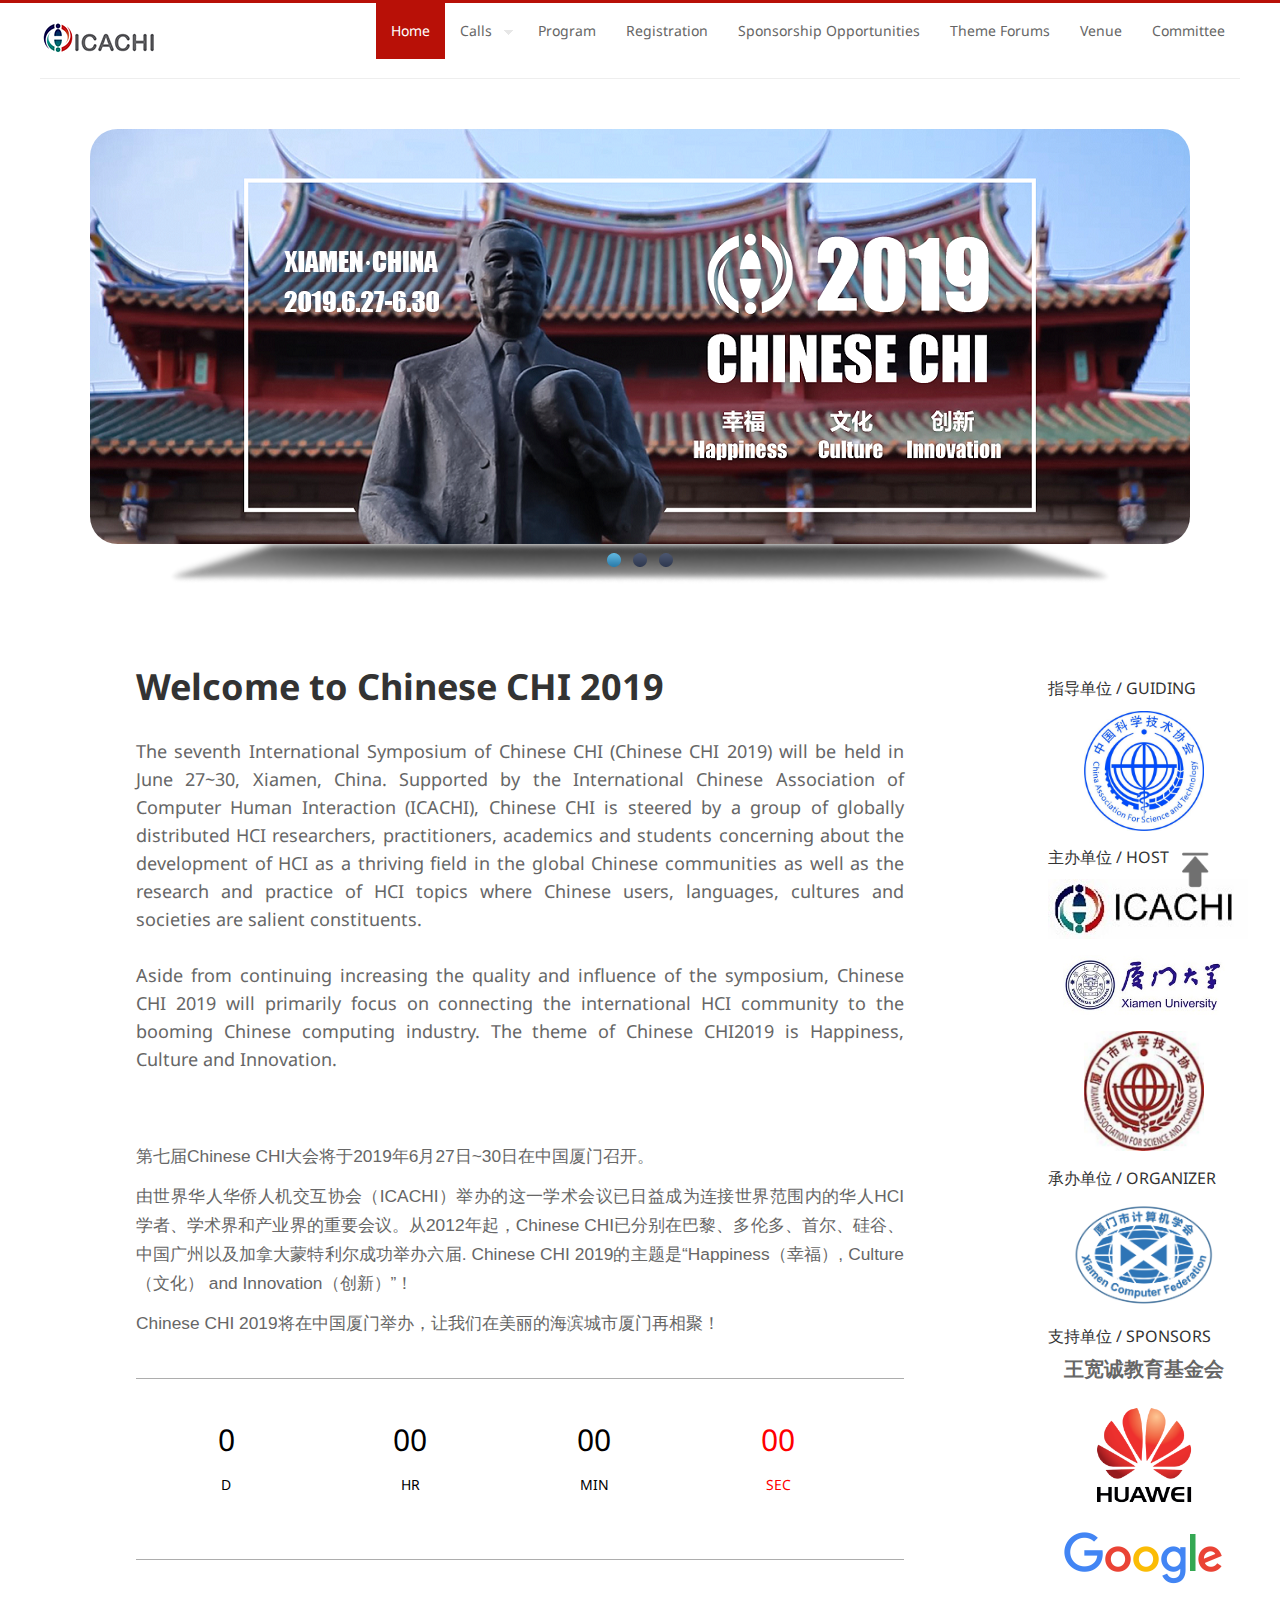
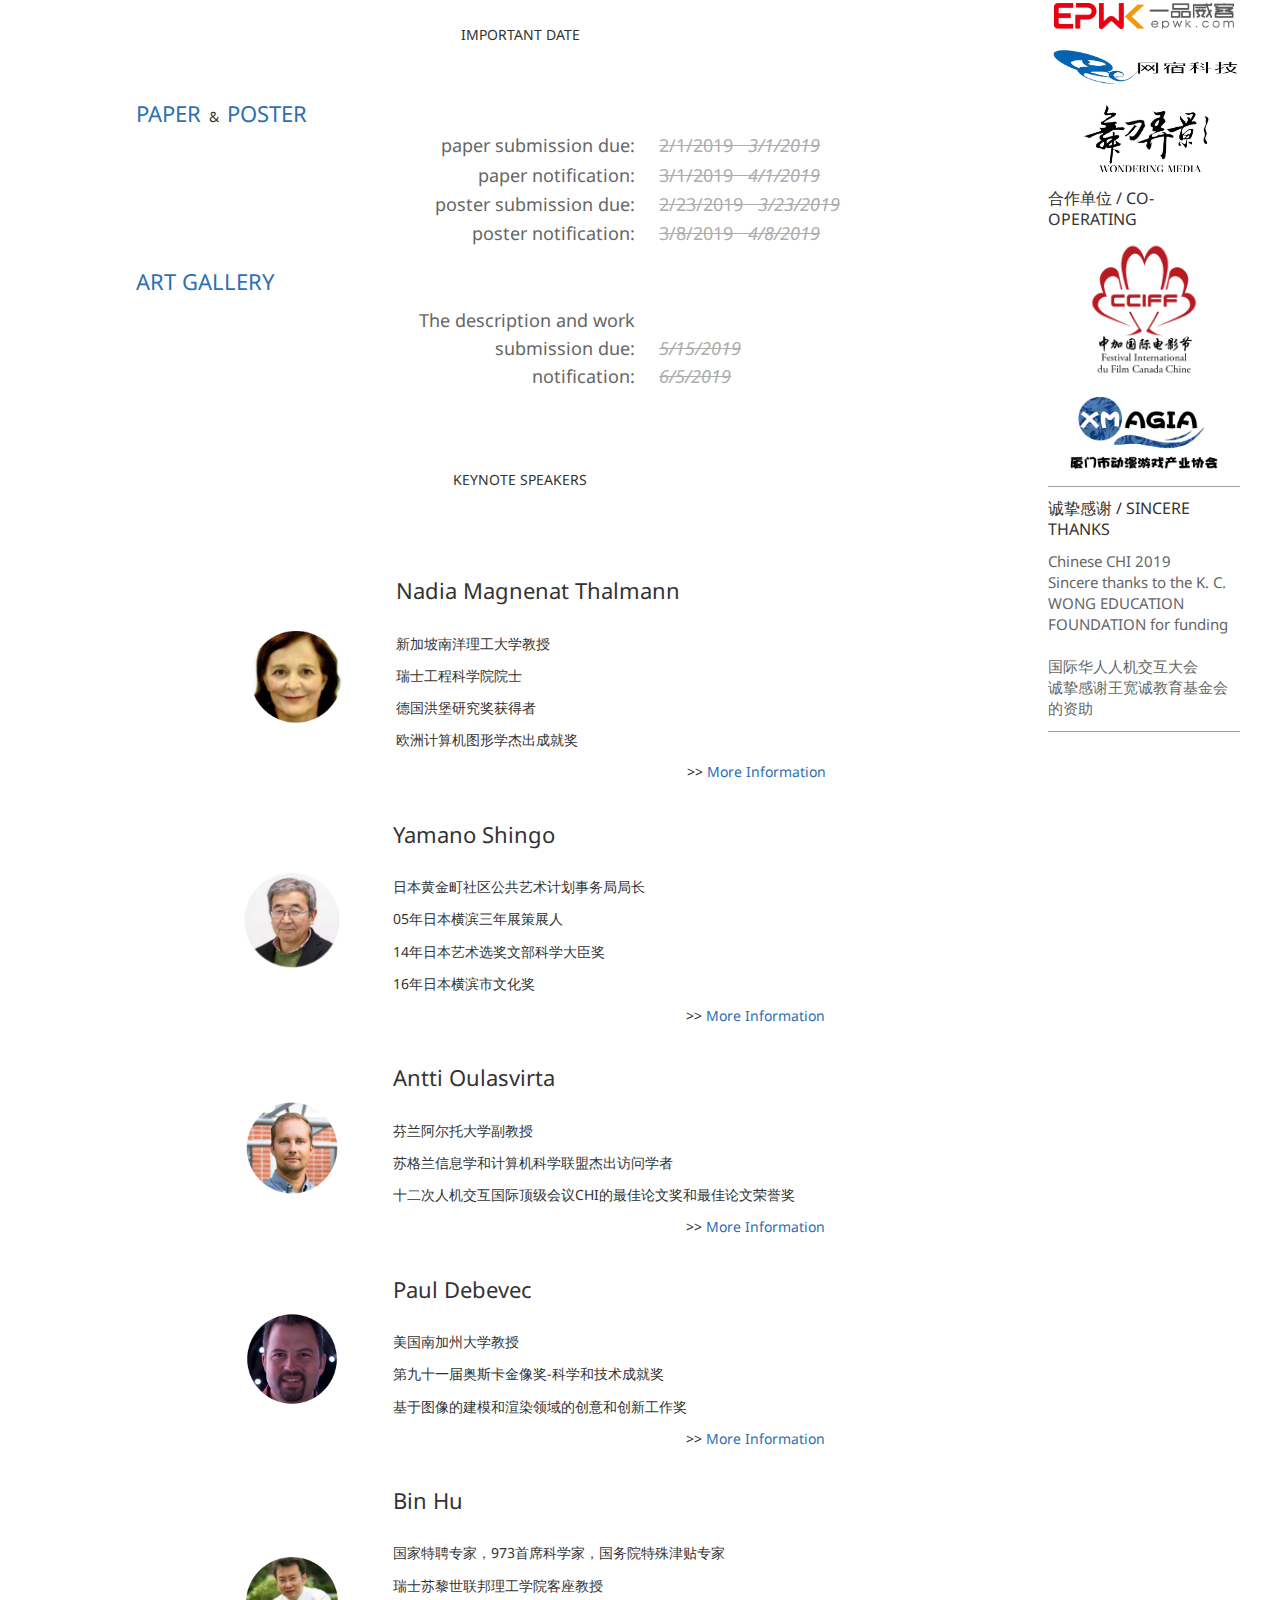
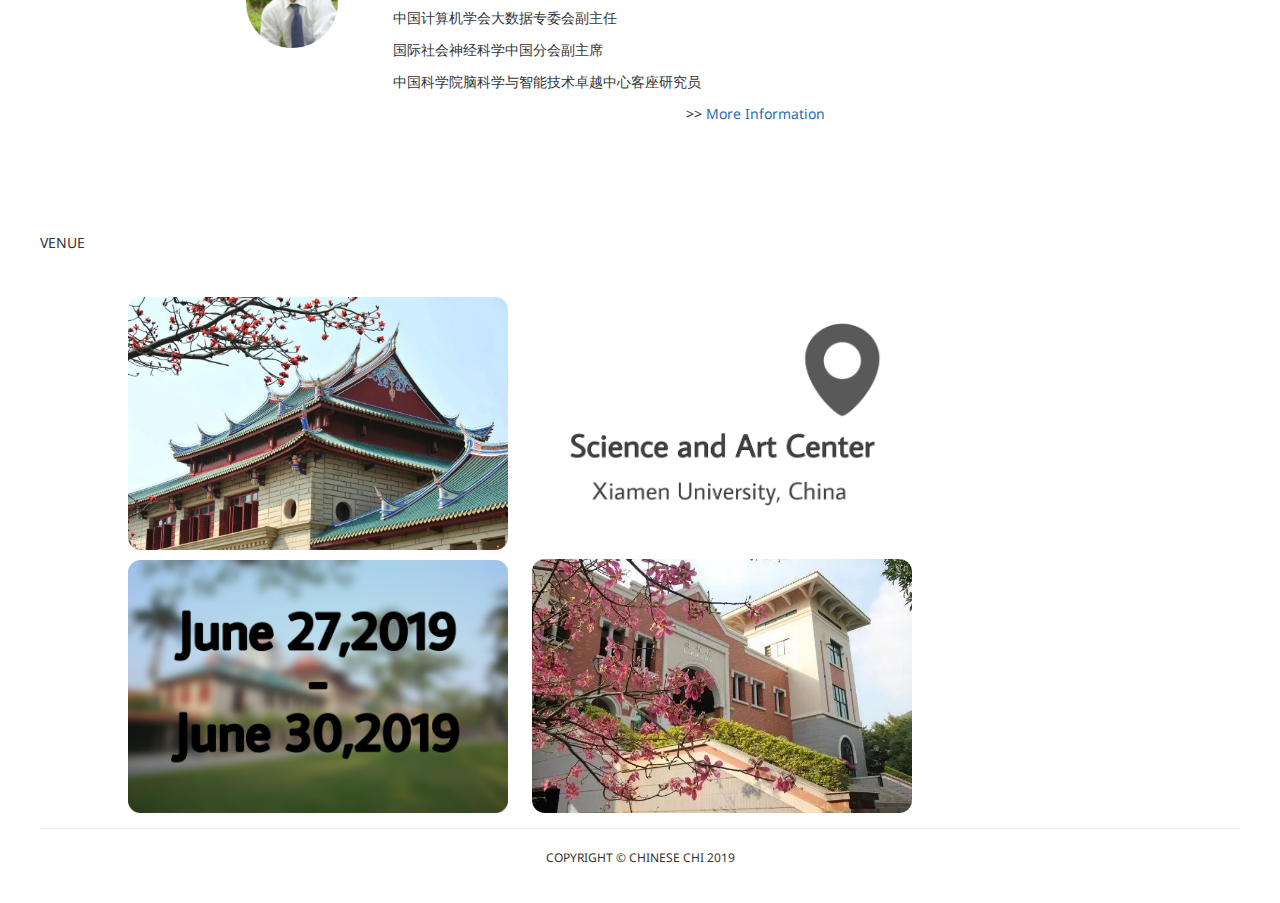
<file: index.html>
<!DOCTYPE html>
<html lang="en" dir="ltr">
<head>
<meta charset="utf-8" />
<link rel="shortcut icon" href="sites/default/files/favicon.ico" type="image/vnd.microsoft.icon" />
<meta name="description" content="Chinese CHI作为ICACHI的旗舰会议，此次Chinese CHI 2019国际研讨大会将为全世界华人HCI研究工作者提供一个产业学术交流的机会，希望全世界华人HCI产业与学术研究工作者能够拥跃参与，相互切搓交流，共襄盛举。" />
<meta name="abstract" content="CHINESE CHI 2019年在厦门举办。HCI是Human–Computer Interaction的简称，旨在探讨使用者与机器间的互动。" />
<meta name="keywords" content="CHINESE CHI 2019, cichi 2019,全球华人人机交互大会,ICACHI,chchi,chinese chi" />
<meta name="robots" content="follow, index" />
<meta name="news_keywords" content="CHINESE CHI 2019, cichi 2019,全球华人人机交互大会,ICACHI,chchi,chinese chi" />
<meta name="generator" content="Drupal 7 (https://www.drupal.org)" />
<link rel="image_src" href="sites/all/themes/business/images/banner3.jpg" />
<link rel="canonical" href="index.html" />
<link rel="shortlink" href="index.html" />
<meta name="msvalidate.01" content="SOMESTRINGGOESHERE" />
<meta name="baidu-site-verification" content="SOMESTRINGGOESHERE" />
<meta name="google-site-verification" content="SOMESTRINGGOESHERE" />
<meta name="norton-safeweb-site-verification" content="SOMESTRINGGOESHERE" />
<meta name="p:domain_verify" content="SOMESTRINGGOESHERE" />
<meta name="yandex-verification" content="SOMESTRINGGOESHERE" />
<title>Home | Chinese CHI 2019</title>
<style type="text/css" media="all">@import url("modules/system/system.base-plq0kq.css");
@import url("modules/system/system.menus-plq0kq.css");
@import url("modules/system/system.messages-plq0kq.css");
@import url("modules/system/system.theme-plq0kq.css");
</style>
<style type="text/css" media="all">@import url("modules/field/theme/field-plq0kq.css");
@import url("modules/node/node-plq0kq.css");
@import url("modules/user/user-plq0kq.css");
@import url("sites/all/modules/views/css/views-plq0kq.css");
@import url("sites/all/modules/ckeditor/css/ckeditor-plq0kq.css");
</style>
<style type="text/css" media="all">@import url("sites/all/modules/ctools/css/ctools-plq0kq.css");
</style>
<style type="text/css" media="all">@import url("sites/all/themes/business/style-plq0kq.css");
@import url("sites/all/themes/business/color/colors-plq0kq.css");
</style>
	<style>
    /**{padding: 0; margin: 0; font-family: "Lato", sans-serif}
    i{font-size: 14px}
    body{background: #0d0d0d; color: #ffffff}
    div{font-size: 20px; text-align: center; padding-top: 50px;}*/
    div span1{display: inline-block; width: 80px; height: 80px;padding: 50px; border-radius: 16px;text-align: center;}
   /* p{font-size: 18px}*/
   /* span.red{background: #ff0000}
    span.yg{background: yellowgreen}
    span.or{background: orange}
    span.pi{background: palevioletred}
    span.pk{background: #00a0e9}
    span.mk{background: #1FADC5}
    span p:first-child{font-size: 25px}*/
    span1.red{background: white}
    span1.yg{background: white}
    span1.or{background: white}
    span1.pi{background: white}
    span1.pk{background: white}
    span1.mk{background: #1FADC5}
    span1 p:first-child{font-size: 30px}
    span1 p:last-child{font-size: 14px}
</style>
<script type="text/javascript" src="sites/all/themes/business/js/timecountdown.js"></script>
<script type="text/javascript">
    /**
     * time.day 和 time.dayZero 区别
     * time.day 如果是1天 返回 1
     * time.dayZero 如果是1天 则返回 01
     * 除了day拥有Zero外 hour,minute,second,msec都有Zero 即小于10的，都会在前面补0
     */
    window.onload=function(){
        xcsoft.countdown('2019-06-27',function (time) {
            //time.days=总天数
            //document.getElementById("y1").innerHTML=time.year
            document.getElementById("d1").innerHTML=time.day
            document.getElementById("h1").innerHTML=time.hourZero
            document.getElementById("i1").innerHTML=time.minuteZero
            document.getElementById("s1").innerHTML=time.secondZero
            document.getElementById("m1").innerHTML=time.msecZero
        },function (time) {
            //倒计时结束后的操作
        })
        xcsoft.countup('2018-11-11',function (time) {
            document.getElementById("y2").innerHTML=time.year
            document.getElementById("d2").innerHTML=time.day
            document.getElementById("h2").innerHTML=time.hourZero
            document.getElementById("i2").innerHTML=time.minuteZero
            document.getElementById("s2").innerHTML=time.secondZero
        })

        var nes=parseInt(new Date().getTime()/1000)+60;
        xcsoft.countdown(parseInt(nes)+'.3',function (time) {
            document.getElementById("s3").innerHTML=time.secondZero
            document.getElementById("m3").innerHTML=time.msecZero
        })

    }
</script>
<script type="text/javascript" src="misc/jquery-v=1.4.4.js"></script>
<script type="text/javascript" src="misc/jquery.once-v=1.2.js"></script>
<script type="text/javascript" src="misc/drupal-plq0kq.js"></script>
<script type="text/javascript" src="sites/all/themes/business/js/sliding_effect-plq0kq.js"></script>
<script type="text/javascript" src="sites/all/themes/business/js/superfish-plq0kq.js"></script>
<script type="text/javascript" src="sites/all/themes/business/js/supersubs-plq0kq.js"></script>
<script type="text/javascript" src="sites/all/themes/business/js/sfmenu-plq0kq.js"></script>
<script type="text/javascript" src="sites/all/themes/business/js/TextMove.js"></script>
<script type="text/javascript">
<!--//--><![CDATA[//><!--
jQuery.extend(Drupal.settings, {"basePath":"\/","pathPrefix":"","ajaxPageState":{"theme":"business","theme_token":"Lv569NeYHVkbAXD5NTspqhFynLYpfT33o1fB2h5HciI","js":{"misc\/jquery.js":1,"misc\/jquery.once.js":1,"misc\/drupal.js":1,"sites\/all\/themes\/business\/js\/sliding_effect.js":1,"sites\/all\/themes\/business\/js\/superfish.js":1,"sites\/all\/themes\/business\/js\/supersubs.js":1,"sites\/all\/themes\/business\/js\/sfmenu.js":1},"css":{"modules\/system\/system.base.css":1,"modules\/system\/system.menus.css":1,"modules\/system\/system.messages.css":1,"modules\/system\/system.theme.css":1,"modules\/field\/theme\/field.css":1,"modules\/node\/node.css":1,"modules\/user\/user.css":1,"sites\/all\/modules\/views\/css\/views.css":1,"sites\/all\/modules\/ckeditor\/css\/ckeditor.css":1,"sites\/all\/modules\/ctools\/css\/ctools.css":1,"sites\/all\/themes\/business\/style.css":1,"sites\/all\/themes\/business\/color\/colors.css":1}}});
//--><!]]>
</script>
	<script>
(function(){
    var bp = document.createElement('script');
    var curProtocol = window.location.protocol.split(':')[0];
    if (curProtocol === 'https') {
        bp.src = 'https://zz.bdstatic.com/linksubmit/push.js';
    }
    else {
        bp.src = 'http://push.zhanzhang.baidu.com/push.js';
    }
    var s = document.getElementsByTagName("script")[0];
    s.parentNode.insertBefore(bp, s);
})();
</script>
<!--[if lt IE 9]><script src="/sites/all/themes/business/js/html5.js"></script><![endif]-->
<style>
.img_box{width:200px;height:200px;overflow: hidden;}
.img{width:100%;transition: all 0.6s;}
.img:hover{transform: scale(1.15);}
</style>
<style>
.venue1{width:100%;transition: all 0.6s;}
.venue1:hover{transform: scale(2.07);transform-origin: 0px 0px;}
.venue2{width:100%;transition: all 0.6s;}
.venue2:hover{transform: scale(2.07);transform-origin: 380px 253px;}
</style>	
</head>
<body class="html front not-logged-in no-sidebars page-node">
    
<div id="wrap">
<meta property="og:url" content="http://chchi2019.icachi.org" />
<meta property="og:title" content="Welcome to CHCHI2019" />
<meta property="og:description" content="The seventh International Symposium of Chinese CHI (Chinese CHI 2019) will be held in June 27~30, Xiamen, China" />
<meta property="og:image" content="sites/all/themes/business/images/banner3.jpg"  />

<meta name="baidu-site-verification" content="xT6v10rTTr" />
<meta name="google-site-verification" content="Juf7wKGEZMLpqO9ZufLSePgrzNdNkwlEU5gmCQP27uk" />
<meta name="keywords" content="CHI,CHINESE CHI 2019,CHINESE CHI,全球华人人机交互大会,人机交互大会,chchi2019,ICACHI,chchi" />

<meta name="description" content="Chinese CHI作为ICACHI的旗舰会议，2019年在厦门举办。HCI是Human–Computer Interaction的简称，旨在探讨使用者与机器间的互动。此次Chinese CHI 2019国际研讨大会将为全世界华人HCI研究工作者提供一个产业学术交流的机会，希望全世界华人HCI产业与学术研究工作者能够拥跃参与，相互切搓交流，共襄盛举。" />
  <header id="header" class="clearfix" role="banner">

    <div>
             <div id="logo">
        <a href="http://icachi.org/" title="Home"><img src="sites/default/files/logo.png" alt="Home" /></a>
        </div>
           
    </div>
    <nav id="navigation" class="clearfix" role="navigation">
      <div id="main-menu">
        <ul class="menu"><li class="first leaf"><a href="index.html" class="active">Home</a></li>
<li class="expanded"><a href="node/5.html">Calls</a><ul class="menu"><li class="first leaf"><a href="node/5.html#PAPER" title="">Paper</a></li>
<li class="last leaf"><a href="node/5.html#POSTER" title="">Poster</a></li>
<li class="last leaf"><a href="node/2.html" title="">Art Gallery</a></li>
</ul></li>
<li class="leaf"><a href="node/6.html">Program</a></li>
<li class="leaf"><a href="node/8.html">Registration</a></li>
<li class="leaf"><a href="node/1.html">Sponsorship Opportunities</a></li>
<li class="leaf"><a href="node/10.html">Theme Forums</a></li>
<li class="leaf"><a href="node/7.html">Venue</a></li>
<li class="last leaf"><a href="node/4.html">Committee</a></li>
</ul>      </div>
    </nav><!-- end main-menu -->
  </header>
  
    
              <div id="slider">
        <div class="main_view">
            <div class="window">
                <div class="image_reel">
		    <a href="index.html"><img src="sites/all/themes/business/images/5.png"></a>
                    <a href="index.html"><img src="sites/all/themes/business/images/3.jpg"></a>
                    <a href="index.html"><img src="sites/all/themes/business/images/4.png"></a>
                    
                </div>
              
            </div>
        
            <div class="paging">
                <a rel="1" href="#">1</a>
                <a rel="2" href="#">2</a>
                <a rel="3" href="#">3</a>
            </div>
        </div>
      </div><!-- EOF: #banner -->
	  
<!--侧边栏-->

	<div style="width:20%;float:right">

		<div style="width:80%;float:right">


			<div style="text-align:left">
			
			
			
			<!--host-->
<p> </p>
<p> </p>
			<p ><span style="font-size:16px">指导单位 / GUIDING</span></p>
      <p class="rtecenter"> </p>
      <p class="rtecenter"><img src="sites/all/themes/business/images/ZGKX.jpg" height="120px" /></p>
      <p> </p>
      <p><span style="font-size:16px">主办单位 / HOST</span></p>
      <p class="rtecenter"> </p>
      <p class="rtecenter"><img src="sites/all/themes/business/logo.jpg" /></p>
      <p></p>
      <p class="rtecenter"><img src="sites/all/themes/business/images/xiamenUniversity.jpg" height="60px" /></p>
        <p></p>
      <p class="rtecenter"><img src="sites/all/themes/business/images/XMKX.jpg" height="120px" /></p>
      <p class="rtecenter"> </p>
      <p><span style="font-size:16px">承办单位 / ORGANIZER</span></p>
      <p class="rtecenter"> </p>
      <p class="rtecenter"><img src="sites/all/themes/business/images/XMCF.png" height="110px" /></p>
      <p class="rtecenter"> </p>
      <p ><span style="font-size:16px">支持单位 / SPONSORS</span></p>
      <p class="rtecenter"> </p>
      <p style="font-size:20px;color: #666666;" align="center"><strong>王宽诚教育基金会</strong></p>
      <p class="rtecenter"><img src="sites/all/themes/business/images/HUAWEI.png" height="120px" /></p>
      <p class="rtecenter"><img src="sites/all/themes/business/google.png" /></p>
      <p class="rtecenter"><img src="sites/all/themes/business/images/YPWK.png" height="26PX"/></p>
      <p class="rtecenter"><img src="sites/all/themes/business/images/WSKJ.png" height="43px"/></p>
      <p class="rtecenter"><img src="../sites/all/themes/business/images/WDNY.png" height="67px" width="80%"/></p>
      <p class="rtecenter"> </p>
      <p><span style="font-size:16px">合作单位 / CO-OPERATING</span></p>
      <p class="rtecenter"> </p>
      <p class="rtecenter"><img src="sites/all/themes/business/images/zhongjia.jpg" height="140px" /></p>
    <p class="rtecenter"><img src="sites/all/themes/business/images/DMYX.jpg" height="72px" /></p>
      <p class="rtecenter"> </p>
      <!--Sincere thanks-->
            <hr/><p> </p>
            <p><span style="font-size:16px">诚挚感谢 / SINCERE THANKS</span></p>
            <p class="rtecenter"> </p>
            <p style="font-size:15px;color: #666666">Chinese CHI 2019<br>Sincere thanks to the K. C. WONG EDUCATION FOUNDATION for funding<br> <br>国际华人人机交互大会<br>诚挚感谢王宽诚教育基金会的资助</p>
            <p class="rtecenter"> </p>
      <!--sponsor-->
      <hr/><p> </p>
			</div>
		</div>
	</div>

  
    
<div style="width:80%"">

    <div id="main" class="clearfix">
      <section id="post-content" role="main">

                       
                                        <div class="region region-content">
  <div id="block-block-6" class="block block-block">

      </div> <!-- /.block -->
<div id="block-block-4" class="block block-block">

      
  <div class="content" >
    <div style="text-align:center">
<p class="rtecenter"> </p>
<p align="left" style="width:80%;margin:0 auto"><strong><span style="font-size:36px">Welcome to Chinese CHI 2019</span></strong></p>
</div>
<p class="rtecenter"> </p>
<p style="width:80%;margin:0 auto;font-size:18px; line-height:28px;color:#666666;text-align:justify; text-justify:inter-ideograph;">The seventh International Symposium of Chinese CHI (Chinese CHI 2019) will be held in June 27~30, Xiamen, China. Supported by the International Chinese Association of Computer Human Interaction (ICACHI), Chinese CHI is steered by a group of globally distributed HCI researchers, practitioners, academics and students concerning about the development of HCI as a thriving field in the global Chinese communities as well as the research and practice of HCI topics where Chinese users, languages, cultures and societies are salient constituents.<br><br>Aside from continuing increasing the quality and influence of the symposium, Chinese CHI 2019 will primarily focus on connecting the international HCI community to the booming Chinese computing industry. The theme of Chinese CHI2019 is Happiness, Culture and Innovation.</p>




<div style="width:80%;margin:0 auto">
  
<p class="rtecenter"> </p>
<p class="rtecenter"> </p>
<p class="rtejustify"><span style="font-size:26pt"><span style="font-family:calibri"><span style="font-size:13pt"><span style="font-family:helvetica"><span style="color:#666666">第七届Chinese CHI大会将于2019年6月27日~30日在中国厦门召开。
</span></span></span></span></span></p>
<p class="rtejustify" style="text-align:justify; text-justify:inter-ideograph;"><span style="font-size:26pt"><span style="font-family:calibri"><span style="font-size:13pt"><span style="font-family:helvetica"><span style="color:#666666">由世界华人华侨人机交互协会（ICACHI）举办的这一学术会议已日益成为连接世界范围内的华人HCI学者、学术界和产业界的重要会议。从2012年起，Chinese CHI已分别在巴黎、多伦多、首尔、硅谷、中国广州以及加拿大蒙特利尔成功举办六届. Chinese CHI 2019的主题是“Happiness（幸福）, Culture（文化） and Innovation（创新）”！</span></span></span></span></span></p>
<p class="rtejustify"><span style="font-size:26pt"><span style="font-family:calibri"><span style="font-size:13pt"><span style="font-family:helvetica"><span style="color:#666666">Chinese CHI 2019将在中国厦门举办，让我们在美丽的海滨城市厦门再相聚！</span></span></span></span></span></p>
<p class="rtecenter"> </p>
 <div align="center" style="margin:0;padding:0; width:100%;height:1px;background-color:#ADADAD;overflow:hidden;"></div> 
</div>

  </div>

<div>
  <div style="width:80%;margin:0 auto">
        <!--<span class="red">
            <p id="y1"></p>
            <p>年</p>
        </span>-->
        <span1 class="yg">
            <p id="d1" style="color: black"></p>
            <p style="color: black">D</p>
        </span1>
        <span1 class="or">
            <p id="h1" style="color: black"></p>
            <p style="color: black">HR</p>
        </span1>
        <span1 class="pi">
            <p id="i1" style="color: black"></p>
            <p style="color: black">MIN</p>
        </span1>
        <span1 class="pk">
            <p id="s1" style="color: red"></p>
            <p style="color: red">SEC</p>
        </span1>
        <!--<span class="mk">
            <p id="m1"></p>
            <p>毫秒</p>
        </span>-->

    </div>
<div align="center" style="margin:0 auto;padding:0; width:80%;height:1px;background-color:#ADADAD;overflow:hidden;"></div> 
</div>
														
  <div class="content">
    <div style="text-align:center; >
<p class="rtecenter"> </p>
<p class="rtecenter"> </p>
<!-- <p align="left" style="width:80%;margin:0 auto" class="module"><span class="moveTitles">IMPORTANT DATE</span></p> -->
<section  class ="move" class="two" >
  <div class="module">
    <p>IMPORTANT DATE</p>
  </div>
</section>
<p class="rtecenter"> </p>
<div style="width:80%;margin:0 auto;text-align:left;">


<a href="node/5.html" title="" style="font-size:22px; line-height:50px; ">PAPER</a>&nbsp&nbsp&&nbsp&nbsp<a href="node/5.html#POSTER" title="" style="font-size:22px; line-height:50px; ">POSTER</a>
<div align="left">
<div style="display:inline-block;padding-left: 0px;padding-right: 5px;margin-left: 0px;margin-right: 5px;width: 65%;color:#666666">
<p align="right" style="font-size:18px; line-height:15px; ">paper submission due:</p>
<p align="right" style="font-size:18px; line-height:15px; ">paper notification:</p>
<p align="right" style="font-size:18px; line-height:15px; ">poster submission due:</p>
<p align="right" style="font-size:18px; line-height:15px; ">poster notification:</p>
</div>
<div style="display:inline-block;padding-left: 5px;padding-right: 5px;margin-left: 5px;margin-right: 5px;color:#666666">
<p align="left" style="font-size:18px; line-height:15px; color: #ADADAD"><del>2/1/2019&nbsp&nbsp&nbsp<span><em>3/1/2019</em></span></del></p>
<p align="left" style="font-size:18px; line-height:15px; "><del style="color: #ADADAD">3/1/2019&nbsp&nbsp&nbsp<span><em>4/1/2019</em></span></del></p>
<p align="left" style="font-size:18px; line-height:15px; color: #ADADAD"><del>2/23/2019&nbsp&nbsp&nbsp<span><em>3/23/2019</em></span></del></p>
<p align="left" style="font-size:18px; line-height:15px; "><del style="color: #ADADAD">3/8/2019&nbsp&nbsp&nbsp<span><em>4/8/2019</em></span></del></p>
</div>
</div>
<a href="node/2.html" title="" style="font-size:22px; line-height:50px; ">ART GALLERY</a>
<div align="left">
<div style="display:inline-block;padding-left: 0px;padding-right: 5px;margin-left: 0px;margin-right: 5px;width: 65%;color:#666666">
<p align="right" style="font-size:18px; line-height:28px; ">The description and work<br>submission due:<br>notification:</p>
</div>
<div style="display:inline-block;padding-left: 5px;padding-right: 5px;margin-left: 5px;margin-right: 5px;">

<p align="left" style="font-size:18px; line-height:28px; "><em><span style="color:#ADADAD"><del>5/15/2019</del></span><br><span style="color:#ADADAD"><del>6/5/2019</del></span></em></p>

</div>
</div>
<p> </p>
</div>

</div> <!-- /.block -->
<div id="block-block-8" class="block block-block">   
  <div >
    <div style="text-align:center">
<p class="rtecenter"> </p>
<!-- <p align="left" style="width:80%;margin:0 auto" class="module"><span class="moveTitles">KEYNOTE SPEAKERS</span></p> -->
<section class ="move" class="three" >
    <div class="module">
      <p>KEYNOTE SPEAKERS</p>
    </div>
  </section>
<p class="rtecenter"> </p>
<p class="rtecenter"> </p>
	    
<div class="rtecenter" style="padding-left: 5px;" >
  <div class="rtecenter" style="display:inline-block;padding-left: 5px;padding-right: 5px;margin-left: 5px;margin-right: 5px;width:16%;vertical-align: middle;" >
    <img class="img" src="sites/all/themes/business/images/keynote1.jpg" style="cursor:pointer;width: 64%" />
  </div>
  <div class="rtecenter" style="display:inline-block;padding-left: 5px;padding-right: 5px;margin-left: 5px;margin-right: 5px;width:45%;vertical-align: middle;">
    <p align="left" style="font-size:22px; line-height:50px; "> Nadia Magnenat Thalmann </p>
    <p align="left">新加坡南洋理工大学教授</p>
    <p align="left">瑞士工程科学院院士</p>
    <p align="left"> 德国洪堡研究奖获得者</p>
    <p align="left">欧洲计算机图形学杰出成就奖</p>
    <p align="right">>>  <a href="http://www.nadiathalmann.com/index.html">More Information</a></p>
  </div>
</div>

<div style="margin-top: 15px">
  <div class="rtecenter" style="display:inline-block;padding-left: 5px;padding-right: 5px;margin-left: 5px;margin-right: 5px;width:16%;vertical-align: middle;" >
    <img class="img" src="sites/all/themes/business/images/keynote3.jpg" style="cursor:pointer;width: 66.4%" />
  </div>
  <div class="rtecenter" style="display:inline-block;padding-left: 5px;padding-right: 5px;margin-left: 5px;margin-right: 5px;width:45%;vertical-align: middle;">
    <p align="left" style="font-size:22px; line-height:50px; "> Yamano Shingo </p>
    <p align="left">日本黄金町社区公共艺术计划事务局局长</p>
    <p align="left">05年日本横滨三年展策展人</p>
    <p align="left">14年日本艺术选奖文部科学大臣奖</p>
    <p align="left">16年日本横滨市文化奖</p>
    <p align="right">>>  <a href="http://www.koganecho.net/contents/voice/voice-85.html">More Information</a></p>
  </div>
</div>  
	    
<div style="margin-top: 15px">
  <div class="rtecenter" style="display:inline-block;padding-left: 5px;padding-right: 5px;margin-left: 5px;margin-right: 5px;width:16%;vertical-align: middle;" >
    <img class="img" src="sites/all/themes/business/images/keynote2a.jpg" style="cursor:pointer;width: 60%" />
  </div>
  <div class="rtecenter" style="display:inline-block;padding-left: 5px;padding-right: 5px;margin-left: 5px;margin-right: 5px;width:45%;vertical-align: middle;">
    <p align="left" style="font-size:22px; line-height:50px; "> Antti Oulasvirta </p>
    <p align="left">芬兰阿尔托大学副教授</p>
    <p align="left">苏格兰信息学和计算机科学联盟杰出访问学者</p>
    <p align="left">十二次人机交互国际顶级会议CHI的最佳论文奖和最佳论文荣誉奖</p>
    <p align="left"></p>
    <p align="right">>>  <a href="http://users.comnet.aalto.fi/oulasvir/">More Information</a></p>
  </div>
</div>
	    
<div style="margin-top: 15px">
  <div class="rtecenter" style="display:inline-block;padding-left: 5px;padding-right: 5px;margin-left: 5px;margin-right: 5px;width:16%;vertical-align: middle;" >
    <img class="img" src="sites/all/themes/business/images/keynote5.jpg" style="cursor:pointer;width: 60%" />
  </div>
  <div class="rtecenter" style="display:inline-block;padding-left: 5px;padding-right: 5px;margin-left: 5px;margin-right: 5px;width:45%;vertical-align: middle;">
    <p align="left" style="font-size:22px; line-height:50px; "> Paul Debevec </p>
    <p align="left">美国南加州大学教授</p>
	  <p align="left">第九十一届奥斯卡金像奖-科学和技术成就奖</p>
    <p align="left">基于图像的建模和渲染领域的创意和创新工作奖</p>
    <p align="right">>>  <a href="http://www.pauldebevec.com/Bio/ ">More Information</a></p>
  </div>
</div>
	
<div style="margin-top: 15px">
  <div class="rtecenter" style="display:inline-block;padding-left: 5px;padding-right: 5px;margin-left: 5px;margin-right: 5px;width:16%;vertical-align: middle;" >
    <img class="img" src="sites/all/themes/business/images/HB.jpg" style="cursor:pointer;width: 59.4%" />
  </div>
  <div class="rtecenter" style="display:inline-block;padding-left: 5px;padding-right: 5px;margin-left: 5px;margin-right: 5px;width:45%;vertical-align: middle;">
    <p align="left" style="font-size:22px; line-height:50px; "> Bin Hu </p>
    <p align="left">国家特聘专家，973首席科学家，国务院特殊津贴专家</p>
    <p align="left">瑞士苏黎世联邦理工学院客座教授</p>
    <p align="left">中国计算机学会大数据专委会副主任</p>
    <p align="left">国际社会神经科学中国分会副主席</p>
    <p align="left">中国科学院脑科学与智能技术卓越中心客座研究员</p>
    <p align="right">>>  <a href="http://uais.lzu.edu.cn/uais/?p=959">More Information</a></p>
  </div>
</div>

	
<p class="rtecenter"> </p>
<p> </p>
</div>
  </div>  
  

  
</div> <!-- /.block -->
<div id="block-block-9" class="block block-block">

      
  <div class="content">
    <p class="rtecenter"> </p>
<!-- <p align="left" style="width:80%;margin:0 auto" class="module"><span class="moveTitles" >VENUE</span></p> -->
<section class ="move" class="four" >
    <div class="module">
      <p>VENUE</p>
    </div>
  </section> 
	  <p class="rtecenter"> </p>
   <div class="rtecenter">

<div class="rtecenter" style="display:inline-block;padding-left: 5px;padding-right: 5px;margin-left: 5px;margin-right: 5px;">
<div ><img class="venue1" src="sites/all/themes/business/images/venue1.jpg" style="width:380px" /></div>
<div style="margin-top: 5px"><img src="sites/all/themes/business/images/venue4.jpg" style="width:380px" /></div>
</div>

<div class="rtecenter" style="display:inline-block;padding-left: 5px;padding-right: 5px;margin-left: 5px;margin-right: 5px;">
  <div ><img src="sites/all/themes/business/images/venue5.png" style="width:380px" /></div>
<div style="margin-top: 5px"><img class="venue2" src="sites/all/themes/business/images/venue3.jpg" style="width:380px" /></div>
</div> 



</div>
 
	  
	  
	  
	  
  </div>

  
</div> <!-- /.block -->
</div>
 <!-- /.region -->
      </section> <!-- /#main -->

          </div>
    <div class="clear"></div>
</div>


    
  <!--END footer -->
 
 <!-- /.region -->
  
    <div class="clear"></div>
  <div id="copyright">
          COPYRIGHT &copy; CHINESE CHI 2019      </div>
   
</div>
<a href="#top"><img src="sites/all/themes/business/backtotop.png" class="back_to_top" style="width:40px;height:40px"></img></a>  </body>
</html>
</file>
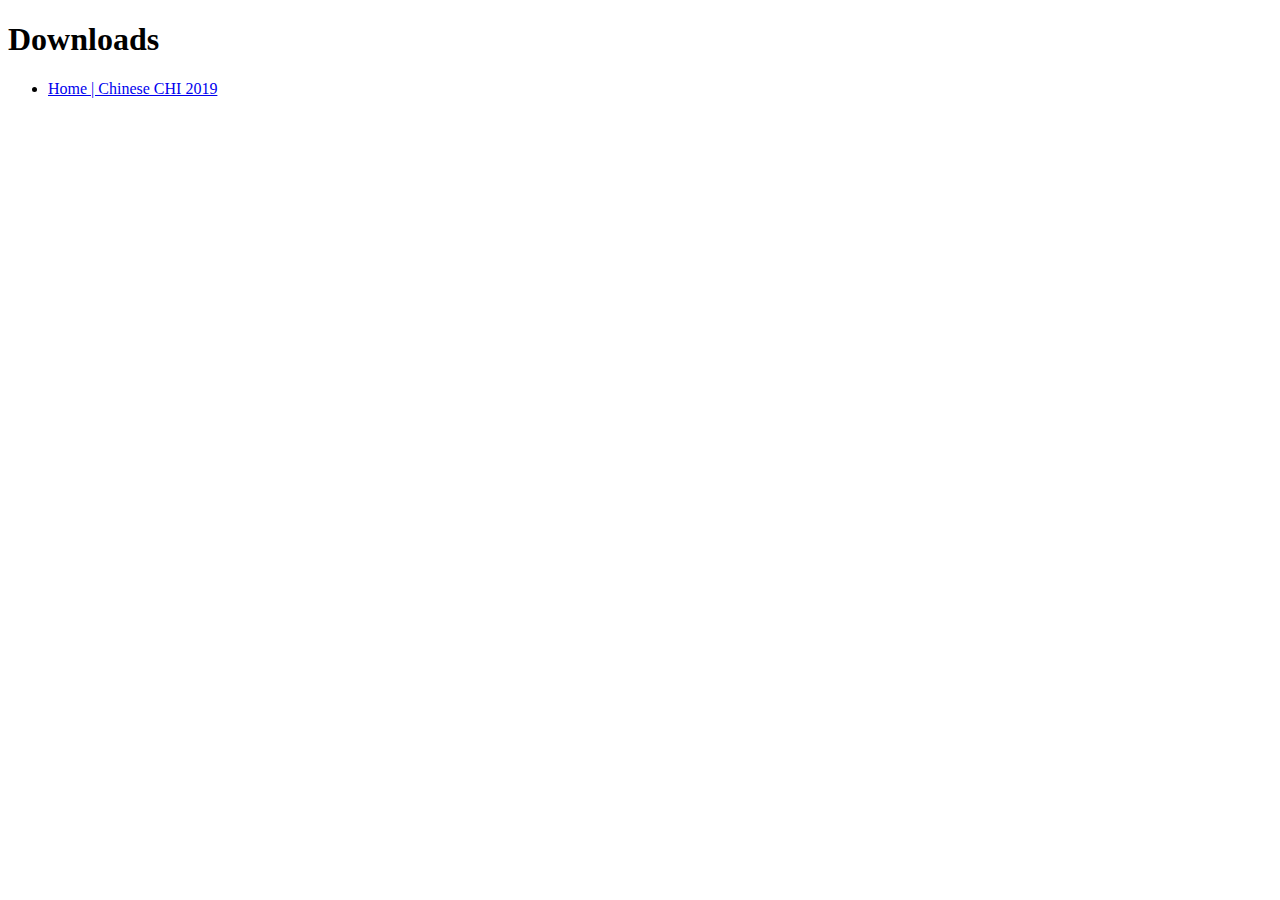
<file: _downloads.html>
<!DOCTYPE html>
<html>
	<head>
		<meta charset="UTF-8">
        <title> Downloads </title>
    </head>
    <body>
        <h1> Downloads </h1>
        <ul>
            <li><a id="http://chchi2019.icachi.org/" href="index.html"> Home | Chinese CHI 2019 </a></li>
        </ul>
    </body>
</html>
</file>
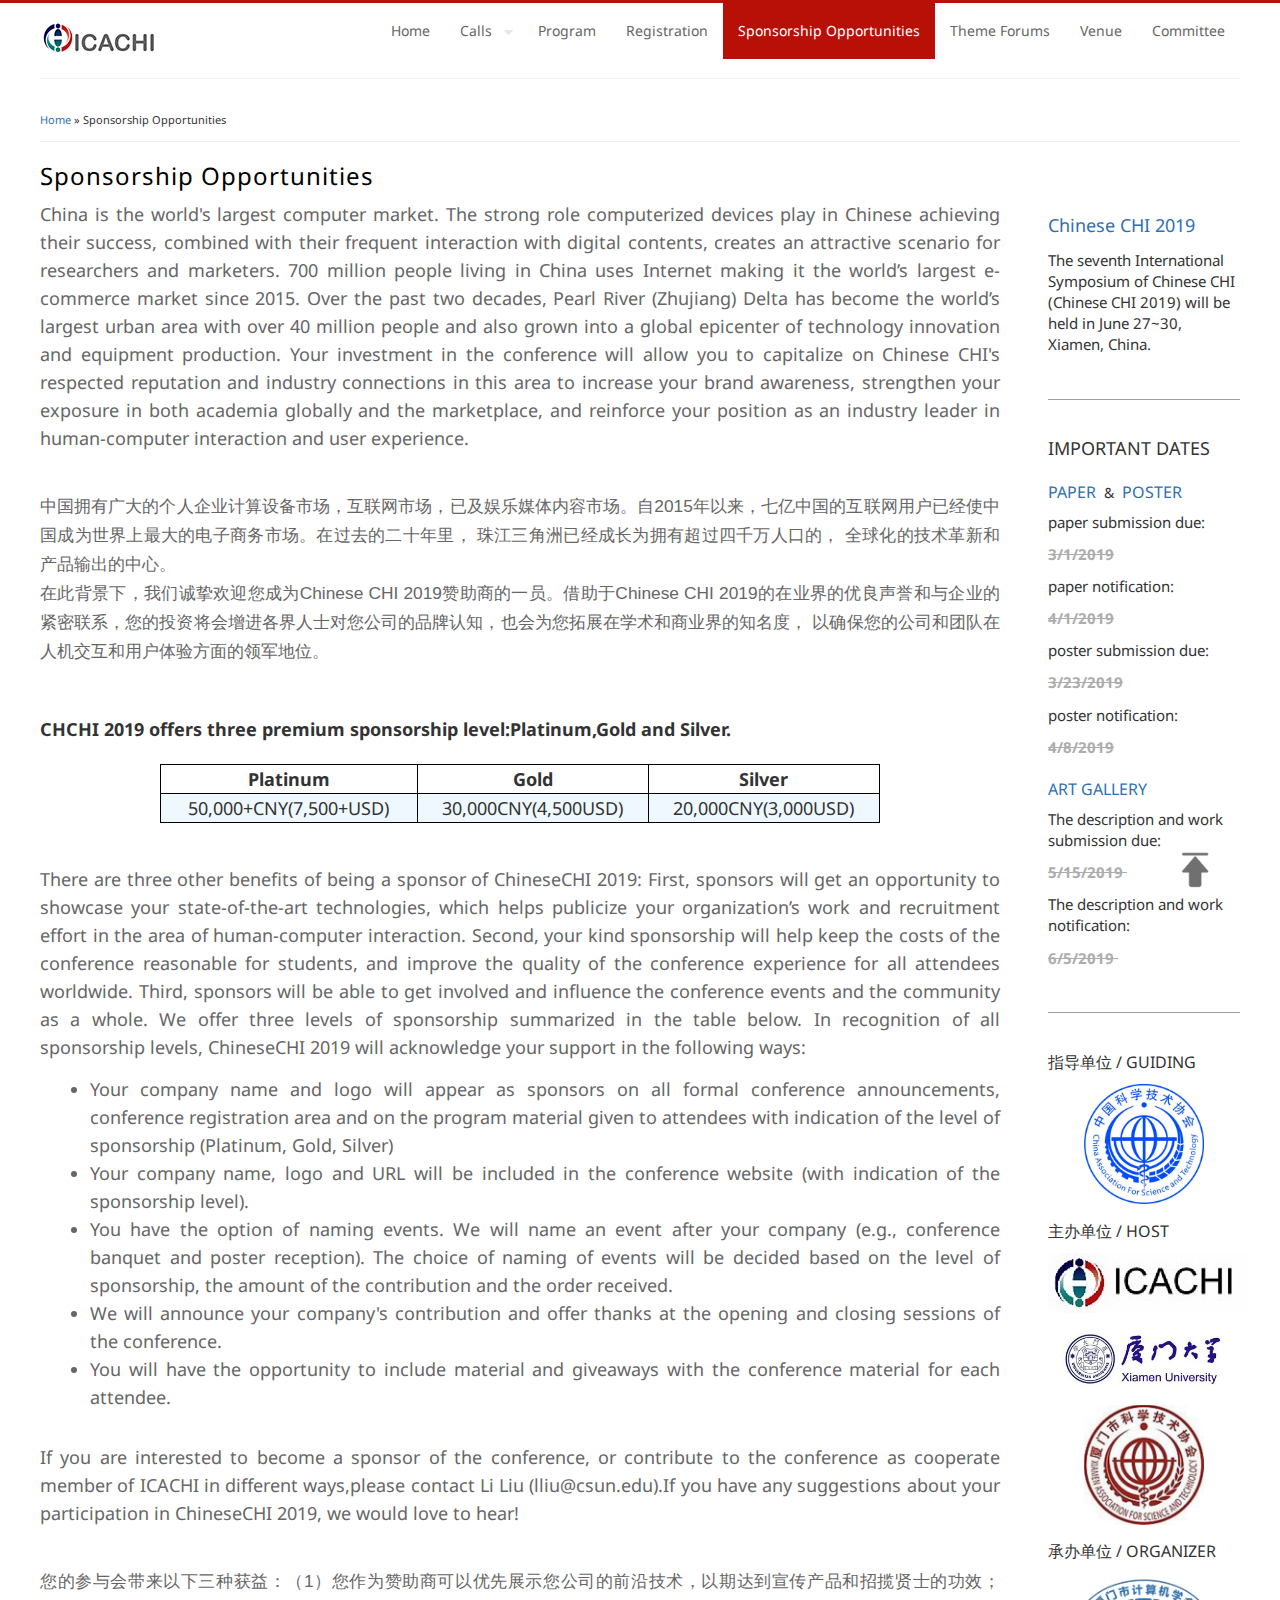
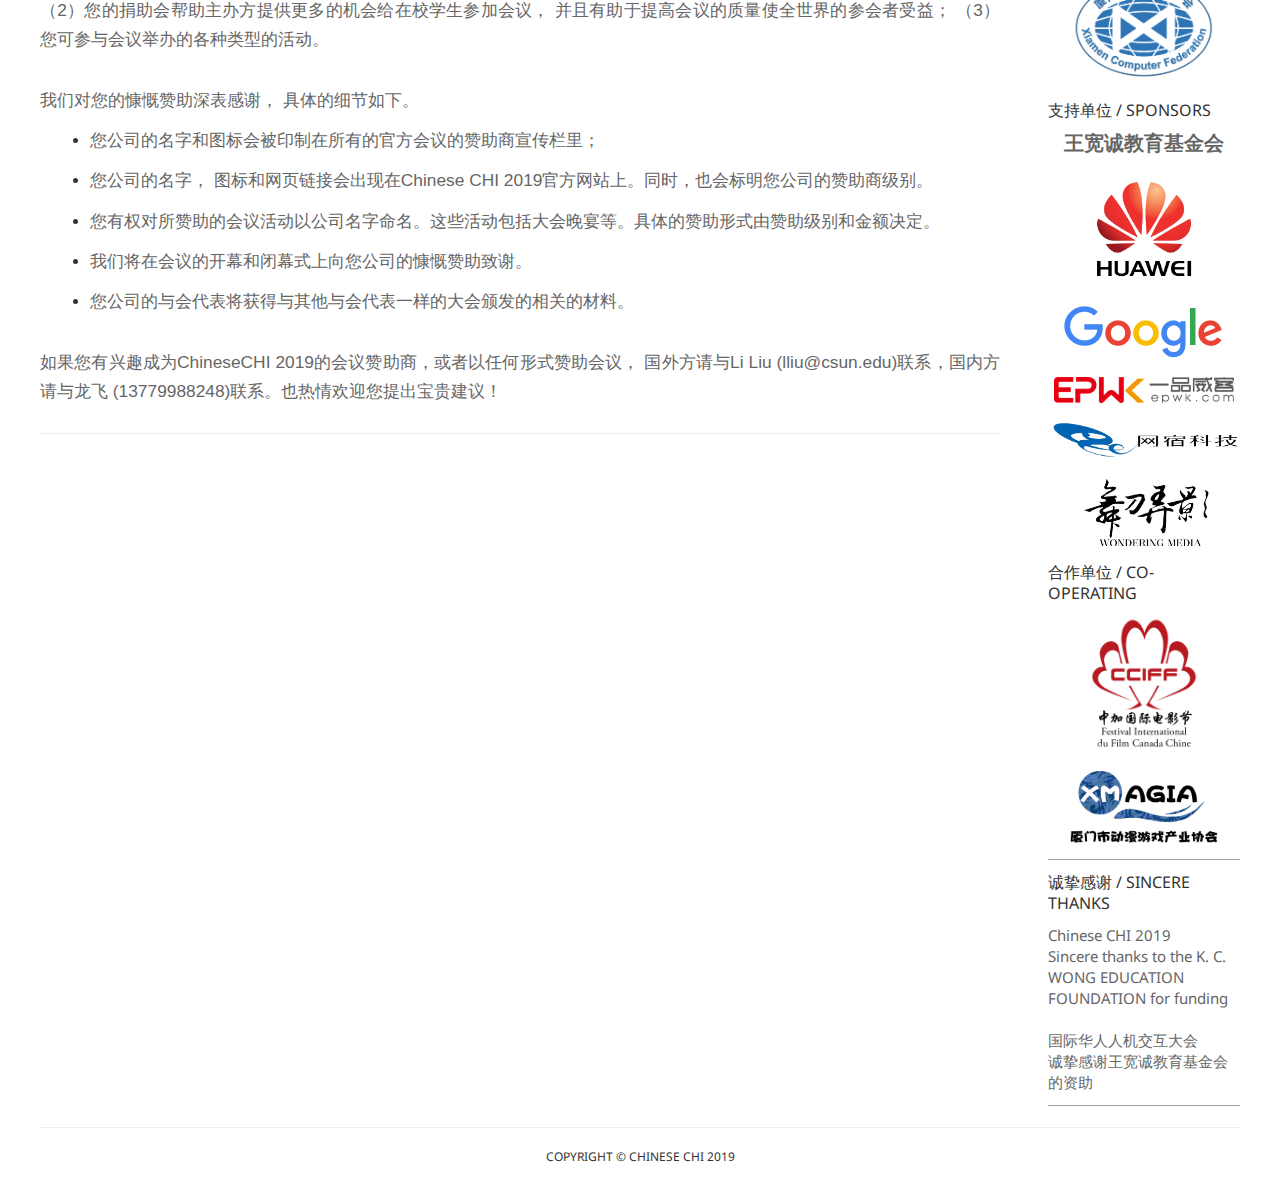
<file: node/1.html>
<!DOCTYPE html>
<html lang="en" dir="ltr">
<head>
<meta charset="utf-8" />
<link rel="shortcut icon" href="../sites/default/files/favicon.ico" type="image/vnd.microsoft.icon" />
<meta name="description" content="Chinese CHI作为ICACHI的旗舰会议，此次Chinese CHI 2019国际研讨大会将为全世界华人HCI研究工作者提供一个产业学术交流的机会，希望全世界华人HCI产业与学术研究工作者能够拥跃参与，相互切搓交流，共襄盛举。" />
<meta name="abstract" content="Chinese CHI作为ICACHI的旗舰会议，此次Chinese CHI 2019国际研讨大会将为全世界华人HCI研究工作者提供一个产业学术交流的机会." />
<meta name="keywords" content="CHINESE CHI 2019, cichi 2019,全球华人人机交互大会,ICACHI,chchi,chinese chi" />
<meta name="robots" content="follow, index" />
<meta name="news_keywords" content="CHINESE CHI 2019, cichi 2019,全球华人人机交互大会,ICACHI,chchi,chinese chi" />
<meta name="generator" content="Drupal 7 (https://www.drupal.org)" />
<link rel="image_src" href="../sites/all/themes/business/images/banner3.jpg" />
<link rel="canonical" href="1.html" />
<link rel="shortlink" href="1.html" />
<meta name="msvalidate.01" content="SOMESTRINGGOESHERE" />
<meta name="baidu-site-verification" content="SOMESTRINGGOESHERE" />
<meta name="google-site-verification" content="SOMESTRINGGOESHERE" />
<meta name="norton-safeweb-site-verification" content="SOMESTRINGGOESHERE" />
<meta name="p:domain_verify" content="SOMESTRINGGOESHERE" />
<meta name="yandex-verification" content="SOMESTRINGGOESHERE" />
<title>SponsorSponsorship Opportunities | Home</title>
<style type="text/css" media="all">@import url("../modules/system/system.base-plq0kq.css");
@import url("../modules/system/system.menus-plq0kq.css");
@import url("../modules/system/system.messages-plq0kq.css");
@import url("../modules/system/system.theme-plq0kq.css");
</style>
<style type="text/css" media="all">@import url("../modules/field/theme/field-plq0kq.css");
@import url("../modules/node/node-plq0kq.css");
@import url("../modules/user/user-plq0kq.css");
@import url("../sites/all/modules/views/css/views-plq0kq.css");
@import url("../sites/all/modules/ckeditor/css/ckeditor-plq0kq.css");
</style>
<style type="text/css" media="all">@import url("../sites/all/modules/ctools/css/ctools-plq0kq.css");
</style>
<style type="text/css" media="all">@import url("../sites/all/themes/business/style-plq0kq.css");
@import url("../sites/all/themes/business/color/colors-plq0kq.css");
</style>
    <style type="text/css">

table{
width: 75%;
margin: 0 auto;
border:5px #DCDCDC;
border-collapse: collapse;
}

td , th{
border: 1px solid black;
text-align:center;
}

tr:nth-child(even){
background-color: #F0F8FF;
text-align:center;
}

/*tr:hover{
background-color: #ff0;
}*/
</style>
<script type="text/javascript" src="../misc/jquery-v=1.4.4.js"></script>
<script type="text/javascript" src="../misc/jquery.once-v=1.2.js"></script>
<script type="text/javascript" src="../misc/drupal-plq0kq.js"></script>
<script type="text/javascript" src="../sites/all/themes/business/js/superfish-plq0kq.js"></script>
<script type="text/javascript" src="../sites/all/themes/business/js/supersubs-plq0kq.js"></script>
<script type="text/javascript" src="../sites/all/themes/business/js/sfmenu-plq0kq.js"></script>
<script type="text/javascript">
<!--//--><![CDATA[//><!--
jQuery.extend(Drupal.settings, {"basePath":"\/","pathPrefix":"","ajaxPageState":{"theme":"business","theme_token":"lAtobXgBJSNl-BoGpDYmwxQ-a8w8z_NTAi_U_bvV9fc","js":{"misc\/jquery.js":1,"misc\/jquery.once.js":1,"misc\/drupal.js":1,"sites\/all\/themes\/business\/js\/superfish.js":1,"sites\/all\/themes\/business\/js\/supersubs.js":1,"sites\/all\/themes\/business\/js\/sfmenu.js":1},"css":{"modules\/system\/system.base.css":1,"modules\/system\/system.menus.css":1,"modules\/system\/system.messages.css":1,"modules\/system\/system.theme.css":1,"modules\/field\/theme\/field.css":1,"modules\/node\/node.css":1,"modules\/user\/user.css":1,"sites\/all\/modules\/views\/css\/views.css":1,"sites\/all\/modules\/ckeditor\/css\/ckeditor.css":1,"sites\/all\/modules\/ctools\/css\/ctools.css":1,"sites\/all\/themes\/business\/style.css":1,"sites\/all\/themes\/business\/color\/colors.css":1}}});
//--><!]]>
</script>
	<script>
(function(){
    var bp = document.createElement('script');
    var curProtocol = window.location.protocol.split(':')[0];
    if (curProtocol === 'https') {
        bp.src = 'https://zz.bdstatic.com/linksubmit/push.js';
    }
    else {
        bp.src = 'http://push.zhanzhang.baidu.com/push.js';
    }
    var s = document.getElementsByTagName("script")[0];
    s.parentNode.insertBefore(bp, s);
})();
</script>
<!--[if lt IE 9]><script src="/sites/all/themes/business/js/html5.js"></script><![endif]-->
</head>
<body class="html not-front not-logged-in no-sidebars page-node page-node- page-node-1 node-type-page">
    
<div id="wrap">
<meta name="google-site-verification" content="Juf7wKGEZMLpqO9ZufLSePgrzNdNkwlEU5gmCQP27uk" />
<meta name="keywords" content="CHI" />
<meta name="keywords" content="CHINESE CHI 2019" />
<meta name="keywords" content="全球华人人机交互大会" />
<meta name="keywords" content="chchi2019" />
<meta name="keywords" content="ICACHI" />
<meta name="keywords" content="chchi" />
<meta name="description" content="Chinese CHI作为ICACHI的旗舰会议，2019年在厦门举办。HCI是Human–Computer Interaction的简称，旨在探讨使用者与机器间的互动。此次Chinese CHI 2019国际研讨大会将为全世界华人HCI研究工作者提供一个产业学术交流的机会，希望全世界华人HCI产业与学术研究工作者能够拥跃参与，相互切搓交流，共襄盛举。" />
  <header id="header" class="clearfix" role="banner">

    <div>
             <div id="logo">
        <a href="http://icachi.org/" title="Home"><img src="../sites/default/files/logo.png" alt="Home" /></a>
        </div>
           
    </div>
    <nav id="navigation" class="clearfix" role="navigation">
      <div id="main-menu">
        <ul class="menu"><li class="first leaf"><a href="../index.html">Home</a></li>
<li class="expanded"><a href="5.html">Calls</a><ul class="menu"><li class="first leaf"><a href="5.html#PAPER" title="">Paper</a></li>
<li class="last leaf"><a href="5.html#POSTER" title="">Poster</a></li>
<li class="last leaf"><a href="2.html#Art" title="">Art Gallery</a></li>    
</ul></li>
<li class="leaf"><a href="6.html">Program</a></li>
<li class="leaf"><a href="8.html">Registration</a></li>
<li class="leaf active-trail"><a href="1.html" class="active-trail active">Sponsorship Opportunities</a></li>
<li class="leaf"><a href="10.html">Theme Forums</a></li>
<li class="leaf"><a href="7.html">Venue</a></li>
<li class="last leaf"><a href="4.html">Committee</a></li>
</ul>      </div>
    </nav><!-- end main-menu -->
  </header>
  
  
  
  <div id="main">
    <section id="post-content" role="main">
    <div id="breadcrumbs"><h2 class="element-invisible">You are here</h2><nav class="breadcrumb"><a href="../index.html">Home</a> » Sponsorship Opportunities</nav></div>   <h1 class="page-title">Sponsorship Opportunities</h1>                    <div class="region region-content"/>
	
	<!--侧边栏-->
	<div style="width:20%;float:right">
		<div style="width:80%;float:right">
			<div style="text-align:left">
			
			<!--brief introduction-->
			
					<a href="../index.html" title="" style="font-size:18px; line-height:50px; ">Chinese CHI 2019</a>
			<p ><span style="font-size:15px">The seventh International Symposium of Chinese CHI (Chinese CHI 2019) will be held in June 27~30, Xiamen, China.</p>
			
			<p class="rtecenter"> </p>
			
			<!--important date-->
			<hr style="height:0.5px"/><p> </p>
					<p ><span style="font-size:18px">IMPORTANT DATES</span></p>
					<a href="../node/5.html" title="" style="font-size:16px; line-height:40px; ">PAPER</a>&nbsp&nbsp&&nbsp&nbsp<a href="../node/5.html#POSTER" title="" style="font-size:16px; line-height:40px; ">POSTER</a>
			<p ><span style="font-size:15px">paper submission due:</p>
			<p ><strong><span style="font-size:15px;color: #ADADAD"><del>3/1/2019</del></span></strong></p>
			
			<p ><span style="font-size:15px">paper notification:</p>
			<p ><strong><span style="font-size:15px; color: #ADADAD"><del>4/1/2019</del></span></strong></p>
			
			<p ><span style="font-size:15px">poster submission due:</p>
			<p ><strong><span style="font-size:15px; color: #ADADAD"><del>3/23/2019</del></span></strong></p>
			
			<p ><span style="font-size:15px">poster notification:</p>
			<p ><strong><span style="font-size:15px; color: #ADADAD"><del>4/8/2019</del></span></strong></p>
			
			<a href="../node/2.html" title="" style="font-size:16px; line-height:40px; ">ART GALLERY</a>
			<p ><span style="font-size:15px">The description and work submission due:</p>
			<p ><strong><span style="font-size:15px; color: #ADADAD""><del>5/15/2019 </del></span></strong></p>
			
			<p ><span style="font-size:15px">The description and work notification: </p>
			<p ><strong><span style="font-size:15px; color: #ADADAD"><del>6/5/2019 </del></p></span></strong>
			<p> </p>
			
			<!--host-->
			<hr/><p> </p>
			<p ><span style="font-size:16px">指导单位 / GUIDING</span></p>
      			<p class="rtecenter"> </p>
      			<p class="rtecenter"><img src="../sites/all/themes/business/images/ZGKX.jpg" height="120px" /></p>
      			<p> </p>
      			<p><span style="font-size:16px">主办单位 / HOST</span></p>
      			<p class="rtecenter"> </p>
      			<p class="rtecenter"><img src="../sites/all/themes/business/logo.jpg" /></p>
     			<p></p>
      			<p class="rtecenter"><img src="../sites/all/themes/business/images/xiamenUniversity.jpg" height="60px" /></p>
        		<p></p>
      			<p class="rtecenter"><img src="../sites/all/themes/business/images/XMKX.jpg" height="120px" /></p>
      			<p class="rtecenter"> </p>
      			<p><span style="font-size:16px">承办单位 / ORGANIZER</span></p>
      			<p class="rtecenter"> </p>
      			<p class="rtecenter"><img src="../sites/all/themes/business/images/XMCF.png" height="110px" /></p>
      			<p class="rtecenter"> </p>
      			<p ><span style="font-size:16px">支持单位 / SPONSORS</span></p>
      			<p class="rtecenter"> </p>
      			<p style="font-size:20px;color: #666666;" align="center"><strong>王宽诚教育基金会</strong></p>
      			<p class="rtecenter"><img src="../sites/all/themes/business/images/HUAWEI.png" height="120px" /></p>
      			<p class="rtecenter"><img src="../sites/all/themes/business/google.png" /></p>
      			<p class="rtecenter"><img src="../sites/all/themes/business/images/YPWK.png" height="26PX"/></p>
				  <p class="rtecenter"><img src="../sites/all/themes/business/images/WSKJ.png" height="43px"/></p>
				  <p class="rtecenter"><img src="../sites/all/themes/business/images/WDNY.png" height="67px" width="80%"/></p>
      			<p class="rtecenter"> </p>
      			<p><span style="font-size:16px">合作单位 / CO-OPERATING</span></p>
      			<p class="rtecenter"> </p>
      			<p class="rtecenter"><img src="../sites/all/themes/business/images/zhongjia.jpg" height="140px" /></p>
    			<p class="rtecenter"><img src="../sites/all/themes/business/images/DMYX.jpg" height="72px" /></p>
      			<p class="rtecenter"> </p>
      			<!--Sincere thanks-->
            		<hr/><p> </p>
            		<p><span style="font-size:16px">诚挚感谢 / SINCERE THANKS</span></p>
            		<p class="rtecenter"> </p>
            		<p style="font-size:15px;color: #666666">Chinese CHI 2019<br>Sincere thanks to the K. C. WONG EDUCATION FOUNDATION for funding<br> <br>国际华人人机交互大会<br>诚挚感谢王宽诚教育基金会的资助</p>
            		<p class="rtecenter"> </p>
      			<!--sponsor-->
      			<hr/><p> </p>
			
			
			
			
			
			</div>
		</div>
	</div>
	
	<!--正文部分-->
	<div style="width:80%">

		<!--head of your article-->
	
                          
    
    
  <div class="node node-page node-full">
    <div class="field field-name-body field-type-text-with-summary field-label-hidden"><div class="field-items"><div class="field-item even">
<p style="font-size:18px; line-height:28px;color:#666666;text-align:justify; text-justify:inter-ideograph;">
China is the world's largest computer market. The strong role computerized devices play in Chinese achieving their success, combined with their frequent interaction with digital contents, creates an attractive scenario for researchers and marketers. 700 million people living in China uses Internet making it the world’s largest e-commerce market since 2015. Over the past two decades, Pearl River (Zhujiang) Delta has become the world’s largest urban area with over 40 million people and also grown into a global epicenter of technology innovation and equipment production. Your investment in the conference will allow you to capitalize on Chinese CHI's respected reputation and industry connections in this area to increase your brand awareness, strengthen your exposure in both academia globally and the marketplace, and reinforce your position as an industry leader in human-computer interaction and user experience.</p><br>
<p class="rtejustify" style="text-align:justify; text-justify:inter-ideograph;"><span style="font-size:26pt"><span style="font-family:calibri"><span style="font-size:13pt"><span style="font-family:helvetica"><span style="color:#666666">中国拥有广大的个人企业计算设备市场，互联网市场，已及娱乐媒体内容市场。自2015年以来，七亿中国的互联网用户已经使中国成为世界上最大的电子商务市场。在过去的二十年里， 珠江三角洲已经成长为拥有超过四千万人口的， 全球化的技术革新和产品输出的中心。<br>
在此背景下，我们诚挚欢迎您成为Chinese CHI 2019赞助商的一员。借助于Chinese CHI 2019的在业界的优良声誉和与企业的紧密联系，您的投资将会增进各界人士对您公司的品牌认知，也会为您拓展在学术和商业界的知名度， 以确保您的公司和团队在人机交互和用户体验方面的领军地位。
</span></span></span></span></span></p>
        <br>
<br>
<b style="font-size:18px ; line-height:28px; ">CHCHI 2019 offers three premium sponsorship level:Platinum,Gold and Silver.</b>
<br>
<br>
<table>
<tr>
<th style="font-size:18px ; line-height:28px; ">Platinum</th>
<th style="font-size:18px ; line-height:28px; ">Gold</th>
<th style="font-size:18px ; line-height:28px; ">Silver</th>
</tr>
<tr>
<td style="font-size:18px ; line-height:28px; ">50,000+CNY(7,500+USD)</td>
<td style="font-size:18px ; line-height:28px; ">30,000CNY(4,500USD)</td>
<td style="font-size:18px ; line-height:28px; ">20,000CNY(3,000USD)</td>
</tr>
</table>
<br>
<br>
<p style="font-size:18px; line-height:28px;color:#666666;text-align:justify; text-justify:inter-ideograph;">
There are three other benefits of being a sponsor of ChineseCHI 2019: First, sponsors will get an opportunity to showcase your state-of-the-art technologies, which helps publicize your organization’s work and recruitment effort in the area of human-computer interaction. Second, your kind sponsorship will help keep the costs of the conference reasonable for students, and improve the quality of the conference experience for all attendees worldwide. Third, sponsors will be able to get involved and influence the conference events and the community as a whole. We offer three levels of sponsorship summarized in the table below. In recognition of all sponsorship levels, ChineseCHI 2019 will acknowledge your support in the following ways:</p>
<div style="margin-left:50px;font-size:18px; line-height:28px;color:#666666;text-align:justify; text-justify:inter-ideograph;"><ul>
<li>Your company name and logo will appear as sponsors on all formal conference announcements, conference registration area and on the program material given to attendees with indication of the level of sponsorship (Platinum, Gold, Silver)</li>
<li>Your company name, logo and URL will be included in the conference website (with indication of the sponsorship level).</li>
<li>You have the option of naming events. We will name an event after your company (e.g., conference banquet and poster reception). The choice of naming of events will be decided based on the level of sponsorship, the amount of the contribution and the order received.</li>
<li>We will announce your company's contribution and offer thanks at the opening and closing sessions of the conference.</li>
<li>You will have the opportunity to include material and giveaways with the conference material for each attendee.</li>
</ul></div>
<p> </p>
<p style="font-size:18px; line-height:28px;color:#666666;text-align:justify; text-justify:inter-ideograph;">
If you are interested to become a sponsor of the conference, or contribute to the conference as cooperate member of ICACHI in different ways,please contact Li Liu (lliu@csun.edu).If you have any suggestions about your participation in ChineseCHI 2019, we would love to hear!</p><br>
<p class="rtejustify" style="text-align:justify; text-justify:inter-ideograph;"><span style="font-size:26pt"><span style="font-family:calibri"><span style="font-size:13pt"><span style="font-family:helvetica"><span style="color:#666666">您的参与会带来以下三种获益：（1）您作为赞助商可以优先展示您公司的前沿技术，以期达到宣传产品和招揽贤士的功效； （2）您的捐助会帮助主办方提供更多的机会给在校学生参加会议， 并且有助于提高会议的质量使全世界的参会者受益； （3）您可参与会议举办的各种类型的活动。
</span></span></span></span></span></p><br>
<p class="rtejustify" style="text-align:justify; text-justify:inter-ideograph;"><span style="font-size:26pt"><span style="font-family:calibri"><span style="font-size:13pt"><span style="font-family:helvetica"><span style="color:#666666">我们对您的慷慨赞助深表感谢， 具体的细节如下。
</span></span></span></span></span></p>
<div class="rtejustify" style="margin-left:50px;text-align:justify; text-justify:inter-ideograph;"><ul>

<li><p class="rtejustify" style="text-align:justify; text-justify:inter-ideograph;"><span style="font-size:26pt"><span style="font-family:calibri"><span style="font-size:13pt"><span style="font-family:helvetica"><span style="color:#666666">您公司的名字和图标会被印制在所有的官方会议的赞助商宣传栏里；
</span></span></span></span></span></p></li>
<li><p class="rtejustify" style="text-align:justify; text-justify:inter-ideograph;"><span style="font-size:26pt"><span style="font-family:calibri"><span style="font-size:13pt"><span style="font-family:helvetica"><span style="color:#666666">您公司的名字， 图标和网页链接会出现在Chinese CHI 2019官方网站上。同时，也会标明您公司的赞助商级别。
</span></span></span></span></span></p></li>
<li><p class="rtejustify" style="text-align:justify; text-justify:inter-ideograph;"><span style="font-size:26pt"><span style="font-family:calibri"><span style="font-size:13pt"><span style="font-family:helvetica"><span style="color:#666666">您有权对所赞助的会议活动以公司名字命名。这些活动包括大会晚宴等。具体的赞助形式由赞助级别和金额决定。
</span></span></span></span></span></p></li>
<li><p class="rtejustify" style="text-align:justify; text-justify:inter-ideograph;"><span style="font-size:26pt"><span style="font-family:calibri"><span style="font-size:13pt"><span style="font-family:helvetica"><span style="color:#666666">我们将在会议的开幕和闭幕式上向您公司的慷慨赞助致谢。
</span></span></span></span></span></p></li>
<li><p class="rtejustify" style="text-align:justify; text-justify:inter-ideograph;"><span style="font-size:26pt"><span style="font-family:calibri"><span style="font-size:13pt"><span style="font-family:helvetica"><span style="color:#666666">您公司的与会代表将获得与其他与会代表一样的大会颁发的相关的材料。
</span></span></span></span></span></p></li></ul></div><br>

<p class="rtejustify" style="text-align:justify; text-justify:inter-ideograph;"><span style="font-size:26pt"><span style="font-family:calibri"><span style="font-size:13pt"><span style="font-family:helvetica"><span style="color:#666666">如果您有兴趣成为ChineseCHI 2019的会议赞助商，或者以任何形式赞助会议， 国外方请与Li Liu (lliu@csun.edu)联系，国内方请与龙飞 (13779988248)联系。也热情欢迎您提出宝贵建议！
</span></span></span></span></span></p>


</div></div></div>  </div>
</div>
<!--正文结束-->
      
	  <footer>
          </footer>
  
  </div>
 <!-- /.region -->
  </section> <!-- /#main -->
  
    </div>
  <div class="clear"></div>
  
    

 <!-- /.region -->

    <div class="clear"></div>
  <div id="copyright">
           COPYRIGHT &copy; CHINESE CHI 2019      </div>
  </div>
<a href="#top"><img src="../sites/all/themes/business/backtotop.png" class="back_to_top" style="width:40px;height:40px"></img></a>
  </body>
</html>
</file>
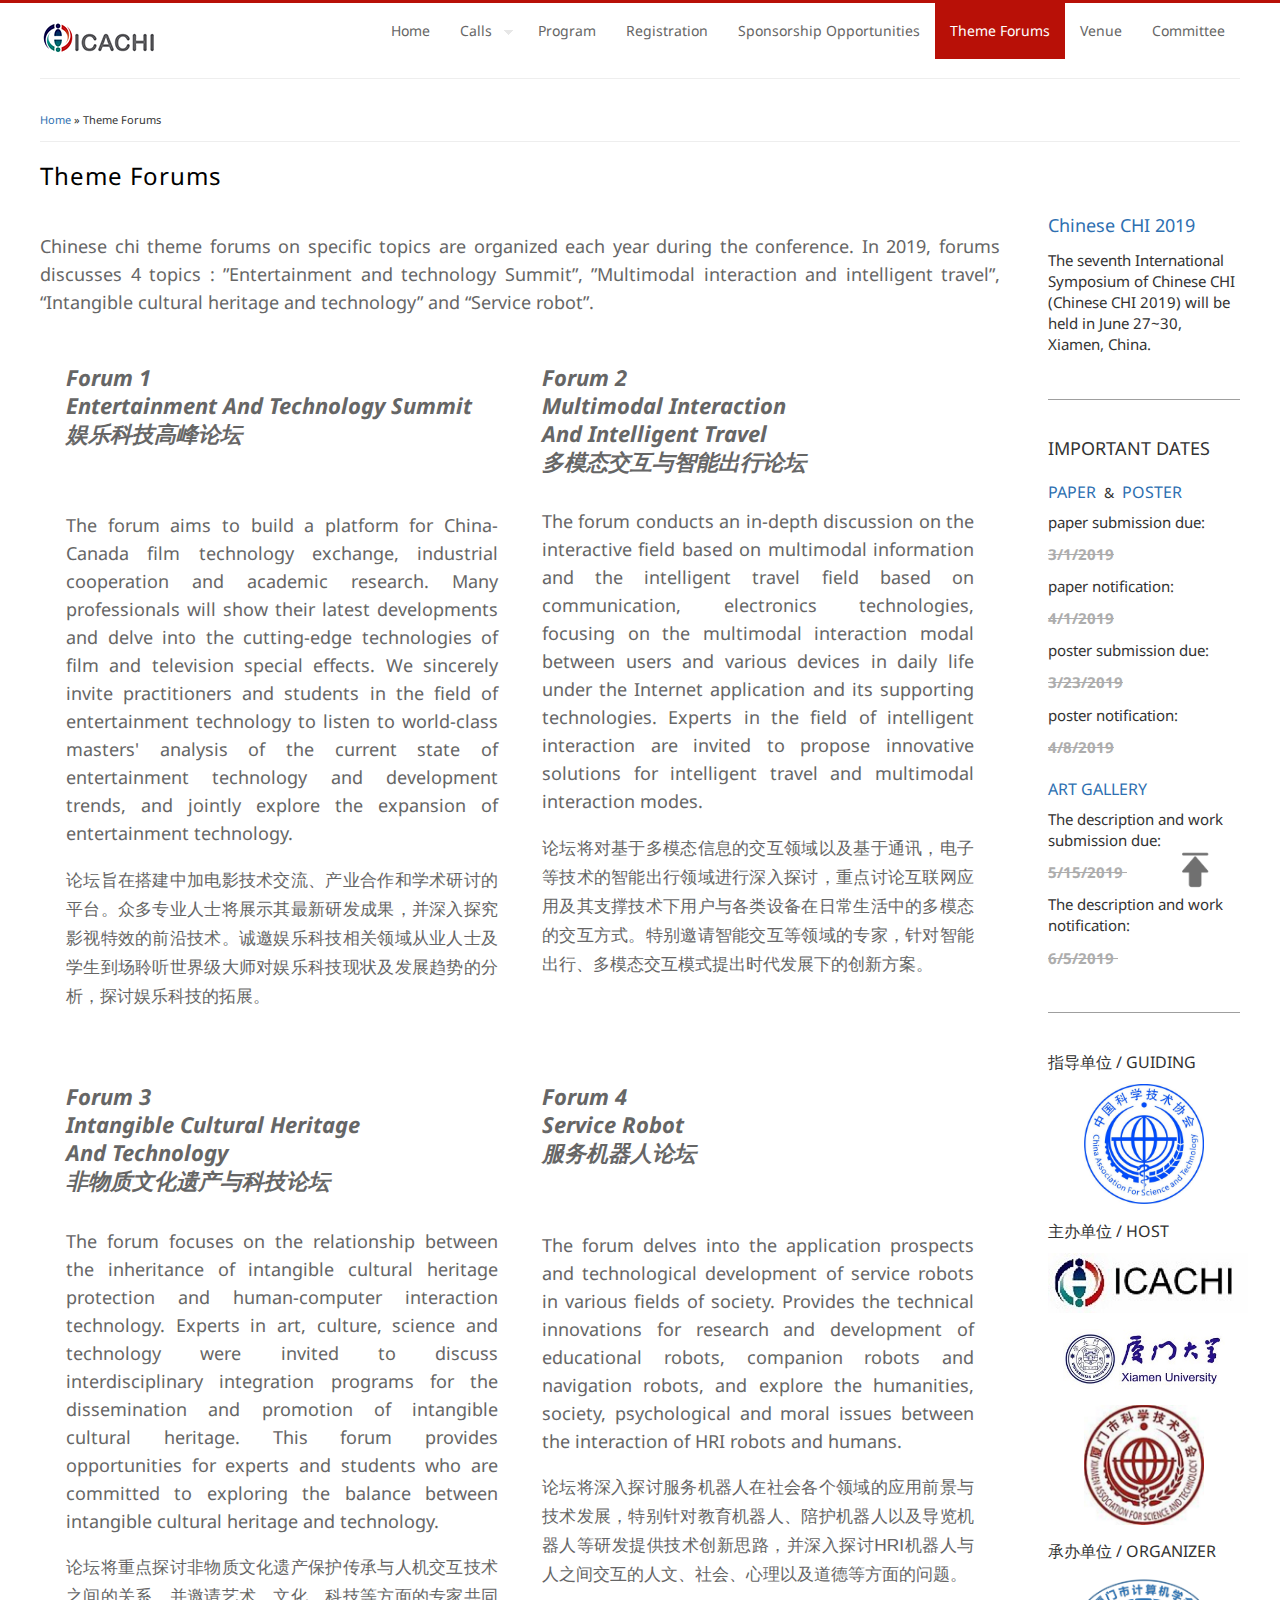
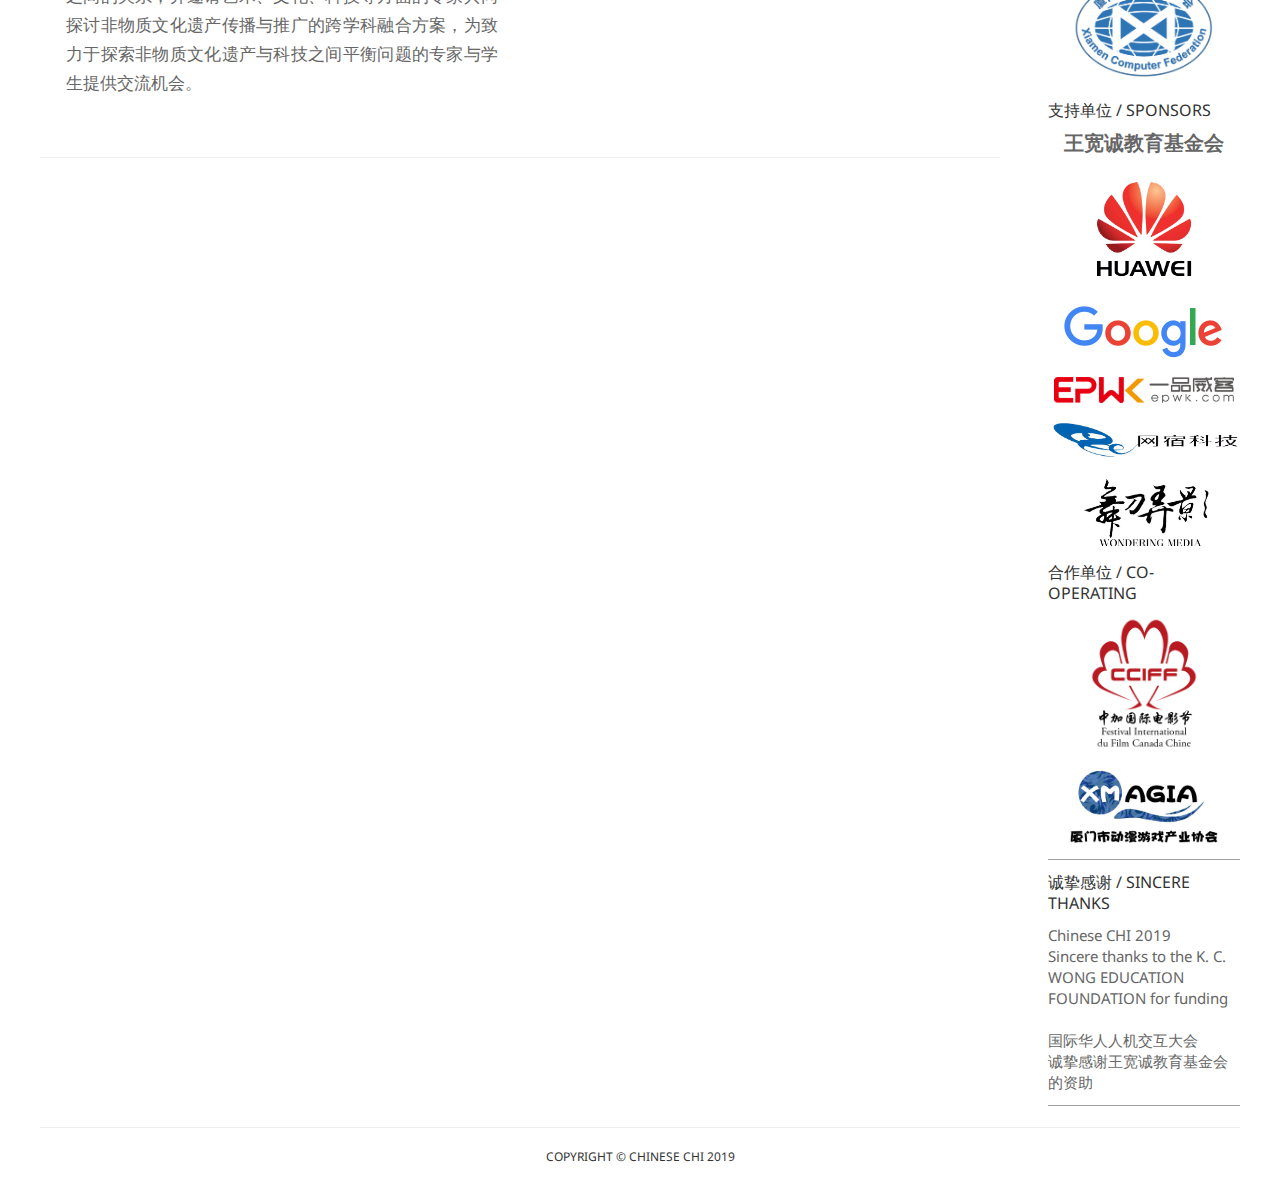
<file: node/10.html>
<!DOCTYPE html>
<html lang="en" dir="ltr">
<head>
<meta charset="utf-8" />
<link rel="shortcut icon" href="../sites/default/files/favicon.ico" type="image/vnd.microsoft.icon" />
<meta name="description" content="Chinese CHI作为ICACHI的旗舰会议，此次Chinese CHI 2019国际研讨大会将为全世界华人HCI研究工作者提供一个产业学术交流的机会，希望全世界华人HCI产业与学术研究工作者能够拥跃参与，相互切搓交流，共襄盛举。" />
<meta name="abstract" content="Chinese CHI作为ICACHI的旗舰会议，此次Chinese CHI 2019国际研讨大会将为全世界华人HCI研究工作者提供一个产业学术交流的机会." />
<meta name="keywords" content="CHINESE CHI 2019, cichi 2019,全球华人人机交互大会,ICACHI,chchi,chinese chi" />
<meta name="robots" content="follow, index" />
<meta name="news_keywords" content="CHINESE CHI 2019, cichi 2019,全球华人人机交互大会,ICACHI,chchi,chinese chi" />
<meta name="generator" content="Drupal 7 (https://www.drupal.org)" />
<link rel="image_src" href="../sites/all/themes/business/images/banner3.jpg" />
<link rel="canonical" href="10.html" />
<link rel="shortlink" href="10.html" />
<meta name="msvalidate.01" content="SOMESTRINGGOESHERE" />
<meta name="baidu-site-verification" content="SOMESTRINGGOESHERE" />
<meta name="google-site-verification" content="SOMESTRINGGOESHERE" />
<meta name="norton-safeweb-site-verification" content="SOMESTRINGGOESHERE" />
<meta name="p:domain_verify" content="SOMESTRINGGOESHERE" />
<meta name="yandex-verification" content="SOMESTRINGGOESHERE" />
<title>Theme Forums | Home</title>
<style type="text/css" media="all">@import url("../modules/system/system.base-plq0kq.css");
@import url("../modules/system/system.menus-plq0kq.css");
@import url("../modules/system/system.messages-plq0kq.css");
@import url("../modules/system/system.theme-plq0kq.css");
</style>
<style type="text/css" media="all">@import url("../modules/field/theme/field-plq0kq.css");
@import url("../modules/node/node-plq0kq.css");
@import url("../modules/user/user-plq0kq.css");
@import url("../sites/all/modules/views/css/views-plq0kq.css");
@import url("../sites/all/modules/ckeditor/css/ckeditor-plq0kq.css");
</style>
<style type="text/css" media="all">@import url("../sites/all/modules/ctools/css/ctools-plq0kq.css");
</style>
<style type="text/css" media="all">@import url("../sites/all/themes/business/style-plq0kq.css");
@import url("../sites/all/themes/business/color/colors-plq0kq.css");
</style>
<script type="text/javascript" src="../misc/jquery-v=1.4.4.js"></script>
<script type="text/javascript" src="../misc/jquery.once-v=1.2.js"></script>
<script type="text/javascript" src="../misc/drupal-plq0kq.js"></script>
<script type="text/javascript" src="../sites/all/themes/business/js/superfish-plq0kq.js"></script>
<script type="text/javascript" src="../sites/all/themes/business/js/supersubs-plq0kq.js"></script>
<script type="text/javascript" src="../sites/all/themes/business/js/sfmenu-plq0kq.js"></script>
<script type="text/javascript">
<!--//--><![CDATA[//><!--
jQuery.extend(Drupal.settings, {"basePath":"\/","pathPrefix":"","ajaxPageState":{"theme":"business","theme_token":"wMkDG704BOBFW6qnzfPd8IuGTFG-R18s7ksizyidv7o","js":{"misc\/jquery.js":1,"misc\/jquery.once.js":1,"misc\/drupal.js":1,"sites\/all\/themes\/business\/js\/superfish.js":1,"sites\/all\/themes\/business\/js\/supersubs.js":1,"sites\/all\/themes\/business\/js\/sfmenu.js":1},"css":{"modules\/system\/system.base.css":1,"modules\/system\/system.menus.css":1,"modules\/system\/system.messages.css":1,"modules\/system\/system.theme.css":1,"modules\/field\/theme\/field.css":1,"modules\/node\/node.css":1,"modules\/user\/user.css":1,"sites\/all\/modules\/views\/css\/views.css":1,"sites\/all\/modules\/ckeditor\/css\/ckeditor.css":1,"sites\/all\/modules\/ctools\/css\/ctools.css":1,"sites\/all\/themes\/business\/style.css":1,"sites\/all\/themes\/business\/color\/colors.css":1}}});
//--><!]]>
</script>
	<script>
(function(){
    var bp = document.createElement('script');
    var curProtocol = window.location.protocol.split(':')[0];
    if (curProtocol === 'https') {
        bp.src = 'https://zz.bdstatic.com/linksubmit/push.js';
    }
    else {
        bp.src = 'http://push.zhanzhang.baidu.com/push.js';
    }
    var s = document.getElementsByTagName("script")[0];
    s.parentNode.insertBefore(bp, s);
})();
</script>
<!--[if lt IE 9]><script src="/sites/all/themes/business/js/html5.js"></script><![endif]-->
</head>
<body class="html not-front not-logged-in no-sidebars page-node page-node- page-node-10 node-type-page">
    
<div id="wrap">
<meta name="google-site-verification" content="Juf7wKGEZMLpqO9ZufLSePgrzNdNkwlEU5gmCQP27uk" />
<meta name="keywords" content="CHI" />
<meta name="keywords" content="CHINESE CHI 2019" />
<meta name="keywords" content="全球华人人机交互大会" />
<meta name="keywords" content="chchi2019" />
<meta name="keywords" content="ICACHI" />
<meta name="keywords" content="chchi" />
<meta name="description" content="Chinese CHI作为ICACHI的旗舰会议，2019年在厦门举办。HCI是Human–Computer Interaction的简称，旨在探讨使用者与机器间的互动。此次Chinese CHI 2019国际研讨大会将为全世界华人HCI研究工作者提供一个产业学术交流的机会，希望全世界华人HCI产业与学术研究工作者能够拥跃参与，相互切搓交流，共襄盛举。" />
  <header id="header" class="clearfix" role="banner">

    <div>
             <div id="logo">
        <a href="http://icachi.org/" title="Home"><img src="../sites/default/files/logo.png" alt="Home" /></a>
        </div>
           
    </div>
    <nav id="navigation" class="clearfix" role="navigation">
      <div id="main-menu">
        <ul class="menu"><li class="first leaf"><a href="../index.html">Home</a></li>
<li class="expanded"><a href="5.html">Calls</a><ul class="menu"><li class="first leaf"><a href="5.html#PAPER" title="">Paper</a></li>
<li class="last leaf"><a href="5.html#POSTER" title="">Poster</a></li>
<li class="last leaf"><a href="2.html#Art" title="">Art Gallery</a></li> 
</ul></li>
<li class="leaf"><a href="6.html">Program</a></li>
<li class="leaf"><a href="8.html">Registration</a></li>
<li class="leaf"><a href="1.html">Sponsorship Opportunities</a></li>
<li class="leaf active-trail"><a href="10.html" class="active-trail active">Theme Forums</a></li>
<li class="leaf"><a href="7.html">Venue</a></li>
<li class="last leaf"><a href="4.html">Committee</a></li>
</ul>      </div>
    </nav><!-- end main-menu -->
  </header>
  
  
  
  <div id="main">
    <section id="post-content" role="main">
    <div id="breadcrumbs"><h2 class="element-invisible">You are here</h2><nav class="breadcrumb"><a href="../index.html">Home</a> » Theme Forums</nav></div>                <h1 class="page-title">Theme Forums</h1>                    <div class="region region-content">
    
		<!--侧边栏-->
	<div style="width:20%;float:right">
		<div style="width:80%;float:right">
			<div style="text-align:left">
			
			<!--brief introduction-->
			
					<a href="../index.html" title="" style="font-size:18px; line-height:50px; ">Chinese CHI 2019</a>
			<p ><span style="font-size:15px">The seventh International Symposium of Chinese CHI (Chinese CHI 2019) will be held in June 27~30, Xiamen, China.</p>
			
			<p class="rtecenter"> </p>
			
			<!--important date-->
			<hr style="height:0.5px"/><p> </p>
					<p ><span style="font-size:18px">IMPORTANT DATES</span></p>
					<a href="../node/5.html" title="" style="font-size:16px; line-height:40px; ">PAPER</a>&nbsp&nbsp&&nbsp&nbsp<a href="../node/5.html#POSTER" title="" style="font-size:16px; line-height:40px; ">POSTER</a>
			<p ><span style="font-size:15px">paper submission due:</p>
			<p ><strong><span style="font-size:15px;color: #ADADAD"><del>3/1/2019</del></span></strong></p>
			
			<p ><span style="font-size:15px">paper notification:</p>
			<p ><strong><span style="font-size:15px; color: #ADADAD"><del>4/1/2019</del></span></strong></p>
			
			<p ><span style="font-size:15px">poster submission due:</p>
			<p ><strong><span style="font-size:15px; color: #ADADAD"><del>3/23/2019</del></span></strong></p>
			
			<p ><span style="font-size:15px">poster notification:</p>
			<p ><strong><span style="font-size:15px; color: #ADADAD"><del>4/8/2019</del></span></strong></p>
			
			<a href="../node/2.html" title="" style="font-size:16px; line-height:40px; ">ART GALLERY</a>
			<p ><span style="font-size:15px">The description and work submission due:</p>
			<p ><strong><span style="font-size:15px; color: #ADADAD""><del>5/15/2019 </del></span></strong></p>
			
			<p ><span style="font-size:15px">The description and work notification: </p>
				<p ><strong><span style="font-size:15px; color: #ADADAD"><del>6/5/2019 </del></p></span></strong>
			<p> </p>
			
			<!--host-->
			<hr/><p> </p>
			<p ><span style="font-size:16px">指导单位 / GUIDING</span></p>
      			<p class="rtecenter"> </p>
      			<p class="rtecenter"><img src="../sites/all/themes/business/images/ZGKX.jpg" height="120px" /></p>
      			<p> </p>
      			<p><span style="font-size:16px">主办单位 / HOST</span></p>
      			<p class="rtecenter"> </p>
      			<p class="rtecenter"><img src="../sites/all/themes/business/logo.jpg" /></p>
     			<p></p>
      			<p class="rtecenter"><img src="../sites/all/themes/business/images/xiamenUniversity.jpg" height="60px" /></p>
        		<p></p>
      			<p class="rtecenter"><img src="../sites/all/themes/business/images/XMKX.jpg" height="120px" /></p>
      			<p class="rtecenter"> </p>
      			<p><span style="font-size:16px">承办单位 / ORGANIZER</span></p>
      			<p class="rtecenter"> </p>
      			<p class="rtecenter"><img src="../sites/all/themes/business/images/XMCF.png" height="110px" /></p>
      			<p class="rtecenter"> </p>
      			<p ><span style="font-size:16px">支持单位 / SPONSORS</span></p>
      			<p class="rtecenter"> </p>
      			<p style="font-size:20px;color: #666666;" align="center"><strong>王宽诚教育基金会</strong></p>
      			<p class="rtecenter"><img src="../sites/all/themes/business/images/HUAWEI.png" height="120px" /></p>
      			<p class="rtecenter"><img src="../sites/all/themes/business/google.png" /></p>
      			<p class="rtecenter"><img src="../sites/all/themes/business/images/YPWK.png" height="26PX"/></p>
				  <p class="rtecenter"><img src="../sites/all/themes/business/images/WSKJ.png" height="43px"/></p>
				  <p class="rtecenter"><img src="../sites/all/themes/business/images/WDNY.png" height="67px" width="80%"/></p>
      			<p class="rtecenter"> </p>
      			<p><span style="font-size:16px">合作单位 / CO-OPERATING</span></p>
      			<p class="rtecenter"> </p>
      			<p class="rtecenter"><img src="../sites/all/themes/business/images/zhongjia.jpg" height="140px" /></p>
    			<p class="rtecenter"><img src="../sites/all/themes/business/images/DMYX.jpg" height="72px" /></p>
      			<p class="rtecenter"> </p>
      			<!--Sincere thanks-->
            		<hr/><p> </p>
            		<p><span style="font-size:16px">诚挚感谢 / SINCERE THANKS</span></p>
            		<p class="rtecenter"> </p>
            		<p style="font-size:15px;color: #666666">Chinese CHI 2019<br>Sincere thanks to the K. C. WONG EDUCATION FOUNDATION for funding<br> <br>国际华人人机交互大会<br>诚挚感谢王宽诚教育基金会的资助</p>
            		<p class="rtecenter"> </p>
      			<!--sponsor-->
      			<hr/><p> </p>
			
			
			
			
			
			</div>
		</div>
	</div>
	
      
    <!--正文部分-->
	<div style="width:80%">
  <div class="node node-page node-full">
    <div class="field field-name-body field-type-text-with-summary field-label-hidden"><div class="field-items"><div class="field-item even">
	    
	    <p> </p>
<p style="font-size:18px; line-height:28px;color:#666666;text-align:justify; text-justify:inter-ideograph;">
Chinese chi theme forums on specific topics are organized each year during the conference. In 2019, forums discusses 4 topics : 
”Entertainment and technology Summit”, ”Multimodal interaction and intelligent travel”, “Intangible cultural heritage and technology” and “Service robot”.</p>
<p> </p>








<div align="center"  >
<div style="display:inline-block;padding-left: 0px;padding-right: 10px;margin-left: 0px;margin-right: 10px;width: 45%;color:#666666;vertical-align: top;">
<p align="left"><em style="font-size:22px; line-height:28px;color:#666666 "><strong>Forum 1 <br>Entertainment And Technology Summit<br>娱乐科技高峰论坛</strong></em></p><br><br><p></p>
<p style="font-size:18px; line-height:28px;color:#666666;text-align:justify; text-justify:inter-ideograph;">
The forum aims to build a platform for China-Canada film technology exchange, industrial cooperation and academic research. Many professionals will show their latest developments and delve into the cutting-edge technologies of film and television special effects. We sincerely invite practitioners and students in the field of entertainment technology to listen to world-class masters' analysis of the current state of entertainment technology and development trends, and jointly explore the expansion of entertainment technology.</p>
<p class="rtejustify" style="text-align:justify; text-justify:inter-ideograph;"><span style="font-size:26pt">
<span style="font-family:calibri"><span style="font-size:13pt"><span style="font-family:helvetica"><span style="color:#666666">论坛旨在搭建中加电影技术交流、产业合作和学术研讨的平台。众多专业⼈⼠将展⽰其最新研发成果，并深入探究影视特效的前沿技术。诚邀娱乐科技相关领域从业人士及学生到场聆听世界级⼤师对娱乐科技现状及发展趋势的分析，探讨娱乐科技的拓展。
</span></span></span></span></span></p>
</div>
<div style="display:inline-block;padding-left: 10px;padding-right: 0px;margin-left: 10px;margin-right: 0px;width: 45%;color:#666666;vertical-align: top;">
<P align="left"><em style="font-size:22px; line-height:28px;color:#666666 "><strong>Forum 2 <br>Multimodal Interaction <br>And Intelligent Travel<br>多模态交互与智能出行论坛</strong></em></P><br>
<p style="font-size:18px; line-height:28px;color:#666666;text-align:justify; text-justify:inter-ideograph;">
The forum conducts an in-depth discussion on the interactive field based on multimodal information and the intelligent travel field based on communication, electronics technologies, focusing on the multimodal interaction modal between users and various devices in daily life under the Internet application and its supporting technologies. Experts in the field of intelligent interaction are invited to propose innovative solutions for intelligent travel and multimodal interaction modes.</p>
<p class="rtejustify" style="text-align:justify; text-justify:inter-ideograph;"><span style="font-size:26pt">
<span style="font-family:calibri"><span style="font-size:13pt"><span style="font-family:helvetica"><span style="color:#666666">论坛将对基于多模态信息的交互领域以及基于通讯，电子等技术的智能出行领域进行深入探讨，重点讨论互联网应用及其支撑技术下用户与各类设备在日常生活中的多模态的交互方式。特别邀请智能交互等领域的专家，针对智能出行、多模态交互模式提出时代发展下的创新方案。
</span></span></span></span></span></p>
</div>
</div>
<div><p> </p></div>
<p> </p>

<div align="center" >
<div style="display:inline-block;padding-left: 0px;padding-right: 10px;margin-left: 0px;margin-right: 10px;width: 45%;color:#666666;vertical-align: top;">
<p align="left"><em style="font-size:22px; line-height:28px;color:#666666 "><strong>Forum 3 <br>Intangible Cultural Heritage <br>And Technology<br>非物质文化遗产与科技论坛</strong></em></p><br>
<p style="font-size:18px; line-height:28px;color:#666666;text-align:justify; text-justify:inter-ideograph;">
The forum focuses on the relationship between the inheritance of intangible cultural heritage protection and human-computer interaction technology. Experts in art, culture, science and technology were invited to discuss interdisciplinary integration programs for the dissemination and promotion of intangible cultural heritage. This forum provides opportunities for experts and students who are committed to exploring the balance between intangible cultural heritage and technology.</p>
<p class="rtejustify" style="text-align:justify; text-justify:inter-ideograph;"><span style="font-size:26pt">
<span style="font-family:calibri"><span style="font-size:13pt"><span style="font-family:helvetica"><span style="color:#666666">论坛将重点探讨非物质文化遗产保护传承与人机交互技术之间的关系，并邀请艺术、文化、科技等方面的专家共同探讨非物质文化遗产传播与推广的跨学科融合方案，为致力于探索非物质文化遗产与科技之间平衡问题的专家与学生提供交流机会。
</span></span></span></span></span></p>
</div>
<div style="display:inline-block;padding-left: 10px;padding-right: 0px;margin-left: 10px;margin-right: 0px;width: 45%;color:#666666;vertical-align: top;">
<P align="left"><em style="font-size:22px; line-height:28px;color:#666666 "><strong>Forum 4 <br>Service Robot<br>服务机器人论坛</strong></em></P><br><br><p></p>
<p style="font-size:18px; line-height:28px;color:#666666;text-align:justify; text-justify:inter-ideograph;">
The forum delves into the application prospects and technological development of service robots in various fields of society. Provides the technical innovations for research and development of educational robots, companion robots and navigation robots, and explore the humanities, society, psychological and moral issues between the interaction of HRI robots and humans. </p>
<p class="rtejustify" style="text-align:justify; text-justify:inter-ideograph;"><span style="font-size:26pt">
<span style="font-family:calibri"><span style="font-size:13pt"><span style="font-family:helvetica"><span style="color:#666666">论坛将深入探讨服务机器人在社会各个领域的应用前景与技术发展，特别针对教育机器人、陪护机器人以及导览机器人等研发提供技术创新思路，并深入探讨HRI机器人与人之间交互的人文、社会、心理以及道德等方面的问题。
</span></span></span></span></span></p>
</div>
</div>
	<p> </p>    


	    
	    
	    
	    
</div></div></div>  </div>
</div>
<!--正文部分结束-->
      <footer>
          </footer>
  
  </div>
 <!-- /.region -->
  </section> <!-- /#main -->
  
    </div>
  <div class="clear"></div>
  
    
  <!--END footer -->

 <!-- /.region -->

    <div class="clear"></div>
  <div id="copyright">
           COPYRIGHT &copy; CHINESE CHI 2019      </div>
  </div>
<a href="#top"><img src="../sites/all/themes/business/backtotop.png" class="back_to_top" style="width:40px;height:40px"></img></a>
  </body>
</html>
</file>
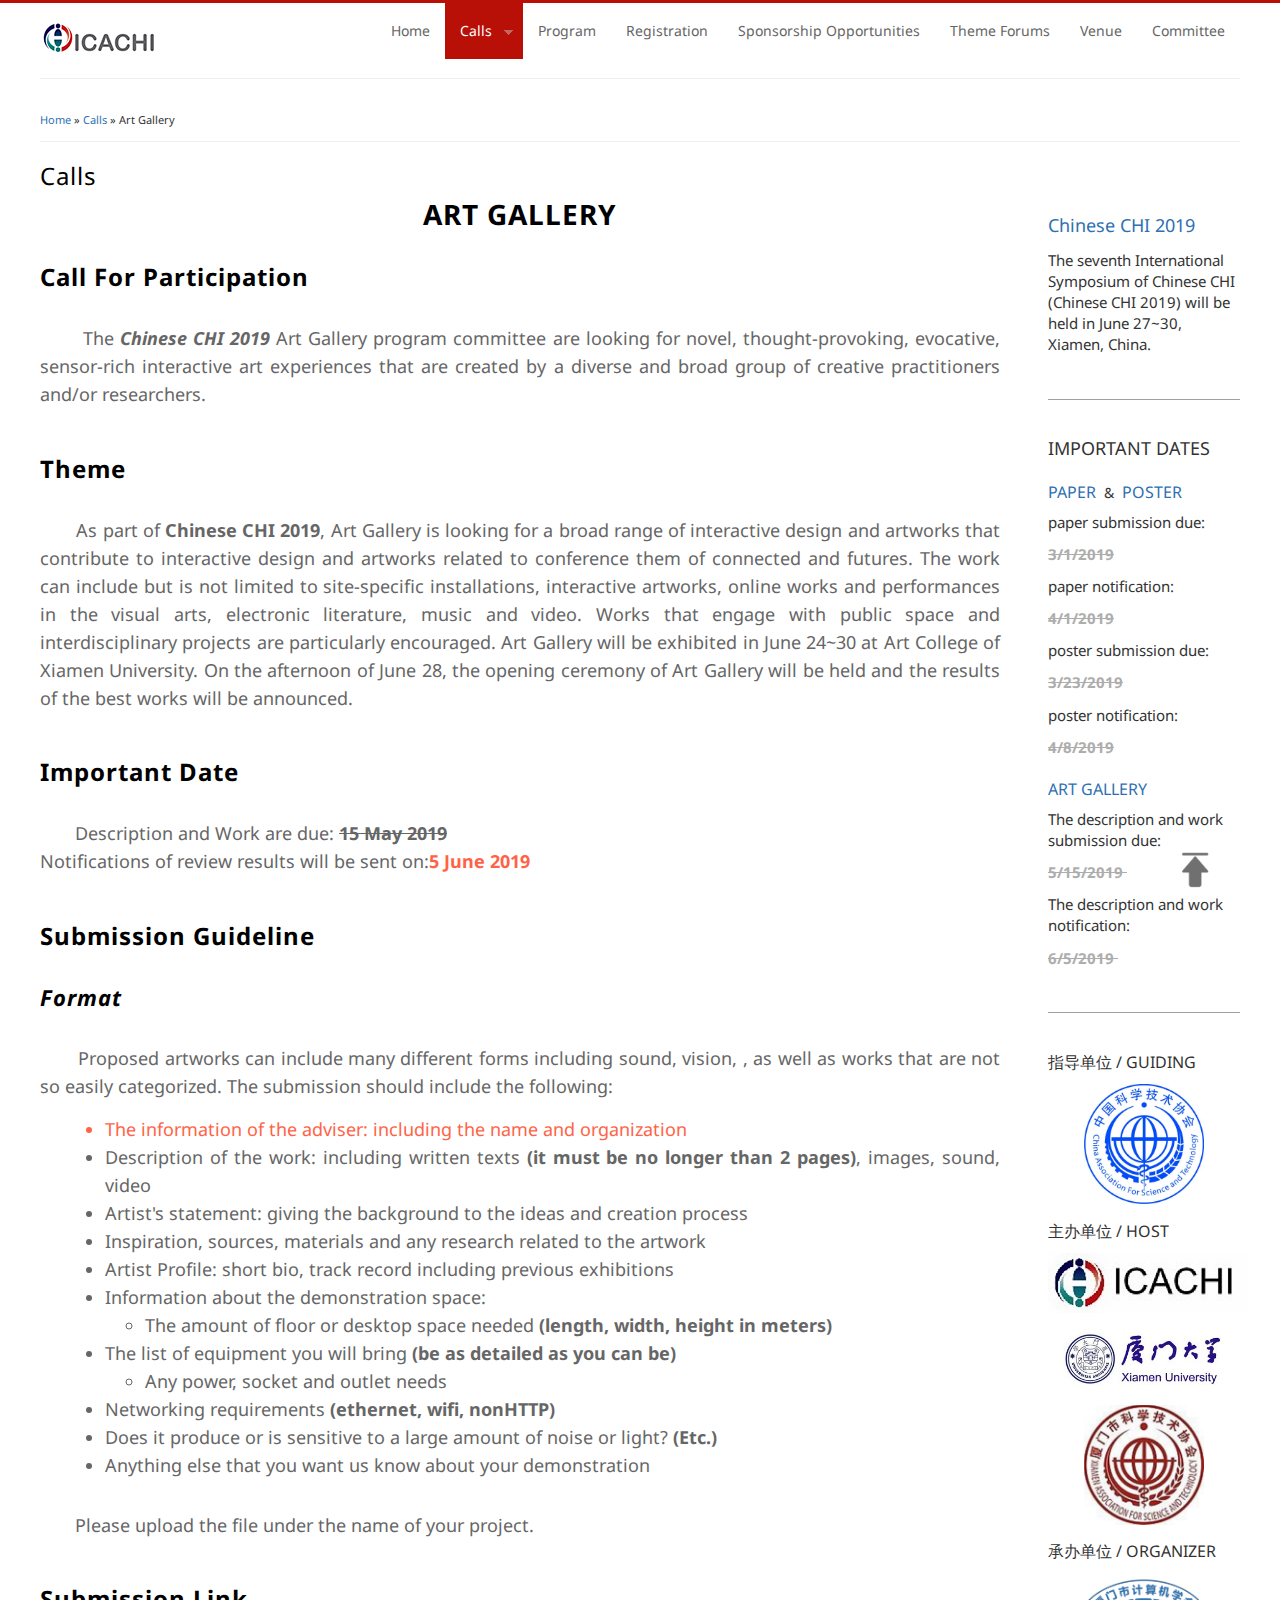
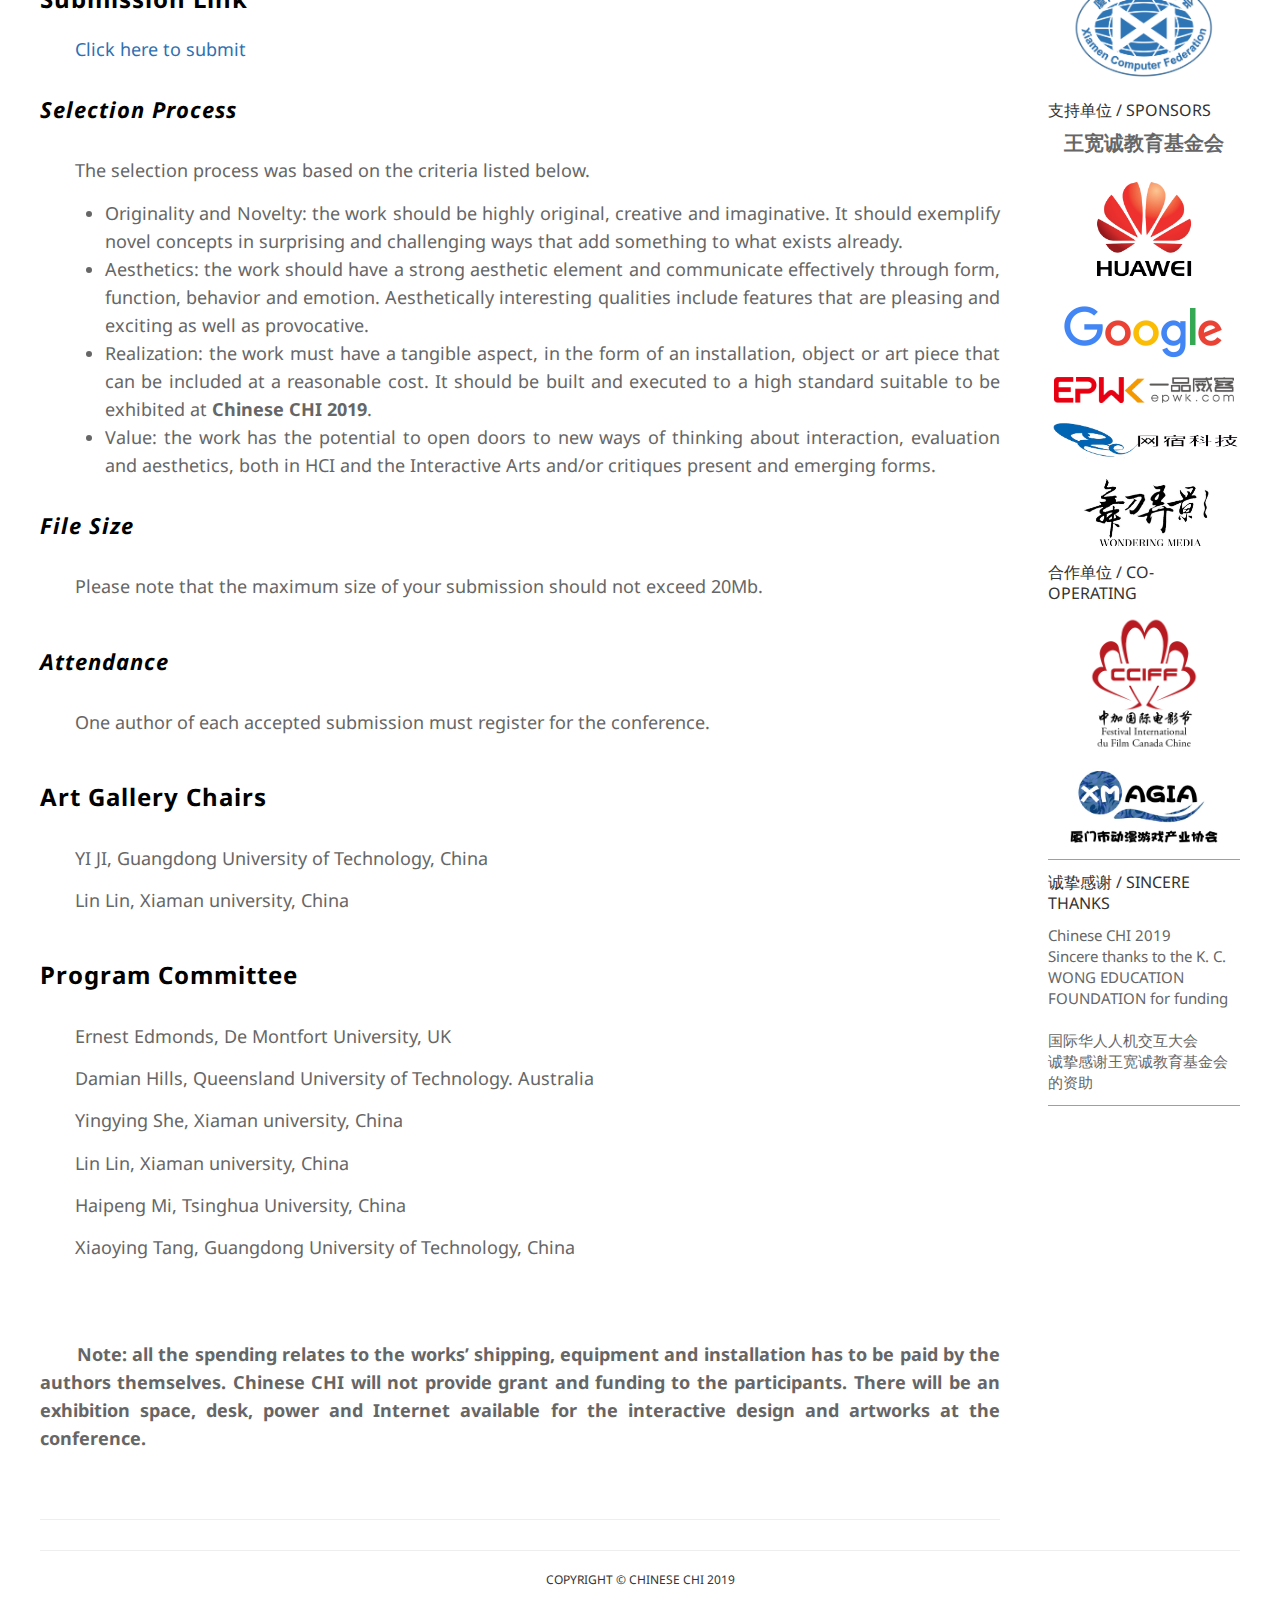
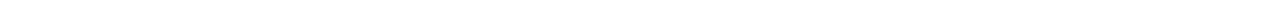
<file: node/2.html>
<!DOCTYPE html>
<html lang="en" dir="ltr">
<head>
<meta charset="utf-8" />
<link rel="shortcut icon" href="../sites/default/files/favicon.ico" type="image/vnd.microsoft.icon" />
<meta name="description" content="Chinese CHI作为ICACHI的旗舰会议，此次Chinese CHI 2019国际研讨大会将为全世界华人HCI研究工作者提供一个产业学术交流的机会，希望全世界华人HCI产业与学术研究工作者能够拥跃参与，相互切搓交流，共襄盛举。" />
<meta name="abstract" content="Chinese CHI作为ICACHI的旗舰会议，此次Chinese CHI 2019国际研讨大会将为全世界华人HCI研究工作者提供一个产业学术交流的机会." />
<meta name="keywords" content="CHINESE CHI 2019, cichi 2019,全球华人人机交互大会,ICACHI,chchi,chinese chi" />
<meta name="robots" content="follow, index" />
<meta name="news_keywords" content="CHINESE CHI 2019, cichi 2019,全球华人人机交互大会,ICACHI,chchi,chinese chi" />
<meta name="generator" content="Drupal 7 (https://www.drupal.org)" />
<link rel="image_src" href="../sites/all/themes/business/images/banner3.jpg" />
<link rel="canonical" href="5.html" />
<link rel="shortlink" href="5.html" />
<meta name="msvalidate.01" content="SOMESTRINGGOESHERE" />
<meta name="baidu-site-verification" content="SOMESTRINGGOESHERE" />
<meta name="google-site-verification" content="SOMESTRINGGOESHERE" />
<meta name="norton-safeweb-site-verification" content="SOMESTRINGGOESHERE" />
<meta name="p:domain_verify" content="SOMESTRINGGOESHERE" />
<meta name="yandex-verification" content="SOMESTRINGGOESHERE" />
<title>Calls | Home</title>
<style type="text/css" media="all">@import url("../modules/system/system.base-plq0kq.css");
@import url("../modules/system/system.menus-plq0kq.css");
@import url("../modules/system/system.messages-plq0kq.css");
@import url("../modules/system/system.theme-plq0kq.css");
</style>
<style type="text/css" media="all">@import url("../modules/field/theme/field-plq0kq.css");
@import url("../modules/node/node-plq0kq.css");
@import url("../modules/user/user-plq0kq.css");
@import url("../sites/all/modules/views/css/views-plq0kq.css");
@import url("../sites/all/modules/ckeditor/css/ckeditor-plq0kq.css");
</style>
<style type="text/css" media="all">@import url("../sites/all/modules/ctools/css/ctools-plq0kq.css");
</style>
<style type="text/css" media="all">@import url("../sites/all/themes/business/style-plq0kq.css");
@import url("../sites/all/themes/business/color/colors-plq0kq.css");
</style>
<script type="text/javascript" src="../misc/jquery-v=1.4.4.js"></script>
<script type="text/javascript" src="../misc/jquery.once-v=1.2.js"></script>
<script type="text/javascript" src="../misc/drupal-plq0kq.js"></script>
<script type="text/javascript" src="../sites/all/themes/business/js/superfish-plq0kq.js"></script>
<script type="text/javascript" src="../sites/all/themes/business/js/supersubs-plq0kq.js"></script>
<script type="text/javascript" src="../sites/all/themes/business/js/sfmenu-plq0kq.js"></script>
<script type="text/javascript">
<!--//--><![CDATA[//><!--
jQuery.extend(Drupal.settings, {"basePath":"\/","pathPrefix":"","ajaxPageState":{"theme":"business","theme_token":"cAwYjXxeBYvo2aGPYfffsXGcVLGaocaqAkou4i3fylU","js":{"misc\/jquery.js":1,"misc\/jquery.once.js":1,"misc\/drupal.js":1,"sites\/all\/themes\/business\/js\/superfish.js":1,"sites\/all\/themes\/business\/js\/supersubs.js":1,"sites\/all\/themes\/business\/js\/sfmenu.js":1},"css":{"modules\/system\/system.base.css":1,"modules\/system\/system.menus.css":1,"modules\/system\/system.messages.css":1,"modules\/system\/system.theme.css":1,"modules\/field\/theme\/field.css":1,"modules\/node\/node.css":1,"modules\/user\/user.css":1,"sites\/all\/modules\/views\/css\/views.css":1,"sites\/all\/modules\/ckeditor\/css\/ckeditor.css":1,"sites\/all\/modules\/ctools\/css\/ctools.css":1,"sites\/all\/themes\/business\/style.css":1,"sites\/all\/themes\/business\/color\/colors.css":1}}});
//--><!]]>
</script>
	<script>
(function(){
    var bp = document.createElement('script');
    var curProtocol = window.location.protocol.split(':')[0];
    if (curProtocol === 'https') {
        bp.src = 'https://zz.bdstatic.com/linksubmit/push.js';
    }
    else {
        bp.src = 'http://push.zhanzhang.baidu.com/push.js';
    }
    var s = document.getElementsByTagName("script")[0];
    s.parentNode.insertBefore(bp, s);
})();
</script>
<!--[if lt IE 9]><script src="/sites/all/themes/business/js/html5.js"></script><![endif]-->
</head>
<body class="html not-front not-logged-in no-sidebars page-node page-node- page-node-5 node-type-page">
    
<div id="wrap">
<meta name="google-site-verification" content="Juf7wKGEZMLpqO9ZufLSePgrzNdNkwlEU5gmCQP27uk" />
<meta name="keywords" content="CHI" />
<meta name="keywords" content="CHINESE CHI 2019" />
<meta name="keywords" content="全球华人人机交互大会" />
<meta name="keywords" content="chchi2019" />
<meta name="keywords" content="ICACHI" />
<meta name="keywords" content="chchi" />
<meta name="description" content="Chinese CHI作为ICACHI的旗舰会议，2019年在厦门举办。HCI是Human–Computer Interaction的简称，旨在探讨使用者与机器间的互动。此次Chinese CHI 2019国际研讨大会将为全世界华人HCI研究工作者提供一个产业学术交流的机会，希望全世界华人HCI产业与学术研究工作者能够拥跃参与，相互切搓交流，共襄盛举。" />
  <header id="header" class="clearfix" role="banner">

    <div>
             <div id="logo">
        <a href="http://icachi.org/" title="Home"><img src="../sites/default/files/logo.png" alt="Home" /></a>
        </div>
           
    </div>
    <nav id="navigation" class="clearfix" role="navigation">
      <div id="main-menu">
        <ul class="menu"><li class="first leaf"><a href="../index.html">Home</a></li>
<li class="expanded active-trail"><a href="5.html" class="active-trail active">Calls</a><ul class="menu"><li class="first leaf"><a href="5.html#PAPER" title="" class="active">Paper</a></li>
<li class="last leaf active-trail"><a href="5.html#POSTER" title="" class="active-trail active">Poster</a></li>
<li class="last leaf active-trail"><a href="#Art" title="" class="active-trail active">Art Gallery</a></li>
</ul></li>
<li class="leaf"><a href="6.html">Program</a></li>
<li class="leaf"><a href="8.html">Registration</a></li>
<li class="leaf"><a href="1.html">Sponsorship Opportunities</a></li>
<li class="leaf"><a href="10.html">Theme Forums</a></li>
<li class="leaf"><a href="7.html">Venue</a></li>
<li class="last leaf"><a href="4.html">Committee</a></li>
</ul>      </div>
    </nav><!-- end main-menu -->
  </header>
  
  
  
  <div id="main">
    <section id="post-content" role="main">
    <div id="breadcrumbs"><h2 class="element-invisible">You are here</h2><nav class="breadcrumb"><a href="../index.html">Home</a> » <a href="5.html" class="active">Calls</a> » Art Gallery</nav></div>                <h1 class="page-title">Calls</h1>                    <div class="region region-content">
             <!--侧边栏-->
	<div style="width:20%;float:right">
		<div style="width:80%;float:right">
			<div style="text-align:left">
			
			<!--brief introduction-->
			
					<a href="../index.html" title="" style="font-size:18px; line-height:50px; ">Chinese CHI 2019</a>
			<p ><span style="font-size:15px">The seventh International Symposium of Chinese CHI (Chinese CHI 2019) will be held in June 27~30, Xiamen, China.</p>
			
			<p class="rtecenter"> </p>
			
			<!--important date-->
			<hr style="height:0.5px"/><p> </p>
					<p ><span style="font-size:18px">IMPORTANT DATES</span></p>
					<a href="../node/5.html" title="" style="font-size:16px; line-height:40px; ">PAPER</a>&nbsp&nbsp&&nbsp&nbsp<a href="../node/5.html#POSTER" title="" style="font-size:16px; line-height:40px; ">POSTER</a>
			<p ><span style="font-size:15px">paper submission due:</p>
			<p ><strong><span style="font-size:15px;color: #ADADAD"><del>3/1/2019</del></span></strong></p>
			
			<p ><span style="font-size:15px">paper notification:</p>
			<p ><strong><span style="font-size:15px; color: #ADADAD"><del>4/1/2019</del></span></strong></p>
			
			<p ><span style="font-size:15px">poster submission due:</p>
			<p ><strong><span style="font-size:15px; color: #ADADAD"><del>3/23/2019</del></span></strong></p>
			
			<p ><span style="font-size:15px">poster notification:</p>
			<p ><strong><span style="font-size:15px; color: #ADADAD"><del>4/8/2019</del></span></strong></p>
			
			<a href="../node/2.html" title="" style="font-size:16px; line-height:40px; ">ART GALLERY</a>
			<p ><span style="font-size:15px">The description and work submission due:</p>
			<p ><strong><span style="font-size:15px; color: #ADADAD""><del>5/15/2019 </del></span></strong></p>
			
			<p ><span style="font-size:15px">The description and work notification: </p>
				<p ><strong><span style="font-size:15px; color: #ADADAD"><del>6/5/2019 </del></p></span></strong>
			<p> </p>
			
			<!--host-->
			<hr/><p> </p>
			<p ><span style="font-size:16px">指导单位 / GUIDING</span></p>
      			<p class="rtecenter"> </p>
      			<p class="rtecenter"><img src="../sites/all/themes/business/images/ZGKX.jpg" height="120px" /></p>
      			<p> </p>
      			<p><span style="font-size:16px">主办单位 / HOST</span></p>
      			<p class="rtecenter"> </p>
      			<p class="rtecenter"><img src="../sites/all/themes/business/logo.jpg" /></p>
     			<p></p>
      			<p class="rtecenter"><img src="../sites/all/themes/business/images/xiamenUniversity.jpg" height="60px" /></p>
        		<p></p>
      			<p class="rtecenter"><img src="../sites/all/themes/business/images/XMKX.jpg" height="120px" /></p>
      			<p class="rtecenter"> </p>
      			<p><span style="font-size:16px">承办单位 / ORGANIZER</span></p>
      			<p class="rtecenter"> </p>
      			<p class="rtecenter"><img src="../sites/all/themes/business/images/XMCF.png" height="110px" /></p>
      			<p class="rtecenter"> </p>
      			<p ><span style="font-size:16px">支持单位 / SPONSORS</span></p>
      			<p class="rtecenter"> </p>
      			<p style="font-size:20px;color: #666666;" align="center"><strong>王宽诚教育基金会</strong></p>
      			<p class="rtecenter"><img src="../sites/all/themes/business/images/HUAWEI.png" height="120px" /></p>
      			<p class="rtecenter"><img src="../sites/all/themes/business/google.png" /></p>
      			<p class="rtecenter"><img src="../sites/all/themes/business/images/YPWK.png" height="26PX"/></p>
				  <p class="rtecenter"><img src="../sites/all/themes/business/images/WSKJ.png" height="43px"/></p>
				  <p class="rtecenter"><img src="../sites/all/themes/business/images/WDNY.png" height="67px" width="80%"/></p>
      			<p class="rtecenter"> </p>
      			<p><span style="font-size:16px">合作单位 / CO-OPERATING</span></p>
      			<p class="rtecenter"> </p>
      			<p class="rtecenter"><img src="../sites/all/themes/business/images/zhongjia.jpg" height="140px" /></p>
    			<p class="rtecenter"><img src="../sites/all/themes/business/images/DMYX.jpg" height="72px" /></p>
      			<p class="rtecenter"> </p>
      			<!--Sincere thanks-->
            		<hr/><p> </p>
            		<p><span style="font-size:16px">诚挚感谢 / SINCERE THANKS</span></p>
            		<p class="rtecenter"> </p>
            		<p style="font-size:15px;color: #666666">Chinese CHI 2019<br>Sincere thanks to the K. C. WONG EDUCATION FOUNDATION for funding<br> <br>国际华人人机交互大会<br>诚挚感谢王宽诚教育基金会的资助</p>
            		<p class="rtecenter"> </p>
      			<!--sponsor-->
      			<hr/><p> </p>
			
			
			
			
			
			</div>
		</div>
	</div>
<!--侧边栏结束-->             
      
    <!--正文部分-->
	<div style="width:80%;text-align:justify; text-justify:inter-ideograph;">
  <div class="node node-page node-full">
    <div class="field field-name-body field-type-text-with-summary field-label-hidden"><div class="field-items"><div class="field-item even"><div id="PAPER">
<h1 class="rtecenter"><span style="font-size:28px"><strong>ART GALLERY</strong></span></h1>
</div>
<p>     </p>
<h1><strong>Call for participation</strong></h1>
<p> </p>
<p style="font-size:18px; line-height:28px; color:#666666">       The <strong><em>Chinese CHI 2019</em></strong> Art Gallery program committee are looking for novel, thought-provoking, evocative, sensor-rich interactive art experiences that are created by a diverse and broad group of creative practitioners and/or researchers.</p>
<p> </p>
<h1><strong>Theme</strong></h1>
<p> </p>
<p style="font-size:18px; line-height:28px;color:#666666 ">       As part of <strong>Chinese CHI 2019</strong>, Art Gallery is looking for a broad range of interactive design and artworks that contribute to interactive design and artworks related to conference them of connected and futures. The work can include but is not limited to site-specific installations, interactive artworks, online works and performances in the visual arts, electronic literature, music and video. Works that engage with public space and interdisciplinary projects are particularly encouraged. Art Gallery will be exhibited in June 24~30 at Art College of Xiamen University. On the afternoon of June 28, the opening ceremony of Art Gallery will be held and the results of the best works will be announced.</p>
<p> </p>
<h1><strong>Important date</strong></h1>
<p> </p>
<p style="font-size:18px; line-height:28px;color:#666666 ">       Description and Work are due: <del><strong>15 May 2019 </strong></del><br />
       Notifications of review results will be sent on:<span style="color:#FF6347"><strong>5 June 2019</strong></span></p>
<p> </p>
<h1><strong>Submission Guideline</strong></h1>
<p> </p>
<h4><strong><em><em style="font-size:22px; line-height:28px; ">Format</em></em></strong></h4>
<p> </p>
<p style="font-size:18px; line-height:28px; color:#666666">       Proposed artworks can include many different forms including sound, vision, , as well as works that are not so easily categorized. The submission should include the following:</p>
<div style="margin-left:65px;font-size:18px; line-height:28px;color:#666666 ">
<ul style="font-size:18px; line-height:28px; ">
<li style="color:#FF6347">The information of the adviser: including the name and organization</li>
<li>Description of the work: including written texts <strong>(it must be no longer than 2 pages)</strong>, images, sound, video</li>
<li>Artist's statement: giving the background to the ideas and creation process</li>
<li>Inspiration, sources, materials and any research related to the artwork</li>
<li>Artist Profile: short bio, track record including previous exhibitions</li>
<li>Information about the demonstration space:</li>
<ul type="circle" style="margin-left:40px;font-size:18px; line-height:28px; ">
<li>The amount of floor or desktop space needed <strong>(length, width, height in meters)</strong></li>
</ul>
<li>The list of equipment you will bring <strong>(be as detailed as you can be)</strong></li>
<ul type="circle" style="margin-left:40px;">
<li>Any power, socket and outlet needs </li>
</ul>
<li>Networking requirements <strong>(ethernet, wifi, non­HTTP)</strong></li>
<li>Does it produce or is sensitive to a large amount of noise or light? <strong>(Etc.)</strong></li>
<li>Anything else that you want us know about your demonstration</li>
</ul></div>
<p> </p>
<p style="font-size:18px; line-height:28px; color:#666666">       Please upload the file under the name of your project.</p>
<p> </p>
<h1><strong>Submission link</strong></h1>
<br>
       <a  style="font-size:18px; line-height:28px; " href="https://easychair.org/conferences/?conf=chinesechi2019">       Click here to submit</a>
<p> </p>
<h4><strong><em><em style="font-size:22px; line-height:28px; ">Selection Process</em></em></strong></h4>
<p> </p>
<p style="font-size:18px; line-height:28px; color:#666666">       The selection process was based on the criteria listed below.</p>
<div style="margin-left:65px;color:#666666">
<ul style="font-size:18px; line-height:28px; ">
  <li>Originality and Novelty: the work should be highly original, creative and imaginative. It should exemplify novel concepts in surprising and challenging ways that add something to what exists already.</li>
  <li>Aesthetics: the work should have a strong aesthetic element and communicate effectively through form, function, behavior and emotion. Aesthetically interesting qualities include features that are pleasing and exciting as well as provocative.</li>
  <li>Realization: the work must have a tangible aspect, in the form of an installation, object or art piece that can be included at a reasonable cost. It should be built and executed to a high standard suitable to be exhibited at <strong>Chinese CHI 2019</strong>.</li>
  <li>Value: the work has the potential to open doors to new ways of thinking about interaction, evaluation and aesthetics, both in HCI and the Interactive Arts and/or critiques present and emerging forms.</li>
</ul>
</div>
</ul>
<p> </p>
<h4><strong><em><em style="font-size:22px; line-height:28px; ">File Size</em></em></strong></h4>
<p> </p>
<p style="font-size:18px; line-height:28px;color:#666666 ">       Please note that the maximum size of your submission should not exceed 20Mb.</p>
<p> </p>
<h4><strong><em><em style="font-size:22px; line-height:28px; ">Attendance</em></em></strong></h4>
<p> </p>
<p style="font-size:18px; line-height:28px;color:#666666 ">       One author of each accepted submission must register for the conference.</p>
<p> </p>
<h1><strong>Art Gallery chairs</strong></h1>
<p> </p>
<p style="font-size:18px; line-height:28px; color:#666666">       YI JI, Guangdong University of Technology, China</p>
<p style="font-size:18px; line-height:28px; color:#666666">       Lin Lin, Xiaman university, China</p>
<p> </p>
<h1><strong>Program committee</strong></h1>
<p> </p>
<p style="font-size:18px; line-height:28px; color:#666666">       Ernest Edmonds, De Montfort University, UK</p>
<p style="font-size:18px; line-height:28px; color:#666666">       Damian Hills, Queensland University of Technology. Australia</p>
<p style="font-size:18px; line-height:28px; color:#666666">       Yingying She, Xiaman university, China</p>
<p style="font-size:18px; line-height:28px; color:#666666">       Lin Lin, Xiaman university, China</p>
<p style="font-size:18px; line-height:28px; color:#666666">       Haipeng Mi, Tsinghua University, China</p>
<p style="font-size:18px; line-height:28px; color:#666666">       Xiaoying Tang, Guangdong University of Technology, China</p>
<p> </p>
<p> </p>
<p style="font-size:18px; line-height:28px; color:#666666"><strong>       Note: all the spending relates to the works’ shipping, equipment and installation has to be paid by the authors themselves. Chinese CHI will not provide grant and funding to the participants. There will be an exhibition space, desk, power and Internet available for the interactive design and artworks at the conference.</strong></p>
<p> </p>
</div></div></div>  </div>
</div>
<!--正文部分结束-->
      <footer>
          </footer>
  
  </div>
 <!-- /.region -->
  </section> <!-- /#main -->
  
    </div>
  <div class="clear"></div>
  
    
  <!--END footer -->

 <!-- /.region -->

    <div class="clear"></div>
  <div id="copyright">
           COPYRIGHT &copy; CHINESE CHI 2019      </div>
  </div>
<a href="#top"><img src="../sites/all/themes/business/backtotop.png" class="back_to_top" style="width:40px;height:40px"></img></a>

  </body>
</html>
</file>
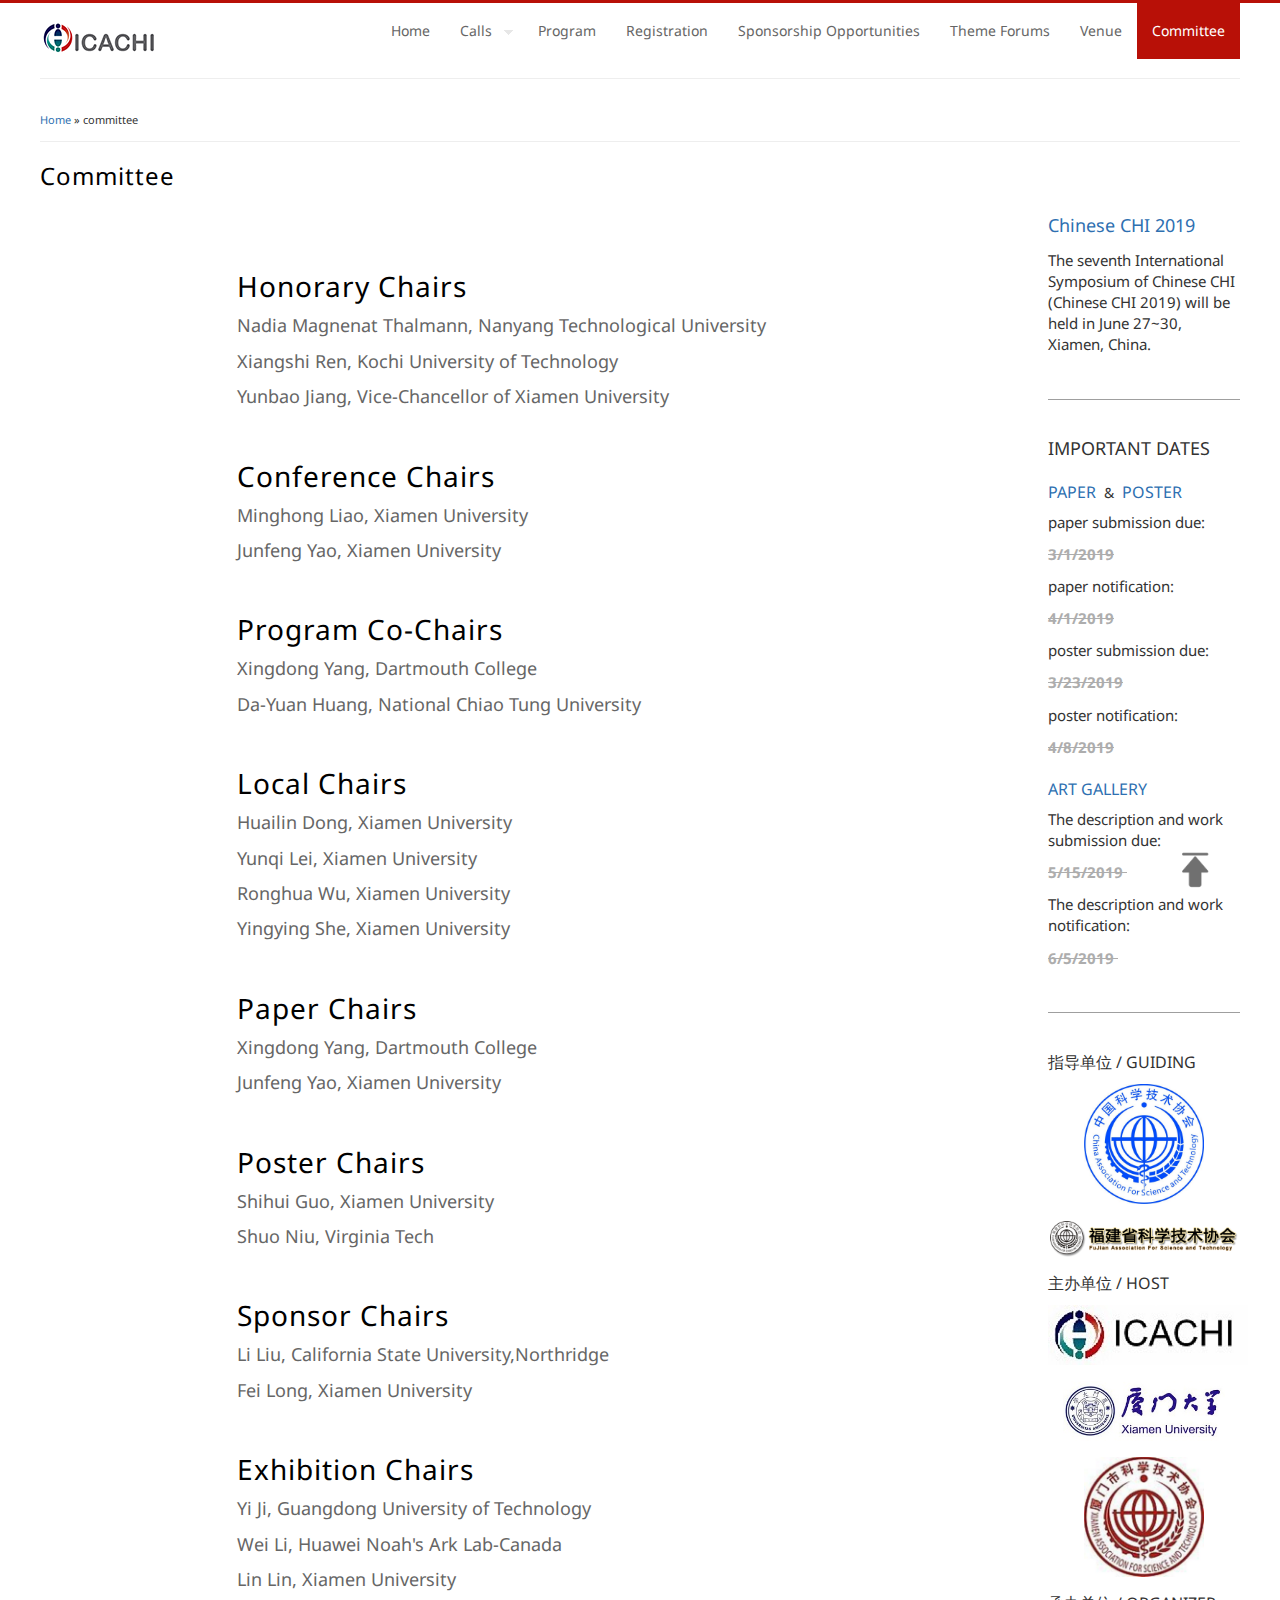
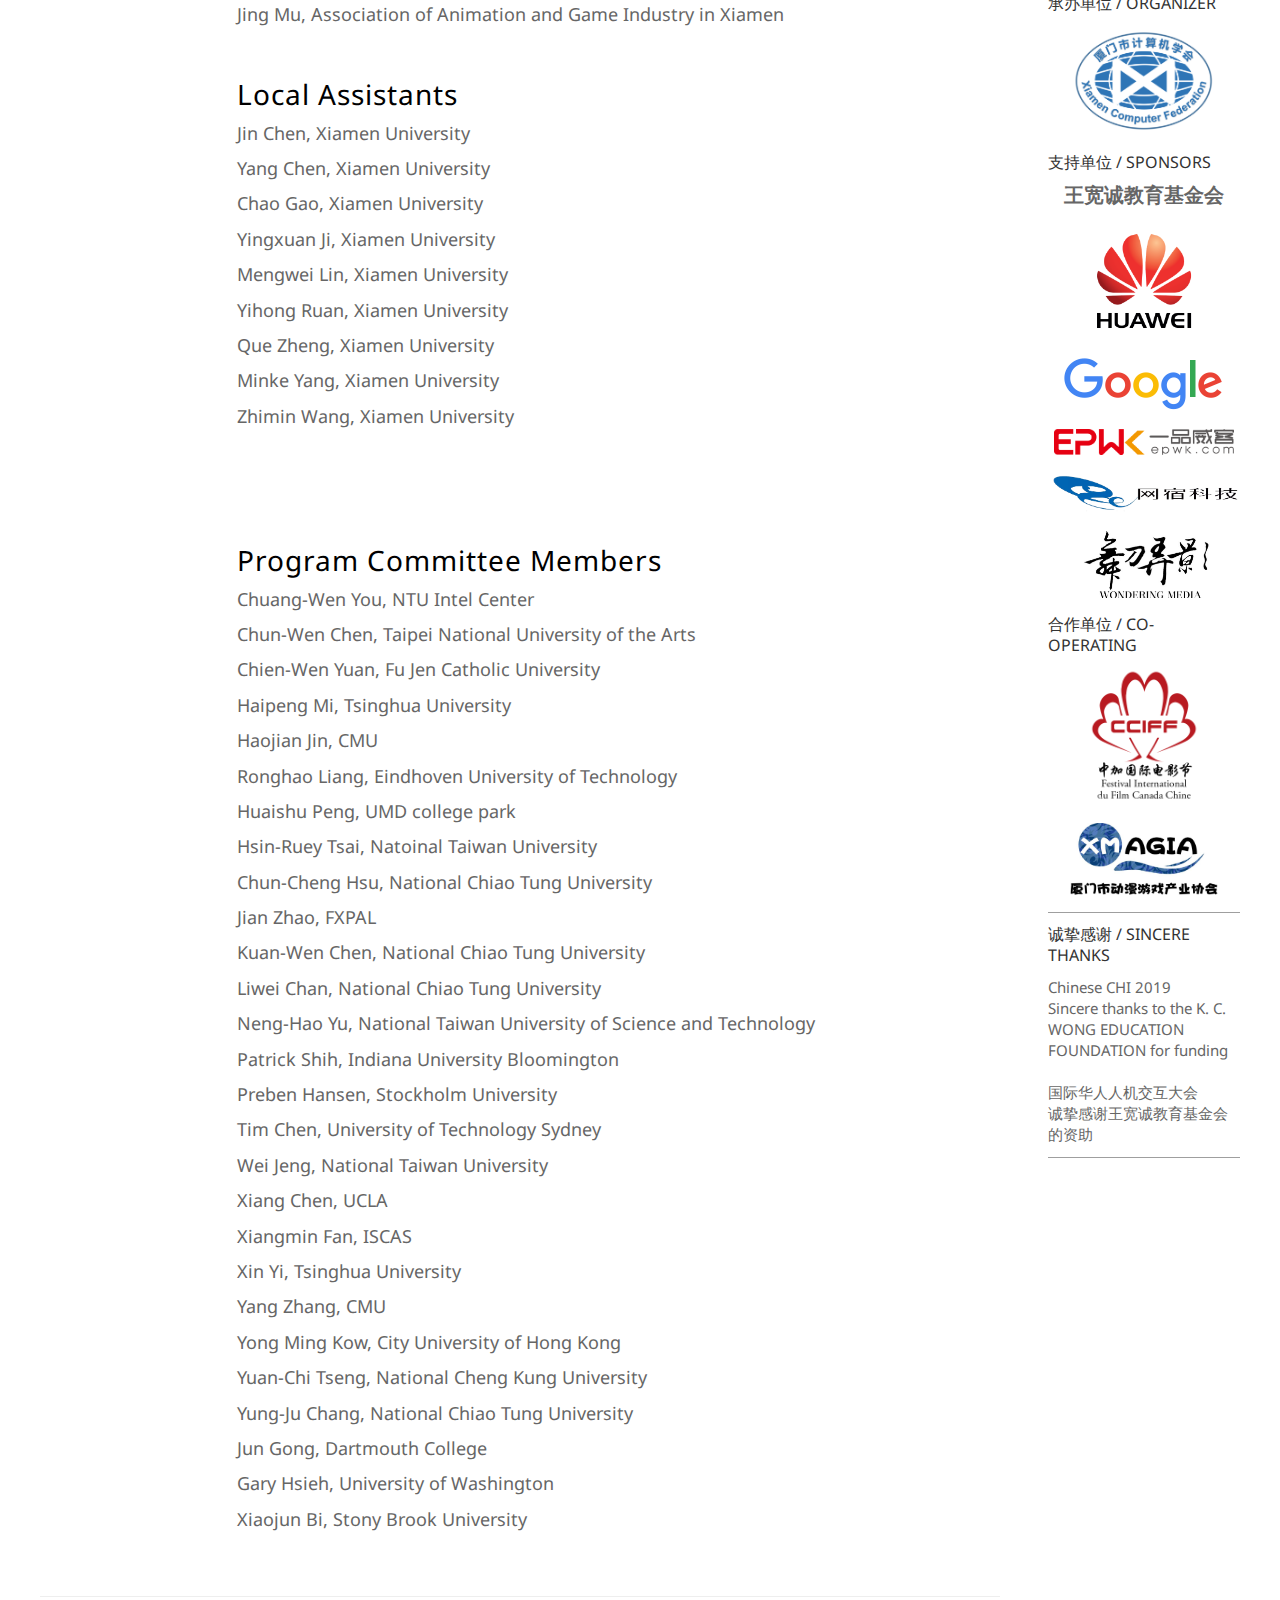
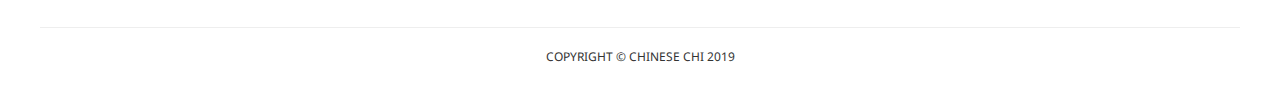
<file: node/4.html>
<!DOCTYPE html>
<html lang="en" dir="ltr">
<head>
<meta charset="utf-8" />
<link rel="shortcut icon" href="../sites/default/files/favicon.ico" type="image/vnd.microsoft.icon" />
<meta name="description" content="Chinese CHI作为ICACHI的旗舰会议，此次Chinese CHI 2019国际研讨大会将为全世界华人HCI研究工作者提供一个产业学术交流的机会，希望全世界华人HCI产业与学术研究工作者能够拥跃参与，相互切搓交流，共襄盛举。" />
<meta name="abstract" content="Chinese CHI作为ICACHI的旗舰会议，此次Chinese CHI 2019国际研讨大会将为全世界华人HCI研究工作者提供一个产业学术交流的机会." />
<meta name="keywords" content="CHINESE CHI 2019, cichi 2019,全球华人人机交互大会,ICACHI,chchi,chinese chi" />
<meta name="robots" content="follow, index" />
<meta name="news_keywords" content="CHINESE CHI 2019, cichi 2019,全球华人人机交互大会,ICACHI,chchi,chinese chi" />
<meta name="generator" content="Drupal 7 (https://www.drupal.org)" />
<link rel="image_src" href="../sites/all/themes/business/images/banner3.jpg" />
<link rel="canonical" href="4.html" />
<link rel="shortlink" href="4.html" />
<meta name="msvalidate.01" content="SOMESTRINGGOESHERE" />
<meta name="baidu-site-verification" content="SOMESTRINGGOESHERE" />
<meta name="google-site-verification" content="SOMESTRINGGOESHERE" />
<meta name="norton-safeweb-site-verification" content="SOMESTRINGGOESHERE" />
<meta name="p:domain_verify" content="SOMESTRINGGOESHERE" />
<meta name="yandex-verification" content="SOMESTRINGGOESHERE" />
<title>committee | Home</title>
<style type="text/css" media="all">@import url("../modules/system/system.base-plq0kq.css");
@import url("../modules/system/system.menus-plq0kq.css");
@import url("../modules/system/system.messages-plq0kq.css");
@import url("../modules/system/system.theme-plq0kq.css");
</style>
<style type="text/css" media="all">@import url("../modules/field/theme/field-plq0kq.css");
@import url("../modules/node/node-plq0kq.css");
@import url("../modules/user/user-plq0kq.css");
@import url("../sites/all/modules/views/css/views-plq0kq.css");
@import url("../sites/all/modules/ckeditor/css/ckeditor-plq0kq.css");
</style>
<style type="text/css" media="all">@import url("../sites/all/modules/ctools/css/ctools-plq0kq.css");
</style>
<style type="text/css" media="all">@import url("../sites/all/themes/business/style-plq0kq.css");
@import url("../sites/all/themes/business/color/colors-plq0kq.css");
</style>
<script type="text/javascript" src="../misc/jquery-v=1.4.4.js"></script>
<script type="text/javascript" src="../misc/jquery.once-v=1.2.js"></script>
<script type="text/javascript" src="../misc/drupal-plq0kq.js"></script>
<script type="text/javascript" src="../sites/all/themes/business/js/superfish-plq0kq.js"></script>
<script type="text/javascript" src="../sites/all/themes/business/js/supersubs-plq0kq.js"></script>
<script type="text/javascript" src="../sites/all/themes/business/js/sfmenu-plq0kq.js"></script>
<script type="text/javascript">
<!--//--><![CDATA[//><!--
jQuery.extend(Drupal.settings, {"basePath":"\/","pathPrefix":"","ajaxPageState":{"theme":"business","theme_token":"eaGAhklMCocwbdQkoXUSOpLQmHdXqtPYo1bvNErBeHg","js":{"misc\/jquery.js":1,"misc\/jquery.once.js":1,"misc\/drupal.js":1,"sites\/all\/themes\/business\/js\/superfish.js":1,"sites\/all\/themes\/business\/js\/supersubs.js":1,"sites\/all\/themes\/business\/js\/sfmenu.js":1},"css":{"modules\/system\/system.base.css":1,"modules\/system\/system.menus.css":1,"modules\/system\/system.messages.css":1,"modules\/system\/system.theme.css":1,"modules\/field\/theme\/field.css":1,"modules\/node\/node.css":1,"modules\/user\/user.css":1,"sites\/all\/modules\/views\/css\/views.css":1,"sites\/all\/modules\/ckeditor\/css\/ckeditor.css":1,"sites\/all\/modules\/ctools\/css\/ctools.css":1,"sites\/all\/themes\/business\/style.css":1,"sites\/all\/themes\/business\/color\/colors.css":1}}});
//--><!]]>
</script>
	<script>
(function(){
    var bp = document.createElement('script');
    var curProtocol = window.location.protocol.split(':')[0];
    if (curProtocol === 'https') {
        bp.src = 'https://zz.bdstatic.com/linksubmit/push.js';
    }
    else {
        bp.src = 'http://push.zhanzhang.baidu.com/push.js';
    }
    var s = document.getElementsByTagName("script")[0];
    s.parentNode.insertBefore(bp, s);
})();
</script>
<!--[if lt IE 9]><script src="/sites/all/themes/business/js/html5.js"></script><![endif]-->
</head>
<body class="html not-front not-logged-in no-sidebars page-node page-node- page-node-4 node-type-page">
    
<div id="wrap">
<meta name="google-site-verification" content="Juf7wKGEZMLpqO9ZufLSePgrzNdNkwlEU5gmCQP27uk" />
<meta name="keywords" content="CHI" />
<meta name="keywords" content="CHINESE CHI 2019" />
<meta name="keywords" content="全球华人人机交互大会" />
<meta name="keywords" content="chchi2019" />
<meta name="keywords" content="ICACHI" />
<meta name="keywords" content="chchi" />
<meta name="description" content="Chinese CHI作为ICACHI的旗舰会议，2019年在厦门举办。HCI是Human–Computer Interaction的简称，旨在探讨使用者与机器间的互动。此次Chinese CHI 2019国际研讨大会将为全世界华人HCI研究工作者提供一个产业学术交流的机会，希望全世界华人HCI产业与学术研究工作者能够拥跃参与，相互切搓交流，共襄盛举。" />
  <header id="header" class="clearfix" role="banner">

    <div>
             <div id="logo">
        <a href="http://icachi.org/" title="Home"><img src="../sites/default/files/logo.png" alt="Home" /></a>
        </div>
           
    </div>
    <nav id="navigation" class="clearfix" role="navigation">
      <div id="main-menu">
        <ul class="menu"><li class="first leaf"><a href="../index.html">Home</a></li>
<li class="expanded"><a href="5.html">Calls</a><ul class="menu"><li class="first leaf"><a href="5.html#PAPER" title="">Paper</a></li>
<li class="last leaf"><a href="5.html#POSTER" title="">Poster</a></li>
<li class="last leaf"><a href="2.html#Art" title="">Art Gallery</a></li> 
</ul></li>
<li class="leaf"><a href="6.html">Program</a></li>
<li class="leaf"><a href="8.html">Registration</a></li>
<li class="leaf"><a href="1.html">Sponsorship Opportunities</a></li>
<li class="leaf"><a href="10.html">Theme Forums</a></li>
<li class="leaf"><a href="7.html">Venue</a></li>
<li class="last leaf active-trail"><a href="4.html" class="active-trail active">Committee</a></li>
</ul>      </div>
    </nav><!-- end main-menu -->
  </header>
  
  
  
  <div id="main">
    <section id="post-content" role="main">
    <div id="breadcrumbs"><h2 class="element-invisible">You are here</h2><nav class="breadcrumb"><a href="../index.html">Home</a> » committee</nav></div>                <h1 class="page-title">committee</h1>                    <div class="region region-content">
                          
	<!--侧边栏-->
	<div style="width:20%;float:right">
		<div style="width:80%;float:right">
			<div style="text-align:left">
			
			<!--brief introduction-->
			
					<a href="../index.html" title="" style="font-size:18px; line-height:50px; ">Chinese CHI 2019</a>
			<p ><span style="font-size:15px">The seventh International Symposium of Chinese CHI (Chinese CHI 2019) will be held in June 27~30, Xiamen, China.</p>
			
			<p class="rtecenter"> </p>
			
			<!--important date-->
			<hr style="height:0.5px"/><p> </p>
					<p ><span style="font-size:18px">IMPORTANT DATES</span></p>
					<a href="../node/5.html" title="" style="font-size:16px; line-height:40px; ">PAPER</a>&nbsp&nbsp&&nbsp&nbsp<a href="../node/5.html#POSTER" title="" style="font-size:16px; line-height:40px; ">POSTER</a>
			<p ><span style="font-size:15px">paper submission due:</p>
			<p ><strong><span style="font-size:15px;color: #ADADAD"><del>3/1/2019</del></span></strong></p>
			
			<p ><span style="font-size:15px">paper notification:</p>
			<p ><strong><span style="font-size:15px; color: #ADADAD"><del>4/1/2019</del></span></strong></p>
			
			<p ><span style="font-size:15px">poster submission due:</p>
			<p ><strong><span style="font-size:15px; color: #ADADAD"><del>3/23/2019</del></span></strong></p>
			
			<p ><span style="font-size:15px">poster notification:</p>
			<p ><strong><span style="font-size:15px; color: #ADADAD"><del>4/8/2019</del></span></strong></p>
			
			<a href="../node/2.html" title="" style="font-size:16px; line-height:40px; ">ART GALLERY</a>
			<p ><span style="font-size:15px">The description and work submission due:</p>
			<p ><strong><span style="font-size:15px; color: #ADADAD""><del>5/15/2019 </del></span></strong></p>
			
			<p ><span style="font-size:15px">The description and work notification: </p>
				<p ><strong><span style="font-size:15px; color: #ADADAD"><del>6/5/2019 </del></p></span></strong>
			<p> </p>
			
			<!--host-->
			<hr/><p> </p>
			<p ><span style="font-size:16px">指导单位 / GUIDING</span></p>
      			<p class="rtecenter"> </p>
      			<p class="rtecenter"><img src="../sites/all/themes/business/images/ZGKX.jpg" height="120px" /></p>
			<p class="rtecenter"><img src="../sites/all/themes/business/images/FJKX.png" height="36px" /></p>
      			<p> </p>
      			<p><span style="font-size:16px">主办单位 / HOST</span></p>
      			<p class="rtecenter"> </p>
      			<p class="rtecenter"><img src="../sites/all/themes/business/logo.jpg" /></p>
     			<p></p>
      			<p class="rtecenter"><img src="../sites/all/themes/business/images/xiamenUniversity.jpg" height="60px" /></p>
        		<p></p>
      			<p class="rtecenter"><img src="../sites/all/themes/business/images/XMKX.jpg" height="120px" /></p>
      			<p class="rtecenter"> </p>
      			<p><span style="font-size:16px">承办单位 / ORGANIZER</span></p>
      			<p class="rtecenter"> </p>
      			<p class="rtecenter"><img src="../sites/all/themes/business/images/XMCF.png" height="110px" /></p>
      			<p class="rtecenter"> </p>
      			<p ><span style="font-size:16px">支持单位 / SPONSORS</span></p>
      			<p class="rtecenter"> </p>
      			<p style="font-size:20px;color: #666666;" align="center"><strong>王宽诚教育基金会</strong></p>
      			<p class="rtecenter"><img src="../sites/all/themes/business/images/HUAWEI.png" height="120px" /></p>
      			<p class="rtecenter"><img src="../sites/all/themes/business/google.png" /></p>
      			<p class="rtecenter"><img src="../sites/all/themes/business/images/YPWK.png" height="26PX"/></p>
				  <p class="rtecenter"><img src="../sites/all/themes/business/images/WSKJ.png" height="43px"/></p>
				  <p class="rtecenter"><img src="../sites/all/themes/business/images/WDNY.png" height="67px" width="80%"/></p>
      			<p class="rtecenter"> </p>
      			<p><span style="font-size:16px">合作单位 / CO-OPERATING</span></p>
      			<p class="rtecenter"> </p>
      			<p class="rtecenter"><img src="../sites/all/themes/business/images/zhongjia.jpg" height="140px" /></p>
    			<p class="rtecenter"><img src="../sites/all/themes/business/images/DMYX.jpg" height="72px" /></p>
      			<p class="rtecenter"> </p>
      			<!--Sincere thanks-->
            		<hr/><p> </p>
            		<p><span style="font-size:16px">诚挚感谢 / SINCERE THANKS</span></p>
            		<p class="rtecenter"> </p>
            		<p style="font-size:15px;color: #666666">Chinese CHI 2019<br>Sincere thanks to the K. C. WONG EDUCATION FOUNDATION for funding<br> <br>国际华人人机交互大会<br>诚挚感谢王宽诚教育基金会的资助</p>
            		<p class="rtecenter"> </p>
      			<!--sponsor-->
      			<hr/><p> </p>
			
			
			
			
			
			</div>
		</div>
	</div>
      
    <!--正文部分-->
	<div style="width:80%;color:#666666">
  <div class="node node-page node-full">
    <div class="field field-name-body field-type-text-with-summary field-label-hidden"><div class="field-items"><div class="field-item even"><div style="margin:0 auto">
<p> </p>
<p> </p>
<div style="padding-left: 20%;padding-right: 5px;margin-left: 5px;margin-right: 5px;">
	<h2 align="left" style="font-size:28px">Honorary Chairs</h2>
	<p style="font-size:18px" aling="left">Nadia Magnenat Thalmann,&nbspNanyang Technological University</p>
	<p style="font-size:18px" aling="left">Xiangshi Ren,&nbspKochi University of Technology</p>
	<p style="font-size:18px" aling="left">Yunbao Jiang,&nbspVice-Chancellor of Xiamen University</p>
</div> 
<p> </p>
<div style="padding-left: 20%;padding-right: 5px;margin-left: 5px;margin-right: 5px;">
	<h2 align="left" style="font-size:28px">Conference Chairs</h2>
	<p aling="left" style="font-size:18px">Minghong Liao,&nbspXiamen University</p>
	<p aling="left" style="font-size:18px">Junfeng Yao,&nbspXiamen University</p>
</div>
<p> </p>
<div style="padding-left: 20%;padding-right: 5px;margin-left: 5px;margin-right: 5px;">
	<h2 align="left" style="font-size:28px">Program Co-Chairs</h2>
	<p aling="left" style="font-size:18px">Xingdong Yang,&nbspDartmouth College</p>
	<p aling="left" style="font-size:18px">Da-Yuan Huang,&nbspNational Chiao Tung University</p>
</div>
<p> </p>
<div style="padding-left: 20%;padding-right: 5px;margin-left: 5px;margin-right: 5px;">
	<h2 align="left" style="font-size:28px">Local Chairs</h2>
	<p aling="left" style="font-size:18px">Huailin Dong,&nbspXiamen University</p>
	<p aling="left" style="font-size:18px">Yunqi Lei,&nbspXiamen University</p>
	<p aling="left" style="font-size:18px">Ronghua Wu,&nbspXiamen University</p>
	<p aling="left" style="font-size:18px">Yingying She,&nbspXiamen University</p>
</div>
<p> </p>
<div style="padding-left: 20%;padding-right: 5px;margin-left: 5px;margin-right: 5px;">
	<h2 align="left" style="font-size:28px">Paper Chairs</h2>
	<p aling="left" style="font-size:18px">Xingdong Yang,&nbspDartmouth College</p>
	<p aling="left" style="font-size:18px">Junfeng Yao,&nbspXiamen University</p>
</div>
<p> </p>
<div style="padding-left: 20%;padding-right: 5px;margin-left: 5px;margin-right: 5px;">
	<h2 align="left" style="font-size:28px">Poster Chairs</h2>
	<p aling="left" style="font-size:18px">Shihui Guo,&nbspXiamen University</p>
	<p aling="left" style="font-size:18px">Shuo Niu,&nbspVirginia Tech</p>
</div>
<p> </p>
<div style="padding-left: 20%;padding-right: 5px;margin-left: 5px;margin-right: 5px;">
	<h2 align="left" style="font-size:28px">Sponsor Chairs</h2>
	<p aling="left" style="font-size:18px">Li Liu,&nbspCalifornia State University,Northridge</p>
	<p aling="left" style="font-size:18px">Fei Long,&nbspXiamen University</p>
</div>
<p> </p>
<div style="padding-left: 20%;padding-right: 5px;margin-left: 5px;margin-right: 5px;">
	<h2 align="left" style="font-size:28px">Exhibition Chairs</h2>
	<p aling="left" style="font-size:18px">Yi Ji,&nbspGuangdong University of Technology</p>
	<p aling="left" style="font-size:18px">Wei Li,&nbspHuawei Noah's Ark Lab-Canada</p>
	<p aling="left" style="font-size:18px">Lin Lin,&nbspXiamen University</p>
	<p aling="left" style="font-size:18px">Jing Mu,&nbspAssociation of Animation and Game Industry in Xiamen</p>
</div>
<p> </p>
<div style="padding-left: 20%;padding-right: 5px;margin-left: 5px;margin-right: 5px;">
	<h2 align="left" style="font-size:28px">Local Assistants</h2>
	<p aling="left" style="font-size:18px">Jin Chen,&nbspXiamen University</p>
	<p aling="left" style="font-size:18px">Yang Chen,&nbspXiamen University</p>
	<p aling="left" style="font-size:18px">Chao Gao,&nbspXiamen University</p>
	<p aling="left" style="font-size:18px">Yingxuan Ji,&nbspXiamen University</p>
	<p aling="left" style="font-size:18px">Mengwei Lin,&nbspXiamen University</p>
	<p aling="left" style="font-size:18px">Yihong Ruan,&nbspXiamen University</p>
	<p aling="left" style="font-size:18px">Que Zheng,&nbspXiamen University</p>
	<p aling="left" style="font-size:18px">Minke Yang,&nbspXiamen University</p>
	<p aling="left" style="font-size:18px">Zhimin Wang,&nbspXiamen University</p>
</div>
<p> </p>
<p> </p>
<p> </p>
<div style="padding-left: 20%;padding-right: 5px;margin-left: 5px;margin-right: 5px;">
	<h2 align="left" style="font-size:28px">Program Committee Members</h2>
	<p aling="left" style="font-size:18px">Chuang-Wen You,&nbspNTU Intel Center</p>
	<p aling="left" style="font-size:18px">Chun-Wen Chen,&nbspTaipei National University of the Arts</p>
	<p aling="left" style="font-size:18px">Chien-Wen Yuan,&nbspFu Jen Catholic University</p>
	<p aling="left" style="font-size:18px">Haipeng Mi,&nbspTsinghua University</p>
	<p aling="left" style="font-size:18px">Haojian Jin,&nbspCMU</p>
	<p aling="left" style="font-size:18px">Ronghao Liang,&nbspEindhoven University of Technology</p>
	<p aling="left" style="font-size:18px">Huaishu Peng,&nbspUMD college park</p>
	<p aling="left" style="font-size:18px">Hsin-Ruey Tsai,&nbspNatoinal Taiwan University</p>
	<p aling="left" style="font-size:18px">Chun-Cheng Hsu,&nbspNational Chiao Tung University</p>
	<p aling="left" style="font-size:18px">Jian Zhao,&nbspFXPAL</p>
	<p aling="left" style="font-size:18px">Kuan-Wen Chen,&nbspNational Chiao Tung University</p>
	<p aling="left" style="font-size:18px">Liwei Chan,&nbspNational Chiao Tung University</p>
	<p aling="left" style="font-size:18px">Neng-Hao Yu,&nbspNational Taiwan University of Science and Technology</p>
	<p aling="left" style="font-size:18px">Patrick Shih,&nbspIndiana University Bloomington</p>
	<p aling="left" style="font-size:18px">Preben Hansen,&nbspStockholm University</p>
	<p aling="left" style="font-size:18px">Tim Chen,&nbspUniversity of Technology Sydney</p>
	<p aling="left" style="font-size:18px">Wei Jeng,&nbspNational Taiwan University</p>
	<p aling="left" style="font-size:18px">Xiang Chen,&nbspUCLA</p>
	<p aling="left" style="font-size:18px">Xiangmin Fan,&nbspISCAS</p>
	<p aling="left" style="font-size:18px">Xin Yi,&nbspTsinghua University</p>
	<p aling="left" style="font-size:18px">Yang Zhang,&nbspCMU</p>
	<p aling="left" style="font-size:18px">Yong Ming Kow,&nbspCity University of Hong Kong</p>
	<p aling="left" style="font-size:18px">Yuan-Chi Tseng,&nbspNational Cheng Kung University</p>
	<p aling="left" style="font-size:18px">Yung-Ju Chang,&nbspNational Chiao Tung University</p>
	<p aling="left" style="font-size:18px">Jun Gong,&nbspDartmouth College</p>
	<p aling="left" style="font-size:18px">Gary Hsieh,&nbspUniversity of Washington</p>
	<p aling="left" style="font-size:18px">Xiaojun Bi,&nbspStony Brook University</p>
</div>    
</div>
<p> </p>
</div>
</div></div></div>  </div>

<!--正文部分结束-->

      <footer>
          </footer>
  
  </div>
 <!-- /.region -->
  </section> <!-- /#main -->
  
    </div>
  <div class="clear"></div>
  
    
  <!--END footer -->

 <!-- /.region -->

    <div class="clear"></div>
  <div id="copyright">
           COPYRIGHT &copy; CHINESE CHI 2019      </div>
  </div>
<a href="#top"><img src="../sites/all/themes/business/backtotop.png" class="back_to_top" style="width:40px;height:40px"></img></a>
  </body>
</html>
</file>
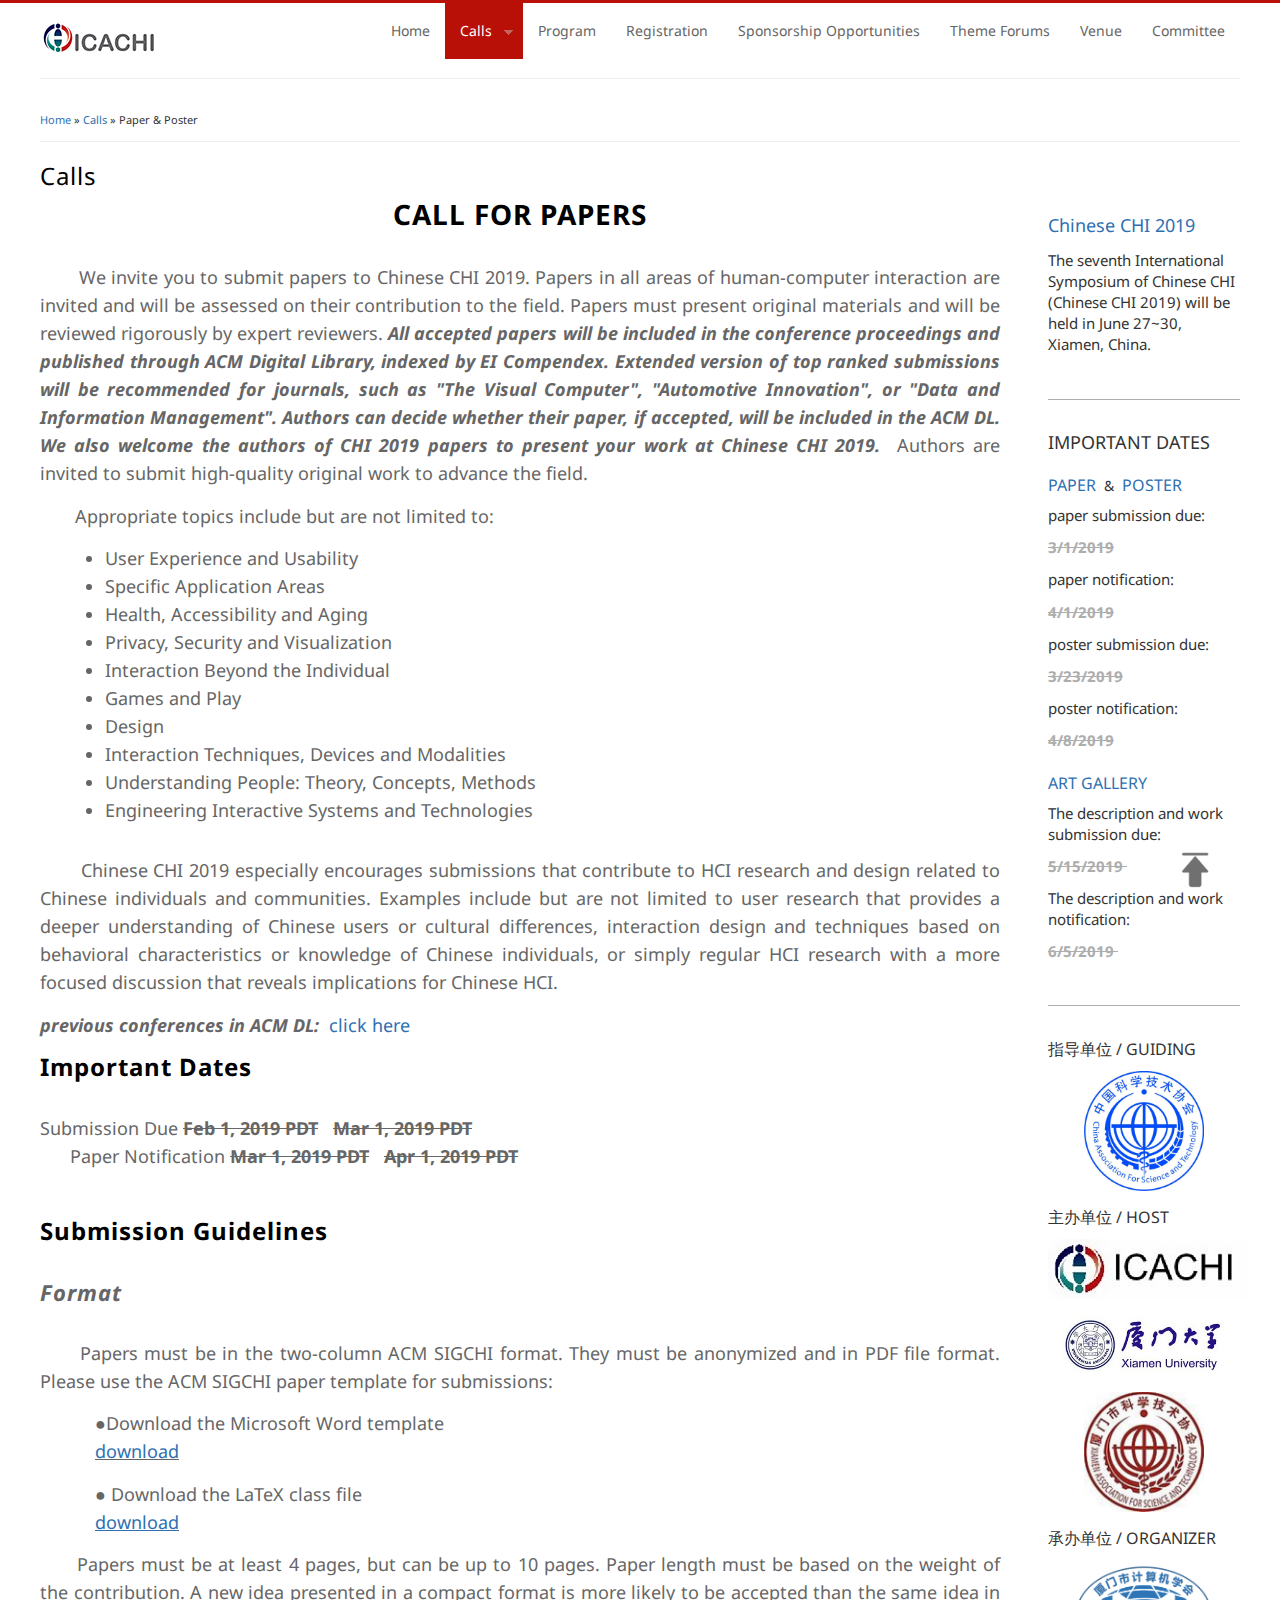
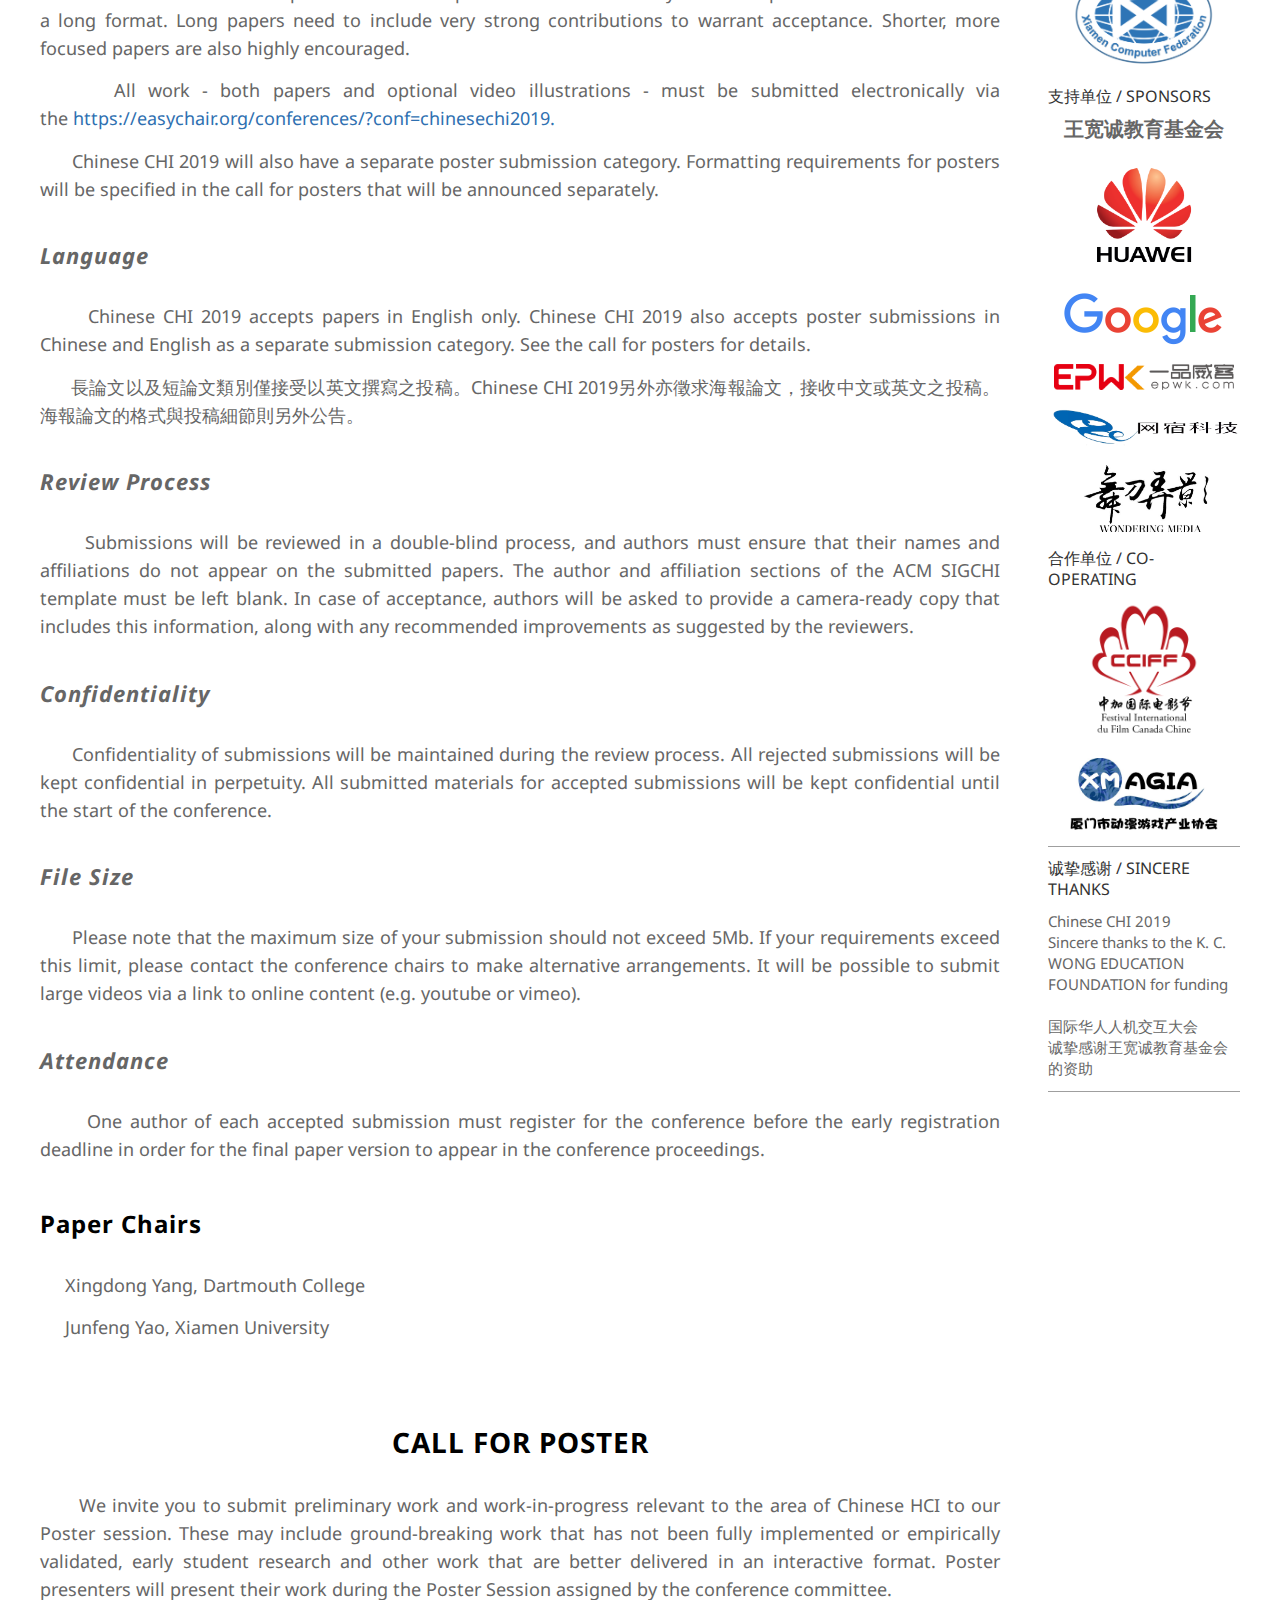
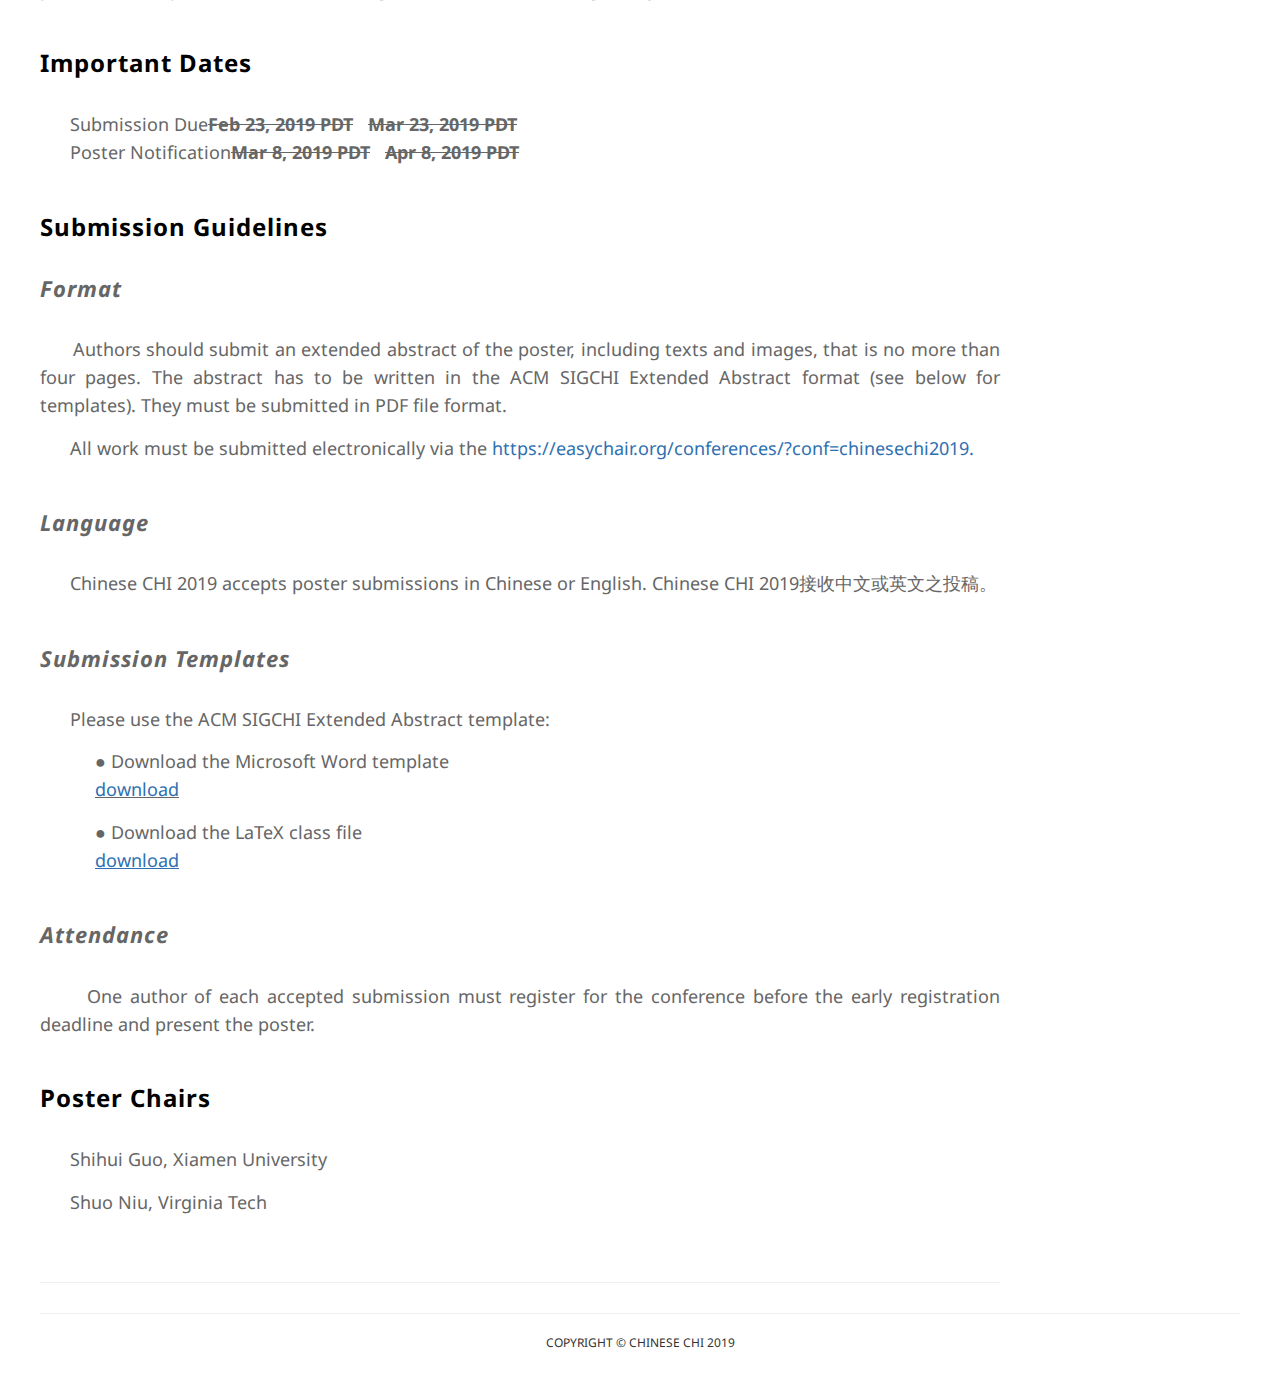
<file: node/5.html>
<!DOCTYPE html>
<html lang="en" dir="ltr">
<head>
<meta charset="utf-8" />
<link rel="shortcut icon" href="../sites/default/files/favicon.ico" type="image/vnd.microsoft.icon" />
<meta name="description" content="Chinese CHI作为ICACHI的旗舰会议，此次Chinese CHI 2019国际研讨大会将为全世界华人HCI研究工作者提供一个产业学术交流的机会，希望全世界华人HCI产业与学术研究工作者能够拥跃参与，相互切搓交流，共襄盛举。" />
<meta name="abstract" content="Chinese CHI作为ICACHI的旗舰会议，此次Chinese CHI 2019国际研讨大会将为全世界华人HCI研究工作者提供一个产业学术交流的机会." />
<meta name="keywords" content="CHINESE CHI 2019, cichi 2019,全球华人人机交互大会,ICACHI,chchi,chinese chi" />
<meta name="robots" content="follow, index" />
<meta name="news_keywords" content="CHINESE CHI 2019, cichi 2019,全球华人人机交互大会,ICACHI,chchi,chinese chi" />
<meta name="generator" content="Drupal 7 (https://www.drupal.org)" />
<link rel="image_src" href="../sites/all/themes/business/images/banner3.jpg" />
<link rel="canonical" href="5.html" />
<link rel="shortlink" href="5.html" />
<meta name="msvalidate.01" content="SOMESTRINGGOESHERE" />
<meta name="baidu-site-verification" content="SOMESTRINGGOESHERE" />
<meta name="google-site-verification" content="SOMESTRINGGOESHERE" />
<meta name="norton-safeweb-site-verification" content="SOMESTRINGGOESHERE" />
<meta name="p:domain_verify" content="SOMESTRINGGOESHERE" />
<meta name="yandex-verification" content="SOMESTRINGGOESHERE" />
<title>Calls | Home</title>
<style type="text/css" media="all">@import url("../modules/system/system.base-plq0kq.css");
@import url("../modules/system/system.menus-plq0kq.css");
@import url("../modules/system/system.messages-plq0kq.css");
@import url("../modules/system/system.theme-plq0kq.css");
</style>
<style type="text/css" media="all">@import url("../modules/field/theme/field-plq0kq.css");
@import url("../modules/node/node-plq0kq.css");
@import url("../modules/user/user-plq0kq.css");
@import url("../sites/all/modules/views/css/views-plq0kq.css");
@import url("../sites/all/modules/ckeditor/css/ckeditor-plq0kq.css");
</style>
<style type="text/css" media="all">@import url("../sites/all/modules/ctools/css/ctools-plq0kq.css");
</style>
<style type="text/css" media="all">@import url("../sites/all/themes/business/style-plq0kq.css");
@import url("../sites/all/themes/business/color/colors-plq0kq.css");
</style>
<script type="text/javascript" src="../misc/jquery-v=1.4.4.js"></script>
<script type="text/javascript" src="../misc/jquery.once-v=1.2.js"></script>
<script type="text/javascript" src="../misc/drupal-plq0kq.js"></script>
<script type="text/javascript" src="../sites/all/themes/business/js/superfish-plq0kq.js"></script>
<script type="text/javascript" src="../sites/all/themes/business/js/supersubs-plq0kq.js"></script>
<script type="text/javascript" src="../sites/all/themes/business/js/sfmenu-plq0kq.js"></script>
<script type="text/javascript">
<!--//--><![CDATA[//><!--
jQuery.extend(Drupal.settings, {"basePath":"\/","pathPrefix":"","ajaxPageState":{"theme":"business","theme_token":"cAwYjXxeBYvo2aGPYfffsXGcVLGaocaqAkou4i3fylU","js":{"misc\/jquery.js":1,"misc\/jquery.once.js":1,"misc\/drupal.js":1,"sites\/all\/themes\/business\/js\/superfish.js":1,"sites\/all\/themes\/business\/js\/supersubs.js":1,"sites\/all\/themes\/business\/js\/sfmenu.js":1},"css":{"modules\/system\/system.base.css":1,"modules\/system\/system.menus.css":1,"modules\/system\/system.messages.css":1,"modules\/system\/system.theme.css":1,"modules\/field\/theme\/field.css":1,"modules\/node\/node.css":1,"modules\/user\/user.css":1,"sites\/all\/modules\/views\/css\/views.css":1,"sites\/all\/modules\/ckeditor\/css\/ckeditor.css":1,"sites\/all\/modules\/ctools\/css\/ctools.css":1,"sites\/all\/themes\/business\/style.css":1,"sites\/all\/themes\/business\/color\/colors.css":1}}});
//--><!]]>
</script>
	<script>
(function(){
    var bp = document.createElement('script');
    var curProtocol = window.location.protocol.split(':')[0];
    if (curProtocol === 'https') {
        bp.src = 'https://zz.bdstatic.com/linksubmit/push.js';
    }
    else {
        bp.src = 'http://push.zhanzhang.baidu.com/push.js';
    }
    var s = document.getElementsByTagName("script")[0];
    s.parentNode.insertBefore(bp, s);
})();
</script>
<!--[if lt IE 9]><script src="/sites/all/themes/business/js/html5.js"></script><![endif]-->
</head>
<body class="html not-front not-logged-in no-sidebars page-node page-node- page-node-5 node-type-page">
    
<div id="wrap">
<meta name="google-site-verification" content="Juf7wKGEZMLpqO9ZufLSePgrzNdNkwlEU5gmCQP27uk" />
<meta name="keywords" content="CHI" />
<meta name="keywords" content="CHINESE CHI 2019" />
<meta name="keywords" content="全球华人人机交互大会" />
<meta name="keywords" content="chchi2019" />
<meta name="keywords" content="ICACHI" />
<meta name="keywords" content="chchi" />
<meta name="description" content="Chinese CHI作为ICACHI的旗舰会议，2019年在厦门举办。HCI是Human–Computer Interaction的简称，旨在探讨使用者与机器间的互动。此次Chinese CHI 2019国际研讨大会将为全世界华人HCI研究工作者提供一个产业学术交流的机会，希望全世界华人HCI产业与学术研究工作者能够拥跃参与，相互切搓交流，共襄盛举。" />
  <header id="header" class="clearfix" role="banner">

    <div>
             <div id="logo">
        <a href="http://icachi.org/" title="Home"><img src="../sites/default/files/logo.png" alt="Home" /></a>
        </div>
           
    </div>
    <nav id="navigation" class="clearfix" role="navigation">
      <div id="main-menu">
        <ul class="menu"><li class="first leaf"><a href="../index.html">Home</a></li>
<li class="expanded active-trail"><a href="5.html" class="active-trail active">Calls</a><ul class="menu"><li class="first leaf"><a href="#PAPER" title="" class="active">Paper</a></li>
<li class="last leaf active-trail"><a href="#POSTER" title="" class="active-trail active">Poster</a></li>
<li class="last leaf active-trail"><a href="2.html#Art" title="" class="active-trail active">Art Gallery</a></li>
</ul></li>
<li class="leaf"><a href="6.html">Program</a></li>
<li class="leaf"><a href="8.html">Registration</a></li>
<li class="leaf"><a href="1.html">Sponsorship Opportunities</a></li>
<li class="leaf"><a href="10.html">Theme Forums</a></li>
<li class="leaf"><a href="7.html">Venue</a></li>
<li class="last leaf"><a href="4.html">Committee</a></li>
</ul>      </div>
    </nav><!-- end main-menu -->
  </header>
  
  
  
  <div id="main">
    <section id="post-content" role="main">
    <div id="breadcrumbs"><h2 class="element-invisible">You are here</h2><nav class="breadcrumb"><a href="../index.html">Home</a> » <a href="5.html" class="active">Calls</a> » Paper & Poster</nav></div>                
	
	
	<h1 class="page-title">Calls</h1>                    <div class="region region-content">
                          
      <!--侧边栏-->
	<div style="width:20%;float:right">
		<div style="width:80%;float:right">
			<div style="text-align:left">
			
			<!--brief introduction-->
			
					<a href="../index.html" title="" style="font-size:18px; line-height:50px; ">Chinese CHI 2019</a>
			<p ><span style="font-size:15px">The seventh International Symposium of Chinese CHI (Chinese CHI 2019) will be held in June 27~30, Xiamen, China.</p>
			
			<p class="rtecenter"> </p>
			
			<!--important date-->
			<div align="center" style="margin:0;padding:0; width:100%;height:1px;background-color:#ADADAD;overflow:hidden;"></div>
				<p> </p>
					<p ><span style="font-size:18px">IMPORTANT DATES</span></p>
					<a href="../node/5.html" title="" style="font-size:16px; line-height:40px; ">PAPER</a>&nbsp&nbsp&&nbsp&nbsp<a href="../node/5.html#POSTER" title="" style="font-size:16px; line-height:40px; ">POSTER</a>
			<p ><span style="font-size:15px">paper submission due:</p>
			<p ><strong><span style="font-size:15px;color: #ADADAD"><del>3/1/2019</del></span></strong></p>
			
			<p ><span style="font-size:15px">paper notification:</p>
			<p ><strong><span style="font-size:15px; color: #ADADAD"><del>4/1/2019</del></span></strong></p>
			
			<p ><span style="font-size:15px">poster submission due:</p>
			<p ><strong><span style="font-size:15px; color: #ADADAD"><del>3/23/2019</del></span></strong></p>
			
			<p ><span style="font-size:15px">poster notification:</p>
			<p ><strong><span style="font-size:15px; color: #ADADAD"><del>4/8/2019</del></span></strong></p>
			
			<a href="../node/2.html" title="" style="font-size:16px; line-height:40px; ">ART GALLERY</a>
			<p ><span style="font-size:15px">The description and work submission due:</p>
			<p ><strong><span style="font-size:15px; color: #ADADAD""><del>5/15/2019 </del></span></strong></p>
			
			<p ><span style="font-size:15px">The description and work notification: </p>
				<p ><strong><span style="font-size:15px; color: #ADADAD"><del>6/5/2019 </del></p></span></strong>
			<p> </p>
			
			<!--host-->
			<div align="center" style="margin:0;padding:0; width:100%;height:1px;background-color:#ADADAD;overflow:hidden;"></div>
	  <p> </p>
			<p ><span style="font-size:16px">指导单位 / GUIDING</span></p>
      			<p class="rtecenter"> </p>
      			<p class="rtecenter"><img src="../sites/all/themes/business/images/ZGKX.jpg" height="120px" /></p>
      			<p> </p>
      			<p><span style="font-size:16px">主办单位 / HOST</span></p>
      			<p class="rtecenter"> </p>
      			<p class="rtecenter"><img src="../sites/all/themes/business/logo.jpg" /></p>
     			<p></p>
      			<p class="rtecenter"><img src="../sites/all/themes/business/images/xiamenUniversity.jpg" height="60px" /></p>
        		<p></p>
      			<p class="rtecenter"><img src="../sites/all/themes/business/images/XMKX.jpg" height="120px" /></p>
      			<p class="rtecenter"> </p>
      			<p><span style="font-size:16px">承办单位 / ORGANIZER</span></p>
      			<p class="rtecenter"> </p>
      			<p class="rtecenter"><img src="../sites/all/themes/business/images/XMCF.png" height="110px" /></p>
      			<p class="rtecenter"> </p>
      			<p ><span style="font-size:16px">支持单位 / SPONSORS</span></p>
      			<p class="rtecenter"> </p>
      			<p style="font-size:20px;color: #666666;" align="center"><strong>王宽诚教育基金会</strong></p>
      			<p class="rtecenter"><img src="../sites/all/themes/business/images/HUAWEI.png" height="120px" /></p>
      			<p class="rtecenter"><img src="../sites/all/themes/business/google.png" /></p>
      			<p class="rtecenter"><img src="../sites/all/themes/business/images/YPWK.png" height="26PX"/></p>
				  <p class="rtecenter"><img src="../sites/all/themes/business/images/WSKJ.png" height="43px"/></p>
				  <p class="rtecenter"><img src="../sites/all/themes/business/images/WDNY.png" height="67px" width="80%"/></p>
      			<p class="rtecenter"> </p>
      			<p><span style="font-size:16px">合作单位 / CO-OPERATING</span></p>
      			<p class="rtecenter"> </p>
      			<p class="rtecenter"><img src="../sites/all/themes/business/images/zhongjia.jpg" height="140px" /></p>
    			<p class="rtecenter"><img src="../sites/all/themes/business/images/DMYX.jpg" height="72px" /></p>
      			<p class="rtecenter"> </p>
      			<!--Sincere thanks-->
            		<hr/><p> </p>
            		<p><span style="font-size:16px">诚挚感谢 / SINCERE THANKS</span></p>
            		<p class="rtecenter"> </p>
            		<p style="font-size:15px;color: #666666">Chinese CHI 2019<br>Sincere thanks to the K. C. WONG EDUCATION FOUNDATION for funding<br> <br>国际华人人机交互大会<br>诚挚感谢王宽诚教育基金会的资助</p>
            		<p class="rtecenter"> </p>
      			<!--sponsor-->
      			<hr/><p> </p>
			
			
			
			
			
			</div>
		</div>
	</div>
	
    <!--正文部分-->
	<div style="width:80%;text-align:justify; text-justify:inter-ideograph;">
  <div class="node node-page node-full">
    <div class="field field-name-body field-type-text-with-summary field-label-hidden"><div class="field-items"><div class="field-item even"><div>
<h1 class="rtecenter"><span style="font-size:28px"><strong>CALL FOR PAPERS</strong></span></h1>
</div>
<p>     </p>
<p style="font-size:18px; line-height:28px;color:#666666;text-align:justify; text-justify:inter-ideograph;">       We invite you to submit papers to Chinese CHI 2019. Papers in all areas of human-computer interaction are invited and will be assessed on their contribution to the field. Papers must present original materials and will be reviewed rigorously by expert reviewers. <strong><em>All accepted papers will be included in the conference proceedings and published through ACM Digital Library, indexed by EI Compendex. Extended version of top ranked submissions will be recommended for journals, such as "The Visual Computer", "Automotive Innovation", or "Data and Information Management". Authors can decide whether their paper, if accepted, will be included in the ACM DL. We also welcome the authors of CHI 2019 papers to present your work at Chinese CHI 2019. </em></strong> Authors are invited to submit high-quality original work to advance the field.</p>
<p style="font-size:18px; line-height:28px; color:#666666">       Appropriate topics include but are not limited to:</p>
<div style="margin-left:65px;color:#666666">
<ul style="font-size:18px; line-height:28px; "><li>User Experience and Usability</li>
<li>Specific Application Areas</li>
<li>Health, Accessibility and Aging</li>
<li>Privacy, Security and Visualization</li>
<li>Interaction Beyond the Individual</li>
<li>Games and Play</li>
<li>Design</li>
<li>Interaction Techniques, Devices and Modalities</li>
<li>Understanding People: Theory, Concepts, Methods</li>
<li>Engineering Interactive Systems and Technologies</li>
</ul></div>
<p>     </p>
<p style="font-size:18px; line-height:28px; color:#666666;text-align:justify; text-justify:inter-ideograph;">       Chinese CHI 2019 especially encourages submissions that contribute to HCI research and design related to Chinese individuals and communities. Examples include but are not limited to user research that provides a deeper understanding of Chinese users or cultural differences, interaction design and techniques based on behavioral characteristics or knowledge of Chinese individuals, or simply regular HCI research with a more focused discussion that reveals implications for Chinese HCI.</p>
<p style="font-size:18px; line-height:28px;color:#666666 "><em><strong>previous conferences in ACM DL:  </strong></em><a href="https://dl.acm.org/results.cfm?query=chinese+chi&amp;Go.x=30&amp;Go.y=11">click here</a></p>
<h1><strong>Important Dates</strong></h1>
<p> </p>
        <p style="font-size:18px; line-height:28px;color:#666666 ">      Submission Due  <del><strong>Feb 1, 2019 PDT</strong></del>&nbsp&nbsp&nbsp<del><strong>Mar 1, 2019 PDT</strong></del><br />
      Paper Notification <del><strong>Mar 1, 2019 PDT</strong></del>&nbsp&nbsp&nbsp<del><strong>Apr 1, 2019 PDT</strong></del></p>
<p> </p>
<h1><strong>Submission Guidelines</strong></h1>
<p> </p>
<h4><strong><em><em style="font-size:22px; line-height:28px; color:#666666">Format</em></em></strong></h4>
<p> </p>
<p style="font-size:18px; line-height:28px; color:#666666;text-align:justify; text-justify:inter-ideograph;">      Papers must be in the two-column ACM SIGCHI format. They must be anonymized and in PDF file format. Please use the ACM SIGCHI paper template for submissions:</p>
<div style="margin-left:55px;font-size:18px; line-height:28px; color:#666666">
<p>●Download the Microsoft Word template<br /><u><u><a href="http://st.sigchi.org/sigchi-paper-template/SIGCHIPaperFormat.docx">download</a></u></u></p>
<p>● Download the LaTeX class file<br /><a href="https://github.com/sigchi/Document-Formats/tree/master/LaTeX"><u><u>download</u></u></a></p>
</div>
<p style="font-size:18px; line-height:28px; color:#666666;text-align:justify; text-justify:inter-ideograph;">      Papers must be at least 4 pages, but can be up to 10 pages. Paper length must be based on the weight of the contribution. A new idea presented in a compact format is more likely to be accepted than the same idea in a long format. Long papers need to include very strong contributions to warrant acceptance. Shorter, more focused papers are also highly encouraged.</p>
<p style="font-size:18px; line-height:28px;color:#666666 ;text-align:justify; text-justify:inter-ideograph;">      All work - both papers and optional video illustrations - must be submitted electronically via the <a href="https://na01.safelinks.protection.outlook.com/?url=https%3A%2F%2Feasychair.org%2Fconferences%2F%3Fconf%3Dchinesechi2019&amp;data=02%7C01%7Cxing-dong.yang%40dartmouth.edu%7Cc66a956cfaae449bd4d008d65b04834b%7C995b093648d640e5a31ebf689ec9446f%7C0%7C0%7C636796472278806657&amp;sdata=flZsqv7zRnN3rT3QsBSKdZeMnKXhXABsk2vV2Oo6hUw%3D&amp;reserved=0.">https://easychair.org/conferences/?conf=chinesechi2019.</a></p>
<p style="font-size:18px; line-height:28px; color:#666666;text-align:justify; text-justify:inter-ideograph;">      Chinese CHI 2019 will also have a separate poster submission category. Formatting requirements for posters will be specified in the call for posters that will be announced separately.</p>
<h4> </h4>
<h4><em style="font-size:22px; line-height:28px;color:#666666 "><strong>Language</strong></em></h4>
<p> </p>
<p style="font-size:18px; line-height:28px; color:#666666">
      Chinese CHI 2019 accepts papers in English only. Chinese CHI 2019 also accepts poster submissions in Chinese and English as a separate submission category. See the call for posters for details.</p>
<p style="font-size:18px; line-height:28px; color:#666666">      長論文以及短論文類別僅接受以英文撰寫之投稿。Chinese CHI 2019另外亦徵求海報論文，接收中文或英文之投稿。海報論文的格式與投稿細節則另外公告。</p>
<h4> </h4>
<h4><strong><em><em style="font-size:22px; line-height:28px;color:#666666 ">Review Process</em></em></strong></h4>
<p> </p>
<p style="font-size:18px; line-height:28px; color:#666666">
      Submissions will be reviewed in a double-blind process, and authors must ensure that their names and affiliations do not appear on the submitted papers. The author and affiliation sections of the ACM SIGCHI template must be left blank. In case of acceptance, authors will be asked to provide a camera-ready copy that includes this information, along with any recommended improvements as suggested by the reviewers.</p>
<h4> </h4>
<h4><strong><em><em style="font-size:22px; line-height:28px; color:#666666">Confidentiality</em></em></strong></h4>
<p> </p>
<p style="font-size:18px; line-height:28px;color:#666666 ">
      Confidentiality of submissions will be maintained during the review process. All rejected submissions will be kept confidential in perpetuity. All submitted materials for accepted submissions will be kept confidential until the start of the conference.</p>
<h4> </h4>
<h4><strong><em><em style="font-size:22px; line-height:28px; color:#666666">File Size</em></em></strong></h4>
<p> </p>
<p style="font-size:18px; line-height:28px; color:#666666">
      Please note that the maximum size of your submission should not exceed 5Mb. If your requirements exceed this limit, please contact the conference chairs to make alternative arrangements. It will be possible to submit large videos via a link to online content (e.g. youtube or vimeo).</p>
<h4> </h4>
<h4><strong><em><em style="font-size:22px; line-height:28px; color:#666666">Attendance </em></em></strong></h4>
<p> </p>
<p style="font-size:18px; line-height:28px;color:#666666 ">
      One author of each accepted submission must register for the conference before the early registration deadline in order for the final paper version to appear in the conference proceedings.</p>
<p> </p>
<h1><strong>Paper chairs</strong></h1>
<p> </p>
<p style="font-size:18px; line-height:28px; color:#666666">     Xingdong Yang, Dartmouth College</p>
<p style="font-size:18px; line-height:28px; color:#666666">     Junfeng Yao, Xiamen University</p>
<p> </p>
<div id="POSTER">
<h2 class="rtecenter"> </h2>
<h1 class="rtecenter"><span style="font-size:28px"><strong>CALL FOR POSTER</strong></span></h1>
<p> </p>
<p style="font-size:18px; line-height:28px;color:#666666 ">      We invite you to submit preliminary work and work-in-progress relevant to the area of Chinese HCI to our Poster session. These may include ground-breaking work that has not been fully implemented or empirically validated, early student research and other work that are better delivered in an interactive format. Poster presenters will present their work during the Poster Session assigned by the conference committee.</p>
<p> </p>
</div>
<h1><strong>Important Dates</strong></h1>
<p> </p>
<p style="font-size:18px; line-height:28px;color:#666666 "><strong> </strong>     Submission Due<del><strong>Feb 23, 2019 PDT</strong></del>&nbsp&nbsp&nbsp<del><strong>Mar 23, 2019 PDT</strong></del><br />
      Poster Notification<del><strong>Mar 8, 2019 PDT</strong></del>&nbsp&nbsp&nbsp<del><strong>Apr 8, 2019 PDT</strong></del></p>
<p> </p>
<h1><strong>Submission Guidelines</strong></h1>
<p> </p>
<h4><strong><em><em style="font-size:22px; line-height:28px; color:#666666">Format</em></em></strong></h4>
<p> </p>
<p style="font-size:18px; line-height:28px;color:#666666 ">
      Authors should submit an extended abstract of the poster, including texts and images, that is no more than four pages. The abstract has to be written in the ACM SIGCHI Extended Abstract format (see below for templates). They must be submitted in PDF file format.</p>
<p style="font-size:18px; line-height:28px; color:#666666">      All work must be submitted electronically via the <a href="https://na01.safelinks.protection.outlook.com/?url=https%3A%2F%2Feasychair.org%2Fconferences%2F%3Fconf%3Dchinesechi2019&amp;data=02%7C01%7Cxing-dong.yang%40dartmouth.edu%7Cc66a956cfaae449bd4d008d65b04834b%7C995b093648d640e5a31ebf689ec9446f%7C0%7C0%7C636796472278806657&amp;sdata=flZsqv7zRnN3rT3QsBSKdZeMnKXhXABsk2vV2Oo6hUw%3D&amp;reserved=0.">https://easychair.org/conferences/?conf=chinesechi2019.</a></p>
<p> </p>
<h4><strong><em><em style="font-size:22px; line-height:28px; color:#666666">Language</em></em></strong></h4>
<p> </p>
<p style="font-size:18px; line-height:28px;color:#666666 ">      Chinese CHI 2019 accepts poster submissions in Chinese or English. Chinese CHI 2019接收中文或英文之投稿。</p>
<p> </p>
<h4><em style="font-size:22px; line-height:28px; color:#666666"><strong>Submission Templates</strong></em></h4>
<p> </p>
<p style="font-size:18px; line-height:28px; color:#666666">
      Please use the ACM SIGCHI Extended Abstract template:</p>
<div style="margin-left:55px; font-size:18px; line-height:28px;color:#666666 ">
<p>● Download the Microsoft Word template<br /><u><u><a href="http://st.sigchi.org/sigchi-paper-template/SIGCHIExtendedAbstractsFormat.docx">download</a></u></u></p>
<p>● Download the LaTeX class file<br /><a href="https://github.com/sigchi/Document-Formats/tree/master/LaTeX"><u><u>download</u></u></a></p>
</div>
<p> </p>
<h4><em style="font-size:22px; line-height:28px; color:#666666"><strong>Attendance</strong></em></h4>
<p> </p>
<p style="font-size:18px; line-height:28px;color:#666666 ">
      One author of each accepted submission must register for the conference before the early registration deadline and present the poster.</p>
<p> </p>
<h1><strong>Poster chairs</strong></h1>
<p> </p>
<p style="font-size:18px; line-height:28px;color:#666666 ">      Shihui Guo, Xiamen University</p>
<p style="font-size:18px; line-height:28px; color:#666666">      Shuo Niu, Virginia Tech</p>
<p> </p>
</div></div></div>  </div>
</div>
<!--正文部分结束-->

      <footer>
          </footer>
  
  </div>
 <!-- /.region -->
  </section> <!-- /#main -->
  
    </div>
  <div class="clear"></div>
  
    
  <!--END footer -->

 <!-- /.region -->

    <div class="clear"></div>
  <div id="copyright">
           COPYRIGHT &copy; CHINESE CHI 2019      </div>
  </div>
<a href="#top"><img src="../sites/all/themes/business/backtotop.png" class="back_to_top" style="width:40px;height:40px"></img></a>
  </body>
</html>
</file>
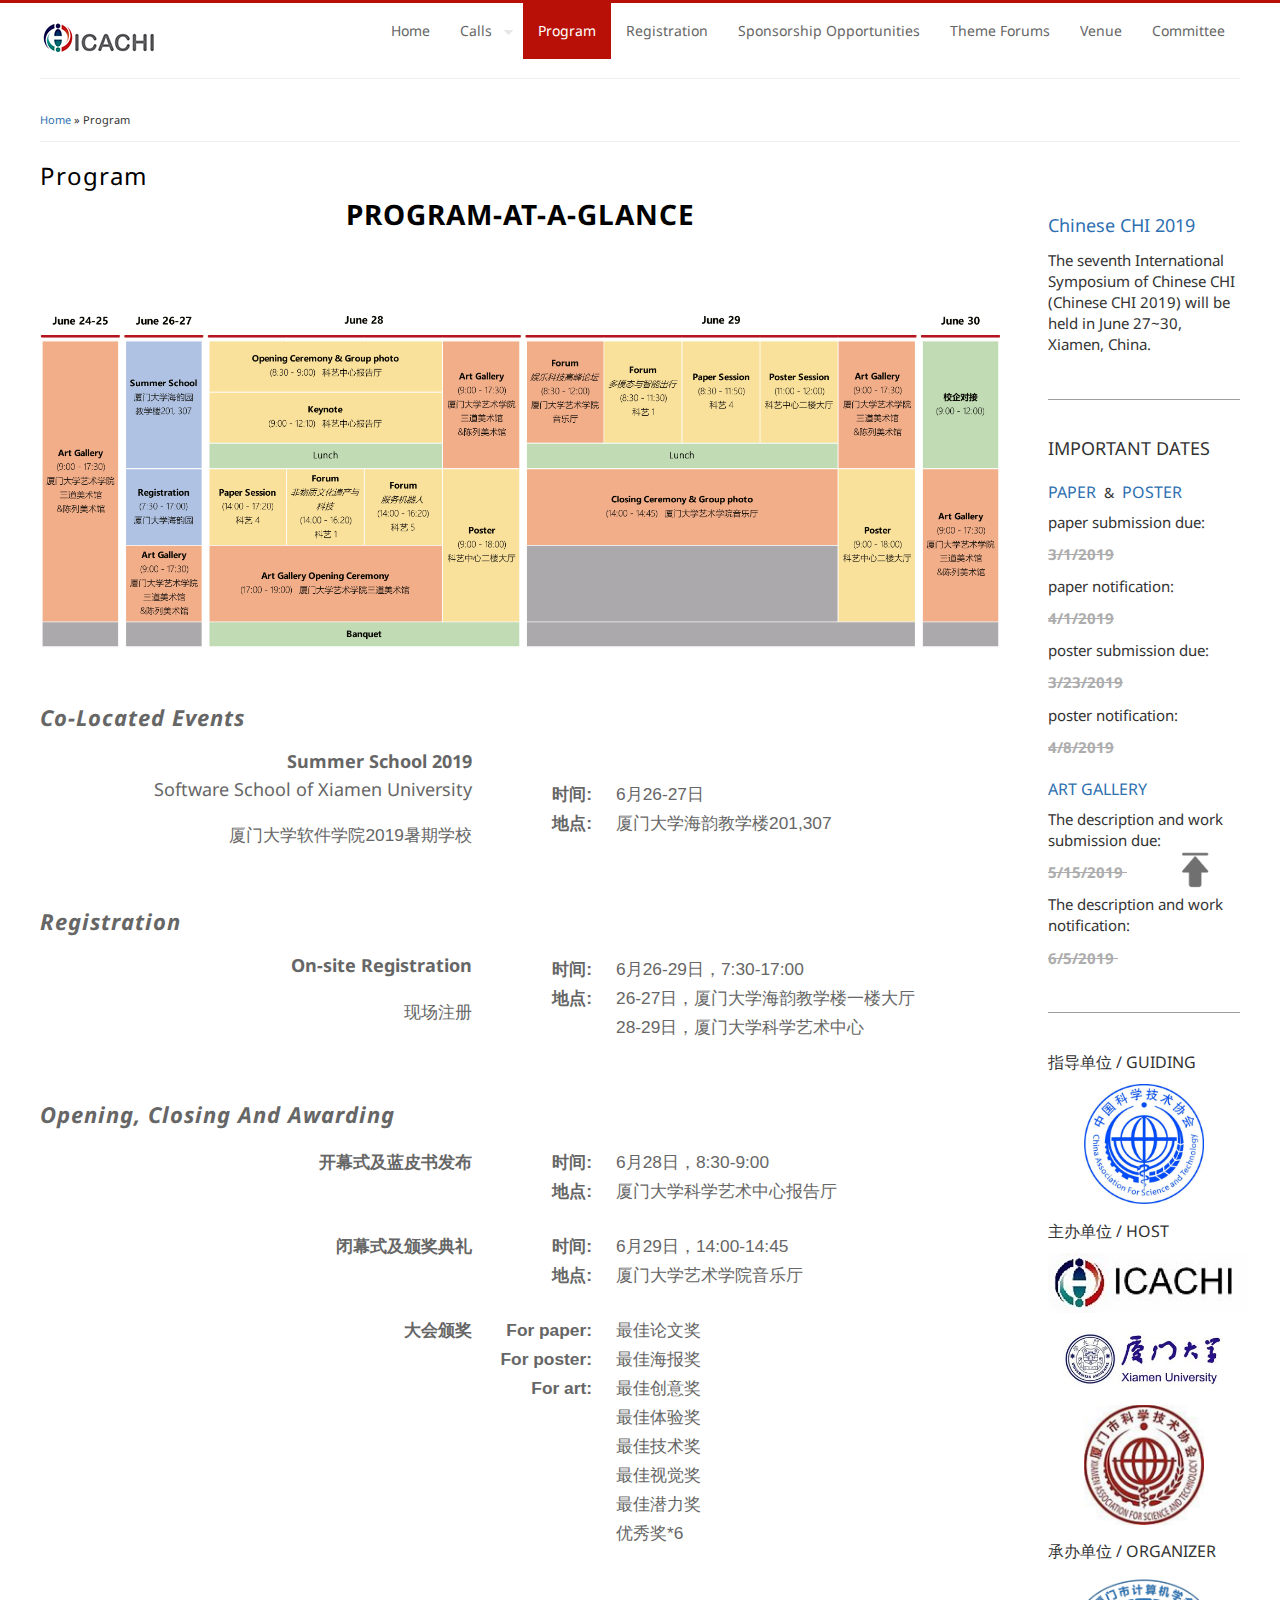
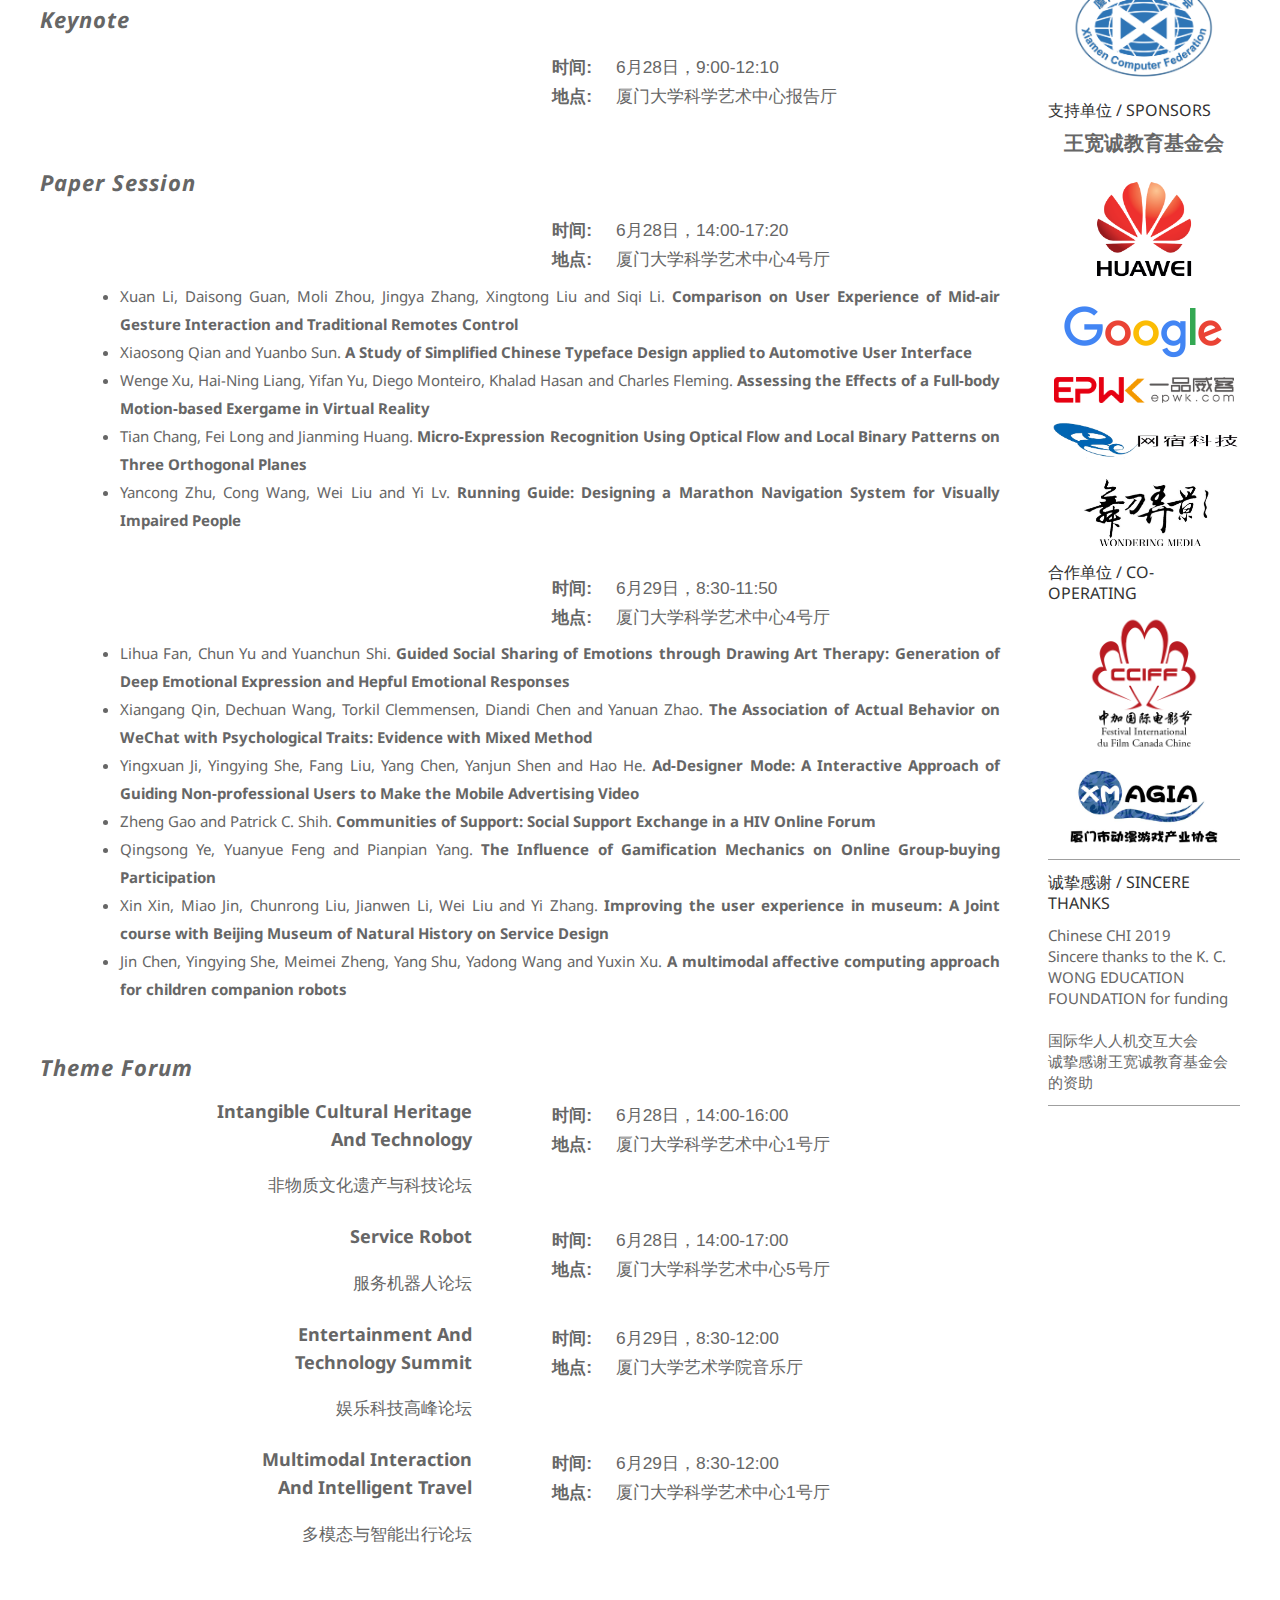
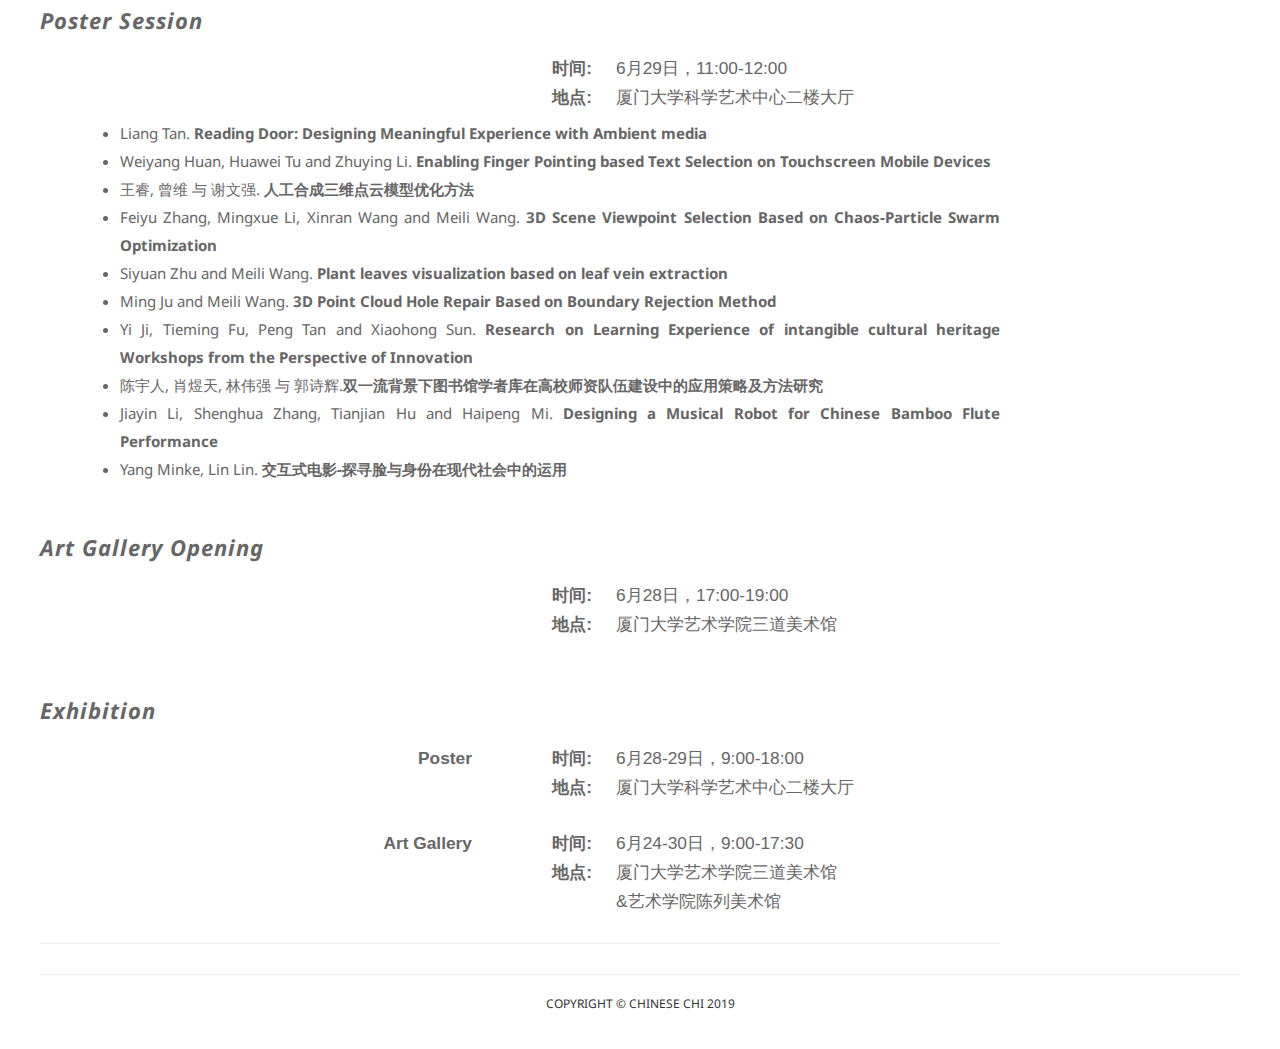
<file: node/6.html>
<!DOCTYPE html>
<html lang="en" dir="ltr">
<head>
<meta charset="utf-8" />
<link rel="shortcut icon" href="../sites/default/files/favicon.ico" type="image/vnd.microsoft.icon" />
<meta name="description" content="Chinese CHI作为ICACHI的旗舰会议，此次Chinese CHI 2019国际研讨大会将为全世界华人HCI研究工作者提供一个产业学术交流的机会，希望全世界华人HCI产业与学术研究工作者能够拥跃参与，相互切搓交流，共襄盛举。" />
<meta name="abstract" content="Chinese CHI作为ICACHI的旗舰会议，此次Chinese CHI 2019国际研讨大会将为全世界华人HCI研究工作者提供一个产业学术交流的机会." />
<meta name="keywords" content="CHINESE CHI 2019, cichi 2019,全球华人人机交互大会,ICACHI,chchi,chinese chi" />
<meta name="robots" content="follow, index" />
<meta name="news_keywords" content="CHINESE CHI 2019, cichi 2019,全球华人人机交互大会,ICACHI,chchi,chinese chi" />
<meta name="generator" content="Drupal 7 (https://www.drupal.org)" />
<link rel="image_src" href="../sites/all/themes/business/images/banner3.jpg" />
<link rel="canonical" href="6.html" />
<link rel="shortlink" href="6.html" />
<meta name="msvalidate.01" content="SOMESTRINGGOESHERE" />
<meta name="baidu-site-verification" content="SOMESTRINGGOESHERE" />
<meta name="google-site-verification" content="SOMESTRINGGOESHERE" />
<meta name="norton-safeweb-site-verification" content="SOMESTRINGGOESHERE" />
<meta name="p:domain_verify" content="SOMESTRINGGOESHERE" />
<meta name="yandex-verification" content="SOMESTRINGGOESHERE" />
<title>Program | Home</title>
<style type="text/css" media="all">@import url("../modules/system/system.base-plq0kq.css");
@import url("../modules/system/system.menus-plq0kq.css");
@import url("../modules/system/system.messages-plq0kq.css");
@import url("../modules/system/system.theme-plq0kq.css");
</style>
<style type="text/css" media="all">@import url("../modules/field/theme/field-plq0kq.css");
@import url("../modules/node/node-plq0kq.css");
@import url("../modules/user/user-plq0kq.css");
@import url("../sites/all/modules/views/css/views-plq0kq.css");
@import url("../sites/all/modules/ckeditor/css/ckeditor-plq0kq.css");
</style>
<style type="text/css" media="all">@import url("../sites/all/modules/ctools/css/ctools-plq0kq.css");
</style>
<style type="text/css" media="all">@import url("../sites/all/themes/business/style-plq0kq.css");
@import url("../sites/all/themes/business/color/colors-plq0kq.css");
</style>
<script type="text/javascript" src="../misc/jquery-v=1.4.4.js"></script>
<script type="text/javascript" src="../misc/jquery.once-v=1.2.js"></script>
<script type="text/javascript" src="../misc/drupal-plq0kq.js"></script>
<script type="text/javascript" src="../sites/all/themes/business/js/superfish-plq0kq.js"></script>
<script type="text/javascript" src="../sites/all/themes/business/js/supersubs-plq0kq.js"></script>
<script type="text/javascript" src="../sites/all/themes/business/js/sfmenu-plq0kq.js"></script>
<script type="text/javascript">
<!--//--><![CDATA[//><!--
jQuery.extend(Drupal.settings, {"basePath":"\/","pathPrefix":"","ajaxPageState":{"theme":"business","theme_token":"gnrP01D2QO8sae_iSb1smSqUkkKqhZlRv2-VNznjcu8","js":{"misc\/jquery.js":1,"misc\/jquery.once.js":1,"misc\/drupal.js":1,"sites\/all\/themes\/business\/js\/superfish.js":1,"sites\/all\/themes\/business\/js\/supersubs.js":1,"sites\/all\/themes\/business\/js\/sfmenu.js":1},"css":{"modules\/system\/system.base.css":1,"modules\/system\/system.menus.css":1,"modules\/system\/system.messages.css":1,"modules\/system\/system.theme.css":1,"modules\/field\/theme\/field.css":1,"modules\/node\/node.css":1,"modules\/user\/user.css":1,"sites\/all\/modules\/views\/css\/views.css":1,"sites\/all\/modules\/ckeditor\/css\/ckeditor.css":1,"sites\/all\/modules\/ctools\/css\/ctools.css":1,"sites\/all\/themes\/business\/style.css":1,"sites\/all\/themes\/business\/color\/colors.css":1}}});
//--><!]]>
</script>
	<script>
(function(){
    var bp = document.createElement('script');
    var curProtocol = window.location.protocol.split(':')[0];
    if (curProtocol === 'https') {
        bp.src = 'https://zz.bdstatic.com/linksubmit/push.js';
    }
    else {
        bp.src = 'http://push.zhanzhang.baidu.com/push.js';
    }
    var s = document.getElementsByTagName("script")[0];
    s.parentNode.insertBefore(bp, s);
})();
</script>
<!--[if lt IE 9]><script src="/sites/all/themes/business/js/html5.js"></script><![endif]-->
</head>
<body class="html not-front not-logged-in no-sidebars page-node page-node- page-node-6 node-type-page">
    
<div id="wrap">
<meta name="google-site-verification" content="Juf7wKGEZMLpqO9ZufLSePgrzNdNkwlEU5gmCQP27uk" />
<meta name="keywords" content="CHI" />
<meta name="keywords" content="CHINESE CHI 2019" />
<meta name="keywords" content="全球华人人机交互大会" />
<meta name="keywords" content="chchi2019" />
<meta name="keywords" content="ICACHI" />
<meta name="keywords" content="chchi" />
<meta name="description" content="Chinese CHI作为ICACHI的旗舰会议，2019年在厦门举办。HCI是Human–Computer Interaction的简称，旨在探讨使用者与机器间的互动。此次Chinese CHI 2019国际研讨大会将为全世界华人HCI研究工作者提供一个产业学术交流的机会，希望全世界华人HCI产业与学术研究工作者能够拥跃参与，相互切搓交流，共襄盛举。" />
  <header id="header" class="clearfix" role="banner">

    <div>
             <div id="logo">
        <a href="http://icachi.org/" title="Home"><img src="../sites/default/files/logo.png" alt="Home" /></a>
        </div>
           
    </div>
    <nav id="navigation" class="clearfix" role="navigation">
      <div id="main-menu">
        <ul class="menu"><li class="first leaf"><a href="../index.html">Home</a></li>
<li class="expanded"><a href="5.html">Calls</a><ul class="menu"><li class="first leaf"><a href="5.html#PAPER" title="">Paper</a></li>
<li class="last leaf"><a href="5.html#POSTER" title="">Poster</a></li>
<li class="last leaf"><a href="2.html#Art" title="">Art Gallery</a></li> 
</ul></li>
<li class="leaf active-trail"><a href="6.html" class="active-trail active">Program</a></li>
<li class="leaf"><a href="8.html">Registration</a></li>
<li class="leaf"><a href="1.html">Sponsorship Opportunities</a></li>
<li class="leaf"><a href="10.html">Theme Forums</a></li>
<li class="leaf"><a href="7.html">Venue</a></li>
<li class="last leaf"><a href="4.html">Committee</a></li>
</ul>      </div>
    </nav><!-- end main-menu -->
  </header>
  
  
  
  <div id="main">
    <section id="post-content" role="main">
    <div id="breadcrumbs"><h2 class="element-invisible">You are here</h2><nav class="breadcrumb"><a href="../index.html">Home</a> » Program</nav></div>                <h1 class="page-title">Program</h1>                    <div class="region region-content">
                          
     <!--侧边栏-->
	<div style="width:20%;float:right">
		<div style="width:80%;float:right">
			<div style="text-align:left">
			
			<!--brief introduction-->
			
					<a href="../index.html" title="" style="font-size:18px; line-height:50px; ">Chinese CHI 2019</a>
			<p ><span style="font-size:15px">The seventh International Symposium of Chinese CHI (Chinese CHI 2019) will be held in June 27~30, Xiamen, China.</p>
			
			<p class="rtecenter"> </p>
			
			<!--important date-->
			<hr style="height:0.5px"/><p> </p>
					<p ><span style="font-size:18px">IMPORTANT DATES</span></p>
					<a href="../node/5.html" title="" style="font-size:16px; line-height:40px; ">PAPER</a>&nbsp&nbsp&&nbsp&nbsp<a href="../node/5.html#POSTER" title="" style="font-size:16px; line-height:40px; ">POSTER</a>
			<p ><span style="font-size:15px">paper submission due:</p>
			<p ><strong><span style="font-size:15px;color: #ADADAD"><del>3/1/2019</del></span></strong></p>
			
			<p ><span style="font-size:15px">paper notification:</p>
			<p ><strong><span style="font-size:15px; color: #ADADAD"><del>4/1/2019</del></span></strong></p>
			
			<p ><span style="font-size:15px">poster submission due:</p>
			<p ><strong><span style="font-size:15px; color: #ADADAD"><del>3/23/2019</del></span></strong></p>
			
			<p ><span style="font-size:15px">poster notification:</p>
			<p ><strong><span style="font-size:15px; color: #ADADAD"><del>4/8/2019</del></span></strong></p>
			
			<a href="../node/2.html" title="" style="font-size:16px; line-height:40px; ">ART GALLERY</a>
			<p ><span style="font-size:15px">The description and work submission due:</p>
			<p ><strong><span style="font-size:15px; color: #ADADAD""><del>5/15/2019 </del></span></strong></p>
			
			<p ><span style="font-size:15px">The description and work notification: </p>
        <p ><strong><span style="font-size:15px; color: #ADADAD"><del>6/5/2019 </del></p></span></strong>
			<p> </p>
			
			<!--host-->
			<hr/><p> </p>
			<p ><span style="font-size:16px">指导单位 / GUIDING</span></p>
      			<p class="rtecenter"> </p>
      			<p class="rtecenter"><img src="../sites/all/themes/business/images/ZGKX.jpg" height="120px" /></p>
      			<p> </p>
      			<p><span style="font-size:16px">主办单位 / HOST</span></p>
      			<p class="rtecenter"> </p>
      			<p class="rtecenter"><img src="../sites/all/themes/business/logo.jpg" /></p>
     			<p></p>
      			<p class="rtecenter"><img src="../sites/all/themes/business/images/xiamenUniversity.jpg" height="60px" /></p>
        		<p></p>
      			<p class="rtecenter"><img src="../sites/all/themes/business/images/XMKX.jpg" height="120px" /></p>
      			<p class="rtecenter"> </p>
      			<p><span style="font-size:16px">承办单位 / ORGANIZER</span></p>
      			<p class="rtecenter"> </p>
      			<p class="rtecenter"><img src="../sites/all/themes/business/images/XMCF.png" height="110px" /></p>
      			<p class="rtecenter"> </p>
      			<p ><span style="font-size:16px">支持单位 / SPONSORS</span></p>
      			<p class="rtecenter"> </p>
      			<p style="font-size:20px;color: #666666;" align="center"><strong>王宽诚教育基金会</strong></p>
      			<p class="rtecenter"><img src="../sites/all/themes/business/images/HUAWEI.png" height="120px" /></p>
      			<p class="rtecenter"><img src="../sites/all/themes/business/google.png" /></p>
      			<p class="rtecenter"><img src="../sites/all/themes/business/images/YPWK.png" height="26PX"/></p>
            <p class="rtecenter"><img src="../sites/all/themes/business/images/WSKJ.png" height="43px"/></p>
            <p class="rtecenter"><img src="../sites/all/themes/business/images/WDNY.png" height="67px" width="80%"/></p>
      			<p class="rtecenter"> </p>
      			<p><span style="font-size:16px">合作单位 / CO-OPERATING</span></p>
      			<p class="rtecenter"> </p>
      			<p class="rtecenter"><img src="../sites/all/themes/business/images/zhongjia.jpg" height="140px" /></p>
    			<p class="rtecenter"><img src="../sites/all/themes/business/images/DMYX.jpg" height="72px" /></p>
      			<p class="rtecenter"> </p>
      			<!--Sincere thanks-->
            		<hr/><p> </p>
            		<p><span style="font-size:16px">诚挚感谢 / SINCERE THANKS</span></p>
            		<p class="rtecenter"> </p>
            		<p style="font-size:15px;color: #666666">Chinese CHI 2019<br>Sincere thanks to the K. C. WONG EDUCATION FOUNDATION for funding<br> <br>国际华人人机交互大会<br>诚挚感谢王宽诚教育基金会的资助</p>
            		<p class="rtecenter"> </p>
      			<!--sponsor-->
      			<hr/><p> </p>
			
			
			
			
			
			</div>
		</div>
	</div>
	
    <!--正文部分-->
<div style="width:80%">
  <div class="node node-page node-full">
  	<h1 class="rtecenter"><span style="font-size:28px"><strong>PROGRAM-AT-A-GLANCE</strong></span></h1>
  	<div align="center" style="margin:0;padding:0; width:100%;height:60px;background-color:white;overflow:hidden;"></div> 
    <div class="field field-name-body field-type-text-with-summary field-label-hidden"><div class="field-items"><div class="field-item even"><p style="font-size:18px; line-height:28px; "></p>
<img src="../sites/all/themes/business/images/Program0625.jpg" style="cursor:pointer;width: 100%">
<div align="center" style="margin:0;padding:0; width:100%;height:50px;background-color:white;overflow:hidden;"></div> 
<h4><em style="font-size:22px; line-height:28px;color:#666666 "><strong>Co-Located Events</strong></em></h4>
<p> </p>

<div style="margin-top: 15px">
  <div class="rtecenter" style="display:inline-block;padding-left: 0px;padding-right: 5px;margin-left: 0px;margin-right: 5px;width:45%;vertical-align: middle;">
<p style="font-size:18px; line-height:28px;color:#666666;text-align:right; text-justify:inter-ideograph;"><strong>Summer School 2019</strong><br>Software School of Xiamen University</p>
<p class="rtejustify" style="text-align:right; text-justify:inter-ideograph;"><span style="font-size:26pt"><span style="font-family:calibri"><span style="font-size:13pt"><span style="font-family:helvetica"><span style="color:#666666;">
  厦门大学软件学院2019暑期学校
</span></span></span></span></span></p>
  </div>
  <div class="rtecenter" style="display:inline-block;padding-left: 5px;padding-right: 5px;margin-left: 5px;margin-right: 5px;width:10%;vertical-align: top;" >
    <p class="rtejustify" style="text-align:right; text-justify:inter-ideograph;"><span style="font-size:26pt"><span style="font-family:calibri"><span style="font-size:13pt"><span style="font-family:helvetica"><span style="color:#666666;"><br><strong>时间:</strong><br><strong>地点:</strong></span></span></span></span></span></p>
   
  </div>
  <div class="rtecenter" style="display:inline-block;padding-left: 5px;padding-right: 5px;margin-left: 5px;margin-right: 5px;width:33%;vertical-align: top;" >
    <p class="rtejustify" style="text-align:left; text-justify:inter-ideograph;"><span style="font-size:26pt"><span style="font-family:calibri"><span style="font-size:13pt"><span style="font-family:helvetica"><span style="color:#666666;"><br>6月26-27日<br>厦门大学海韵教学楼201,307</span></span></span></span></span></p>
  </div>
</div>

<div align="center" style="margin:0;padding:0; width:100%;height:50px;background-color:white;overflow:hidden;"></div> 
<h4><em style="font-size:22px; line-height:28px;color:#666666 "><strong>Registration</strong></em></h4>
<p> </p>
<div style="margin-top: 15px">
  <div class="rtecenter" style="display:inline-block;padding-left: 0px;padding-right: 5px;margin-left: 0px;margin-right: 5px;width:45%;vertical-align: middle;">
  	<p style="font-size:18px; line-height:28px;color:#666666;text-align:right; text-justify:inter-ideograph;"><strong>On-site Registration</strong></p>
<p class="rtejustify" style="text-align:right; text-justify:inter-ideograph;"><span style="font-size:26pt"><span style="font-family:calibri"><span style="font-size:13pt"><span style="font-family:helvetica"><span style="color:#666666;">
  现场注册
</span></span></span></span></span></p>
  </div>
  <div class="rtecenter" style="display:inline-block;padding-left: 5px;padding-right: 5px;margin-left: 5px;margin-right: 5px;width:10%;vertical-align: top;" >
    <p class="rtejustify" style="text-align:right; text-justify:inter-ideograph;"><span style="font-size:26pt"><span style="font-family:calibri"><span style="font-size:13pt"><span style="font-family:helvetica"><span style="color:#666666;"><strong>时间:</strong><br><strong>地点:</strong></span></span></span></span></span></p>
   
  </div>
  <div class="rtecenter" style="display:inline-block;padding-left: 5px;padding-right: 5px;margin-left: 5px;margin-right: 5px;width:33%;vertical-align: top;" >
    <p class="rtejustify" style="text-align:left; text-justify:inter-ideograph;"><span style="font-size:26pt"><span style="font-family:calibri"><span style="font-size:13pt"><span style="font-family:helvetica"><span style="color:#666666;">6月26-29日，7:30-17:00<br>26-27日，厦门大学海韵教学楼一楼大厅<br>28-29日，厦门大学科学艺术中心</span></span></span></span></span></p>
  </div>
</div>

<div align="center" style="margin:0;padding:0; width:100%;height:50px;background-color:white;overflow:hidden;"></div> 
<h4><em style="font-size:22px; line-height:28px;color:#666666 "><strong>Opening, Closing and Awarding</strong></em></h4>
<p> </p>
<div style="margin-top: 15px">
  <div class="rtecenter" style="display:inline-block;padding-left: 0px;padding-right: 5px;margin-left: 0px;margin-right: 5px;width:45%;vertical-align: middle;">
<p class="rtejustify" style="text-align:right; text-justify:inter-ideograph;"><span style="font-size:26pt"><span style="font-family:calibri"><span style="font-size:13pt"><span style="font-family:helvetica"><span style="color:#666666;">
  <strong>开幕式及蓝皮书发布</strong>
</span></span></span></span></span></p>
  </div>
  <div class="rtecenter" style="display:inline-block;padding-left: 5px;padding-right: 5px;margin-left: 5px;margin-right: 5px;width:10%;vertical-align: top;" >
    <p class="rtejustify" style="text-align:right; text-justify:inter-ideograph;"><span style="font-size:26pt"><span style="font-family:calibri"><span style="font-size:13pt"><span style="font-family:helvetica"><span style="color:#666666;"><strong>时间:</strong><br><strong>地点:</strong></span></span></span></span></span></p>
   
  </div>
  <div class="rtecenter" style="display:inline-block;padding-left: 5px;padding-right: 5px;margin-left: 5px;margin-right: 5px;width:33%;vertical-align: top;" >
    <p class="rtejustify" style="text-align:left; text-justify:inter-ideograph;"><span style="font-size:26pt"><span style="font-family:calibri"><span style="font-size:13pt"><span style="font-family:helvetica"><span style="color:#666666;">6月28日，8:30-9:00<br>厦门大学科学艺术中心报告厅</span></span></span></span></span></p>
  </div>
</div>
<div style="margin-top: 15px">
  <div class="rtecenter" style="display:inline-block;padding-left: 0px;padding-right: 5px;margin-left: 0px;margin-right: 5px;width:45%;vertical-align: middle;">
<p class="rtejustify" style="text-align:right; text-justify:inter-ideograph;"><span style="font-size:26pt"><span style="font-family:calibri"><span style="font-size:13pt"><span style="font-family:helvetica"><span style="color:#666666;">
  <strong>闭幕式及颁奖典礼</strong>
</span></span></span></span></span></p>
  </div>
  <div class="rtecenter" style="display:inline-block;padding-left: 5px;padding-right: 5px;margin-left: 5px;margin-right: 5px;width:10%;vertical-align: top;" >
    <p class="rtejustify" style="text-align:right; text-justify:inter-ideograph;"><span style="font-size:26pt"><span style="font-family:calibri"><span style="font-size:13pt"><span style="font-family:helvetica"><span style="color:#666666;"><strong>时间:</strong><br><strong>地点:</strong></span></span></span></span></span></p>
   
  </div>
  <div class="rtecenter" style="display:inline-block;padding-left: 5px;padding-right: 5px;margin-left: 5px;margin-right: 5px;width:33%;vertical-align: top;" >
    <p class="rtejustify" style="text-align:left; text-justify:inter-ideograph;"><span style="font-size:26pt"><span style="font-family:calibri"><span style="font-size:13pt"><span style="font-family:helvetica"><span style="color:#666666;">6月29日，14:00-14:45<br>厦门大学艺术学院音乐厅</span></span></span></span></span></p>
  </div>
</div>
<div style="margin-top: 15px">
  <div class="rtecenter" style="display:inline-block;padding-left: 0px;padding-right: 5px;margin-left: 0px;margin-right: 5px;width:45%;vertical-align: middle;">
<p class="rtejustify" style="text-align:right; text-justify:inter-ideograph;"><span style="font-size:26pt"><span style="font-family:calibri"><span style="font-size:13pt"><span style="font-family:helvetica"><span style="color:#666666;">
  <strong>大会颁奖</strong>
</span></span></span></span></span></p>
  </div>
  <div class="rtecenter" style="display:inline-block;padding-left: 5px;padding-right: 5px;margin-left: 5px;margin-right: 5px;width:10%;vertical-align: top;" >
    <p class="rtejustify" style="text-align:right; text-justify:inter-ideograph;"><span style="font-size:26pt"><span style="font-family:calibri"><span style="font-size:13pt"><span style="font-family:helvetica"><span style="color:#666666;"><strong>For paper:</strong><br><strong>For poster:</strong><br><strong>For art:</strong></span></span></span></span></span></p>
   
  </div>
  <div class="rtecenter" style="display:inline-block;padding-left: 5px;padding-right: 5px;margin-left: 5px;margin-right: 5px;width:33%;vertical-align: top;" >
    <p class="rtejustify" style="text-align:left; text-justify:inter-ideograph;"><span style="font-size:26pt"><span style="font-family:calibri"><span style="font-size:13pt"><span style="font-family:helvetica"><span style="color:#666666;">最佳论文奖<br>最佳海报奖<br>最佳创意奖<br>最佳体验奖<br>最佳技术奖<br>最佳视觉奖<br>最佳潜力奖<br>优秀奖*6</span></span></span></span></span></p>
  </div>
</div>

<div align="center" style="margin:0;padding:0; width:100%;height:50px;background-color:white;overflow:hidden;"></div> 
<h4><em style="font-size:22px; line-height:28px;color:#666666 "><strong>Keynote</strong></em></h4>
<p> </p>
<div style="margin-top: 15px">
  <div class="rtecenter" style="display:inline-block;padding-left: 0px;padding-right: 5px;margin-left: 0px;margin-right: 5px;width:45%;vertical-align: middle;">
<p class="rtejustify" style="text-align:right; text-justify:inter-ideograph;"><span style="font-size:26pt"><span style="font-family:calibri"><span style="font-size:13pt"><span style="font-family:helvetica"><span style="color:#666666;">
  <strong></strong>
</span></span></span></span></span></p>
  </div>
  <div class="rtecenter" style="display:inline-block;padding-left: 5px;padding-right: 5px;margin-left: 5px;margin-right: 5px;width:10%;vertical-align: top;" >
    <p class="rtejustify" style="text-align:right; text-justify:inter-ideograph;"><span style="font-size:26pt"><span style="font-family:calibri"><span style="font-size:13pt"><span style="font-family:helvetica"><span style="color:#666666;"><strong>时间:</strong><br><strong>地点:</strong></span></span></span></span></span></p>
   
  </div>
  <div class="rtecenter" style="display:inline-block;padding-left: 5px;padding-right: 5px;margin-left: 5px;margin-right: 5px;width:33%;vertical-align: top;" >
    <p class="rtejustify" style="text-align:left; text-justify:inter-ideograph;"><span style="font-size:26pt"><span style="font-family:calibri"><span style="font-size:13pt"><span style="font-family:helvetica"><span style="color:#666666;">6月28日，9:00-12:10<br>厦门大学科学艺术中心报告厅</span></span></span></span></span></p>
  </div>
</div>

<div align="center" style="margin:0;padding:0; width:100%;height:50px;background-color:white;overflow:hidden;"></div> 
<h4><em style="font-size:22px; line-height:28px;color:#666666 "><strong>Paper Session</strong></em></h4>
<p> </p>
<div style="margin-top: 15px">
  <div class="rtecenter" style="display:inline-block;padding-left: 0px;padding-right: 5px;margin-left: 0px;margin-right: 5px;width:45%;vertical-align: middle;">
<p class="rtejustify" style="text-align:right; text-justify:inter-ideograph;"><span style="font-size:26pt"><span style="font-family:calibri"><span style="font-size:13pt"><span style="font-family:helvetica"><span style="color:#666666;">
  <strong></strong>
</span></span></span></span></span></p>
  </div>
  <div class="rtecenter" style="display:inline-block;padding-left: 5px;padding-right: 5px;margin-left: 5px;margin-right: 5px;width:10%;vertical-align: top;" >
    <p class="rtejustify" style="text-align:right; text-justify:inter-ideograph;"><span style="font-size:26pt"><span style="font-family:calibri"><span style="font-size:13pt"><span style="font-family:helvetica"><span style="color:#666666;"><strong>时间:</strong><br><strong>地点:</strong></span></span></span></span></span></p>
   
  </div>
  <div class="rtecenter" style="display:inline-block;padding-left: 5px;padding-right: 5px;margin-left: 5px;margin-right: 5px;width:33%;vertical-align: top;" >
    <p class="rtejustify" style="text-align:left; text-justify:inter-ideograph;"><span style="font-size:26pt"><span style="font-family:calibri"><span style="font-size:13pt"><span style="font-family:helvetica"><span style="color:#666666;">6月28日，14:00-17:20<br>厦门大学科学艺术中心4号厅</span></span></span></span></span></p>
  </div>
</div>
<div style="margin-left:80px;font-size:18px; line-height:28px;color:#666666;text-align:justify; text-justify:inter-ideograph;">
<ul style="font-size:15px; line-height:28px; ">
<li>Xuan Li, Daisong Guan, Moli Zhou, Jingya Zhang, Xingtong Liu and Siqi Li. <strong>Comparison on User Experience of Mid-air Gesture Interaction and Traditional Remotes Control</strong></li>
<li>Xiaosong Qian and Yuanbo Sun. <strong>A Study of Simpliﬁed Chinese Typeface Design applied to Automotive User Interface</strong></li>
<li>Wenge Xu, Hai-Ning Liang, Yifan Yu, Diego Monteiro, Khalad Hasan and Charles Fleming. <strong>Assessing the Effects of a Full-body Motion-based Exergame in Virtual Reality</strong></li>
<li>Tian Chang, Fei Long and Jianming Huang. <strong>Micro-Expression Recognition Using Optical Flow and Local Binary Patterns on Three Orthogonal Planes</strong></li>
<li>Yancong Zhu, Cong Wang, Wei Liu and Yi Lv. <strong>Running Guide: Designing a Marathon Navigation System for Visually Impaired People</strong></li>

</ul></div>
<br>


<!--<div style="margin-left:65px;color:#666666">
<ul style="font-size:15px; line-height:28px; ">
<li><strong>Comparison on User Experience of Mid-air Gesture Interaction and Traditional Remotes Control</strong>Xuan Li, Daisong Guan, Moli Zhou, Jingya Zhang, Xingtong Liu and Siqi Li. </li>
<li><strong>A Study of Simpliﬁed Chinese Typeface Design applied to Automotive User Interface</strong>Xiaosong Qian and Yuanbo Sun. </li>
<li><strong>Assessing the Effects of a Full-body Motion-based Exergame in Virtual Reality</strong>Wenge Xu, Hai-Ning Liang, Yifan Yu, Diego Monteiro, Khalad Hasan and Charles Fleming. </li>
<li><strong>Micro-Expression Recognition Using Optical Flow and Local Binary Patterns on Three Orthogonal Planes</strong>Tian Chang, Fei Long and Jianming Huang. </li>
<li><strong>Running Guide: Designing a Marathon Navigation System for Visually Impaired People</strong>Yancong Zhu, Cong Wang, Wei Liu and Yi Lv. </li>
<li><strong>A multimodal affective computing approach for children companion robots</strong>Jin Chen, Yingying She, Meimei Zheng, Yang Shu, Yadong Wang and Yuxin Xu. </li>
</ul></div>-->
<div style="margin-top: 15px">
  <div class="rtecenter" style="display:inline-block;padding-left: 0px;padding-right: 5px;margin-left: 0px;margin-right: 5px;width:45%;vertical-align: middle;">
<p class="rtejustify" style="text-align:right; text-justify:inter-ideograph;"><span style="font-size:26pt"><span style="font-family:calibri"><span style="font-size:13pt"><span style="font-family:helvetica"><span style="color:#666666;">
  <strong></strong>
</span></span></span></span></span></p>
  </div>
  <div class="rtecenter" style="display:inline-block;padding-left: 5px;padding-right: 5px;margin-left: 5px;margin-right: 5px;width:10%;vertical-align: top;" >
    <p class="rtejustify" style="text-align:right; text-justify:inter-ideograph;"><span style="font-size:26pt"><span style="font-family:calibri"><span style="font-size:13pt"><span style="font-family:helvetica"><span style="color:#666666;"><strong>时间:</strong><br><strong>地点:</strong></span></span></span></span></span></p>
   
  </div>
  <div class="rtecenter" style="display:inline-block;padding-left: 5px;padding-right: 5px;margin-left: 5px;margin-right: 5px;width:33%;vertical-align: top;" >
    <p class="rtejustify" style="text-align:left; text-justify:inter-ideograph;"><span style="font-size:26pt"><span style="font-family:calibri"><span style="font-size:13pt"><span style="font-family:helvetica"><span style="color:#666666;">6月29日，8:30-11:50<br>厦门大学科学艺术中心4号厅</span></span></span></span></span></p>
  </div>
</div>
<div style="margin-left:80px;font-size:18px; line-height:28px;color:#666666;text-align:justify; text-justify:inter-ideograph;">
<ul style="font-size:15px; line-height:28px; ">
	<li>Lihua Fan, Chun Yu and Yuanchun Shi. <strong>Guided Social Sharing of Emotions through Drawing Art Therapy: Generation of Deep Emotional Expression and Hepful Emotional Responses</strong></li>
	<li>Xiangang Qin, Dechuan Wang, Torkil Clemmensen, Diandi Chen and Yanuan Zhao. <strong>The Association of Actual Behavior on WeChat with Psychological Traits: Evidence with Mixed Method</strong></li>
	<li>Yingxuan Ji, Yingying She, Fang Liu, Yang Chen, Yanjun Shen and Hao He. <strong>Ad-Designer Mode: A Interactive Approach of Guiding Non-professional Users to Make the Mobile Advertising Video</strong></li>
	<li>Zheng Gao and Patrick C. Shih. <strong>Communities of Support: Social Support Exchange in a HIV Online Forum</strong></li>
	<li>Qingsong Ye, Yuanyue Feng and Pianpian Yang. <strong>The Influence of Gamification Mechanics on Online Group-buying Participation</strong></li>
	<li>Xin Xin, Miao Jin, Chunrong Liu, Jianwen Li, Wei Liu and Yi Zhang. <strong>Improving the user experience in museum: A Joint course with Beijing Museum of Natural History on Service Design</strong></li>
	<li>Jin Chen, Yingying She, Meimei Zheng, Yang Shu, Yadong Wang and Yuxin Xu. <strong>A multimodal affective computing approach for children companion robots</strong></li>
</ul>
</div>

<div align="center" style="margin:0;padding:0; width:100%;height:50px;background-color:white;overflow:hidden;"></div> 
<h4><em style="font-size:22px; line-height:28px;color:#666666 "><strong>Theme Forum</strong></em></h4>
<p> </p>
<div style="margin-top: 15px">
  <div class="rtecenter" style="display:inline-block;padding-left: 0px;padding-right: 5px;margin-left: 0px;margin-right: 5px;width:45%;vertical-align: middle;">
  	<p style="font-size:18px; line-height:28px;color:#666666;text-align:right; text-justify:inter-ideograph;"><strong>Intangible Cultural Heritage<br> And Technology</strong></p>
<p class="rtejustify" style="text-align:right; text-justify:inter-ideograph;"><span style="font-size:26pt"><span style="font-family:calibri"><span style="font-size:13pt"><span style="font-family:helvetica"><span style="color:#666666;">
  非物质文化遗产与科技论坛
</span></span></span></span></span></p>
  </div>
  <div class="rtecenter" style="display:inline-block;padding-left: 5px;padding-right: 5px;margin-left: 5px;margin-right: 5px;width:10%;vertical-align: top;" >
    <p class="rtejustify" style="text-align:right; text-justify:inter-ideograph;"><span style="font-size:26pt"><span style="font-family:calibri"><span style="font-size:13pt"><span style="font-family:helvetica"><span style="color:#666666;"><strong>时间:</strong><br><strong>地点:</strong></span></span></span></span></span></p>
   
  </div>
  <div class="rtecenter" style="display:inline-block;padding-left: 5px;padding-right: 5px;margin-left: 5px;margin-right: 5px;width:33%;vertical-align: top;" >
    <p class="rtejustify" style="text-align:left; text-justify:inter-ideograph;"><span style="font-size:26pt"><span style="font-family:calibri"><span style="font-size:13pt"><span style="font-family:helvetica"><span style="color:#666666;">6月28日，14:00-16:00<br>厦门大学科学艺术中心1号厅</span></span></span></span></span></p>
  </div>
</div>
<div style="margin-top: 15px">
  <div class="rtecenter" style="display:inline-block;padding-left: 0px;padding-right: 5px;margin-left: 0px;margin-right: 5px;width:45%;vertical-align: middle;">
  	<p style="font-size:18px; line-height:28px;color:#666666;text-align:right; text-justify:inter-ideograph;"><strong>Service Robot</strong></p>
<p class="rtejustify" style="text-align:right; text-justify:inter-ideograph;"><span style="font-size:26pt"><span style="font-family:calibri"><span style="font-size:13pt"><span style="font-family:helvetica"><span style="color:#666666;">
  服务机器人论坛
</span></span></span></span></span></p>
  </div>
  <div class="rtecenter" style="display:inline-block;padding-left: 5px;padding-right: 5px;margin-left: 5px;margin-right: 5px;width:10%;vertical-align: top;" >
    <p class="rtejustify" style="text-align:right; text-justify:inter-ideograph;"><span style="font-size:26pt"><span style="font-family:calibri"><span style="font-size:13pt"><span style="font-family:helvetica"><span style="color:#666666;"><strong>时间:</strong><br><strong>地点:</strong></span></span></span></span></span></p>
   
  </div>
  <div class="rtecenter" style="display:inline-block;padding-left: 5px;padding-right: 5px;margin-left: 5px;margin-right: 5px;width:33%;vertical-align: top;" >
    <p class="rtejustify" style="text-align:left; text-justify:inter-ideograph;"><span style="font-size:26pt"><span style="font-family:calibri"><span style="font-size:13pt"><span style="font-family:helvetica"><span style="color:#666666;">6月28日，14:00-17:00<br>厦门大学科学艺术中心5号厅</span></span></span></span></span></p>
  </div>
</div>
<div style="margin-top: 15px">
  <div class="rtecenter" style="display:inline-block;padding-left: 0px;padding-right: 5px;margin-left: 0px;margin-right: 5px;width:45%;vertical-align: middle;">
  	<p style="font-size:18px; line-height:28px;color:#666666;text-align:right; text-justify:inter-ideograph;"><strong>Entertainment And<br> Technology Summit</strong></p>
<p class="rtejustify" style="text-align:right; text-justify:inter-ideograph;"><span style="font-size:26pt"><span style="font-family:calibri"><span style="font-size:13pt"><span style="font-family:helvetica"><span style="color:#666666;">
  娱乐科技高峰论坛
</span></span></span></span></span></p>
  </div>
  <div class="rtecenter" style="display:inline-block;padding-left: 5px;padding-right: 5px;margin-left: 5px;margin-right: 5px;width:10%;vertical-align: top;" >
    <p class="rtejustify" style="text-align:right; text-justify:inter-ideograph;"><span style="font-size:26pt"><span style="font-family:calibri"><span style="font-size:13pt"><span style="font-family:helvetica"><span style="color:#666666;"><strong>时间:</strong><br><strong>地点:</strong></span></span></span></span></span></p>
   
  </div>
  <div class="rtecenter" style="display:inline-block;padding-left: 5px;padding-right: 5px;margin-left: 5px;margin-right: 5px;width:33%;vertical-align: top;" >
    <p class="rtejustify" style="text-align:left; text-justify:inter-ideograph;"><span style="font-size:26pt"><span style="font-family:calibri"><span style="font-size:13pt"><span style="font-family:helvetica"><span style="color:#666666;">6月29日，8:30-12:00<br>厦门大学艺术学院音乐厅</span></span></span></span></span></p>
  </div>
</div>
<div style="margin-top: 15px">
  <div class="rtecenter" style="display:inline-block;padding-left: 0px;padding-right: 5px;margin-left: 0px;margin-right: 5px;width:45%;vertical-align: middle;">
  	<p style="font-size:18px; line-height:28px;color:#666666;text-align:right; text-justify:inter-ideograph;"><strong>Multimodal Interaction<br> And Intelligent Travel</strong></p>
<p class="rtejustify" style="text-align:right; text-justify:inter-ideograph;"><span style="font-size:26pt"><span style="font-family:calibri"><span style="font-size:13pt"><span style="font-family:helvetica"><span style="color:#666666;">
  多模态与智能出行论坛
</span></span></span></span></span></p>
  </div>
  <div class="rtecenter" style="display:inline-block;padding-left: 5px;padding-right: 5px;margin-left: 5px;margin-right: 5px;width:10%;vertical-align: top;" >
    <p class="rtejustify" style="text-align:right; text-justify:inter-ideograph;"><span style="font-size:26pt"><span style="font-family:calibri"><span style="font-size:13pt"><span style="font-family:helvetica"><span style="color:#666666;"><strong>时间:</strong><br><strong>地点:</strong></span></span></span></span></span></p>
   
  </div>
  <div class="rtecenter" style="display:inline-block;padding-left: 5px;padding-right: 5px;margin-left: 5px;margin-right: 5px;width:33%;vertical-align: top;" >
    <p class="rtejustify" style="text-align:left; text-justify:inter-ideograph;"><span style="font-size:26pt"><span style="font-family:calibri"><span style="font-size:13pt"><span style="font-family:helvetica"><span style="color:#666666;">6月29日，8:30-12:00<br>厦门大学科学艺术中心1号厅</span></span></span></span></span></p>
  </div>
</div>
<div align="center" style="margin:0;padding:0; width:100%;height:50px;background-color:white;overflow:hidden;"></div> 
<h4><em style="font-size:22px; line-height:28px;color:#666666 "><strong>Poster Session</strong></em></h4>
<p> </p>
<div style="margin-top: 15px">
  <div class="rtecenter" style="display:inline-block;padding-left: 0px;padding-right: 5px;margin-left: 0px;margin-right: 5px;width:45%;vertical-align: middle;">
<p class="rtejustify" style="text-align:right; text-justify:inter-ideograph;"><span style="font-size:26pt"><span style="font-family:calibri"><span style="font-size:13pt"><span style="font-family:helvetica"><span style="color:#666666;">
  <strong></strong>
</span></span></span></span></span></p>
  </div>
  <div class="rtecenter" style="display:inline-block;padding-left: 5px;padding-right: 5px;margin-left: 5px;margin-right: 5px;width:10%;vertical-align: top;" >
    <p class="rtejustify" style="text-align:right; text-justify:inter-ideograph;"><span style="font-size:26pt"><span style="font-family:calibri"><span style="font-size:13pt"><span style="font-family:helvetica"><span style="color:#666666;"><strong>时间:</strong><br><strong>地点:</strong></span></span></span></span></span></p>
   
  </div>
  <div class="rtecenter" style="display:inline-block;padding-left: 5px;padding-right: 5px;margin-left: 5px;margin-right: 5px;width:33%;vertical-align: top;" >
    <p class="rtejustify" style="text-align:left; text-justify:inter-ideograph;"><span style="font-size:26pt"><span style="font-family:calibri"><span style="font-size:13pt"><span style="font-family:helvetica"><span style="color:#666666;">6月29日，11:00-12:00<br>厦门大学科学艺术中心二楼大厅</span></span></span></span></span></p>
  </div>
</div>
<div style="margin-left:80px;font-size:18px; line-height:28px;color:#666666;text-align:justify; text-justify:inter-ideograph;">
<ul style="font-size:15px; line-height:28px; ">
<li>Liang Tan. <strong>Reading Door: Designing Meaningful Experience with Ambient media</strong></li>
<li>Weiyang Huan, Huawei Tu and Zhuying Li. <strong>Enabling Finger Pointing based Text Selection on Touchscreen Mobile Devices</strong></li>
<li>王睿, 曾维 与 谢文强. <strong>人工合成三维点云模型优化方法</strong></li>
<li>Feiyu Zhang, Mingxue Li, Xinran Wang and Meili Wang. <strong>3D Scene Viewpoint Selection Based on Chaos-Particle Swarm Optimization</strong></li>
<li>Siyuan Zhu and Meili Wang. <strong>Plant leaves visualization based on leaf vein extraction</strong></li>
<li>Ming Ju and Meili Wang. <strong>3D Point Cloud Hole Repair Based on Boundary Rejection Method</strong></li>
<li>Yi Ji, Tieming Fu, Peng Tan and Xiaohong Sun. <strong>Research on Learning Experience of intangible cultural heritage Workshops from the Perspective of Innovation</strong></li>
<li>陈宇人, 肖煜天, 林伟强 与 郭诗辉.<strong>双一流背景下图书馆学者库在高校师资队伍建设中的应用策略及方法研究</strong></li>
<li>Jiayin Li, Shenghua Zhang, Tianjian Hu and Haipeng Mi. <strong>Designing a Musical Robot for Chinese Bamboo Flute Performance</strong></li>
<li>Yang Minke, Lin Lin. <strong>交互式电影-探寻脸与身份在现代社会中的运用</strong></li>
</ul>
</div>
<div align="center" style="margin:0;padding:0; width:100%;height:50px;background-color:white;overflow:hidden;"></div> 
<h4><em style="font-size:22px; line-height:28px;color:#666666 "><strong>Art Gallery Opening</strong></em></h4>
<p> </p>
<div style="margin-top: 15px">
  <div class="rtecenter" style="display:inline-block;padding-left: 0px;padding-right: 5px;margin-left: 0px;margin-right: 5px;width:45%;vertical-align: middle;">
<p class="rtejustify" style="text-align:right; text-justify:inter-ideograph;"><span style="font-size:26pt"><span style="font-family:calibri"><span style="font-size:13pt"><span style="font-family:helvetica"><span style="color:#666666;">
  <strong></strong>
</span></span></span></span></span></p>
  </div>
  <div class="rtecenter" style="display:inline-block;padding-left: 5px;padding-right: 5px;margin-left: 5px;margin-right: 5px;width:10%;vertical-align: top;" >
    <p class="rtejustify" style="text-align:right; text-justify:inter-ideograph;"><span style="font-size:26pt"><span style="font-family:calibri"><span style="font-size:13pt"><span style="font-family:helvetica"><span style="color:#666666;"><strong>时间:</strong><br><strong>地点:</strong></span></span></span></span></span></p>
   
  </div>
  <div class="rtecenter" style="display:inline-block;padding-left: 5px;padding-right: 5px;margin-left: 5px;margin-right: 5px;width:33%;vertical-align: top;" >
    <p class="rtejustify" style="text-align:left; text-justify:inter-ideograph;"><span style="font-size:26pt"><span style="font-family:calibri"><span style="font-size:13pt"><span style="font-family:helvetica"><span style="color:#666666;">6月28日，17:00-19:00<br>厦门大学艺术学院三道美术馆</span></span></span></span></span></p>
  </div>
</div>
<div align="center" style="margin:0;padding:0; width:100%;height:50px;background-color:white;overflow:hidden;"></div> 
<h4><em style="font-size:22px; line-height:28px;color:#666666 "><strong>Exhibition</strong></em></h4>
<p> </p>
<div style="margin-top: 15px">
  <div class="rtecenter" style="display:inline-block;padding-left: 0px;padding-right: 5px;margin-left: 0px;margin-right: 5px;width:45%;vertical-align: middle;">
<p class="rtejustify" style="text-align:right; text-justify:inter-ideograph;"><span style="font-size:26pt"><span style="font-family:calibri"><span style="font-size:13pt"><span style="font-family:helvetica"><span style="color:#666666;">
  <strong>Poster</strong>
</span></span></span></span></span></p>
  </div>
  <div class="rtecenter" style="display:inline-block;padding-left: 5px;padding-right: 5px;margin-left: 5px;margin-right: 5px;width:10%;vertical-align: top;" >
    <p class="rtejustify" style="text-align:right; text-justify:inter-ideograph;"><span style="font-size:26pt"><span style="font-family:calibri"><span style="font-size:13pt"><span style="font-family:helvetica"><span style="color:#666666;"><strong>时间:</strong><br><strong>地点:</strong></span></span></span></span></span></p>
   
  </div>
  <div class="rtecenter" style="display:inline-block;padding-left: 5px;padding-right: 5px;margin-left: 5px;margin-right: 5px;width:33%;vertical-align: top;" >
    <p class="rtejustify" style="text-align:left; text-justify:inter-ideograph;"><span style="font-size:26pt"><span style="font-family:calibri"><span style="font-size:13pt"><span style="font-family:helvetica"><span style="color:#666666;">6月28-29日，9:00-18:00<br>厦门大学科学艺术中心二楼大厅</span></span></span></span></span></p>
  </div>
</div>
<div style="margin-top: 15px">
  <div class="rtecenter" style="display:inline-block;padding-left: 0px;padding-right: 5px;margin-left: 0px;margin-right: 5px;width:45%;vertical-align: middle;">
<p class="rtejustify" style="text-align:right; text-justify:inter-ideograph;"><span style="font-size:26pt"><span style="font-family:calibri"><span style="font-size:13pt"><span style="font-family:helvetica"><span style="color:#666666;">
  <strong>Art Gallery</strong>
</span></span></span></span></span></p>
  </div>
  <div class="rtecenter" style="display:inline-block;padding-left: 5px;padding-right: 5px;margin-left: 5px;margin-right: 5px;width:10%;vertical-align: top;" >
    <p class="rtejustify" style="text-align:right; text-justify:inter-ideograph;"><span style="font-size:26pt"><span style="font-family:calibri"><span style="font-size:13pt"><span style="font-family:helvetica"><span style="color:#666666;"><strong>时间:</strong><br><strong>地点:</strong></span></span></span></span></span></p>
   
  </div>
  <div class="rtecenter" style="display:inline-block;padding-left: 5px;padding-right: 5px;margin-left: 5px;margin-right: 5px;width:33%;vertical-align: top;" >
    <p class="rtejustify" style="text-align:left; text-justify:inter-ideograph;"><span style="font-size:26pt"><span style="font-family:calibri"><span style="font-size:13pt"><span style="font-family:helvetica"><span style="color:#666666;">6月24-30日，9:00-17:30<br>厦门大学艺术学院三道美术馆<br>&艺术学院陈列美术馆</span></span></span></span></span></p>
  </div>
</div>    
	    
	    
	    
	    </div></div></div>  </div>
</div>
<!--正文部分结束-->
      <footer>
          </footer>
  
  </div>
 <!-- /.region -->
  </section> <!-- /#main -->
  
    </div>
  <div class="clear"></div>
  
    
  <!--END footer -->
  
 <!-- /.region -->

    <div class="clear"></div>
  <div id="copyright">
           COPYRIGHT &copy; CHINESE CHI 2019      </div>
  </div>
<a href="#top"><img src="../sites/all/themes/business/backtotop.png" class="back_to_top" style="width:40px;height:40px"></img></a>
  </body>
</html>
</file>
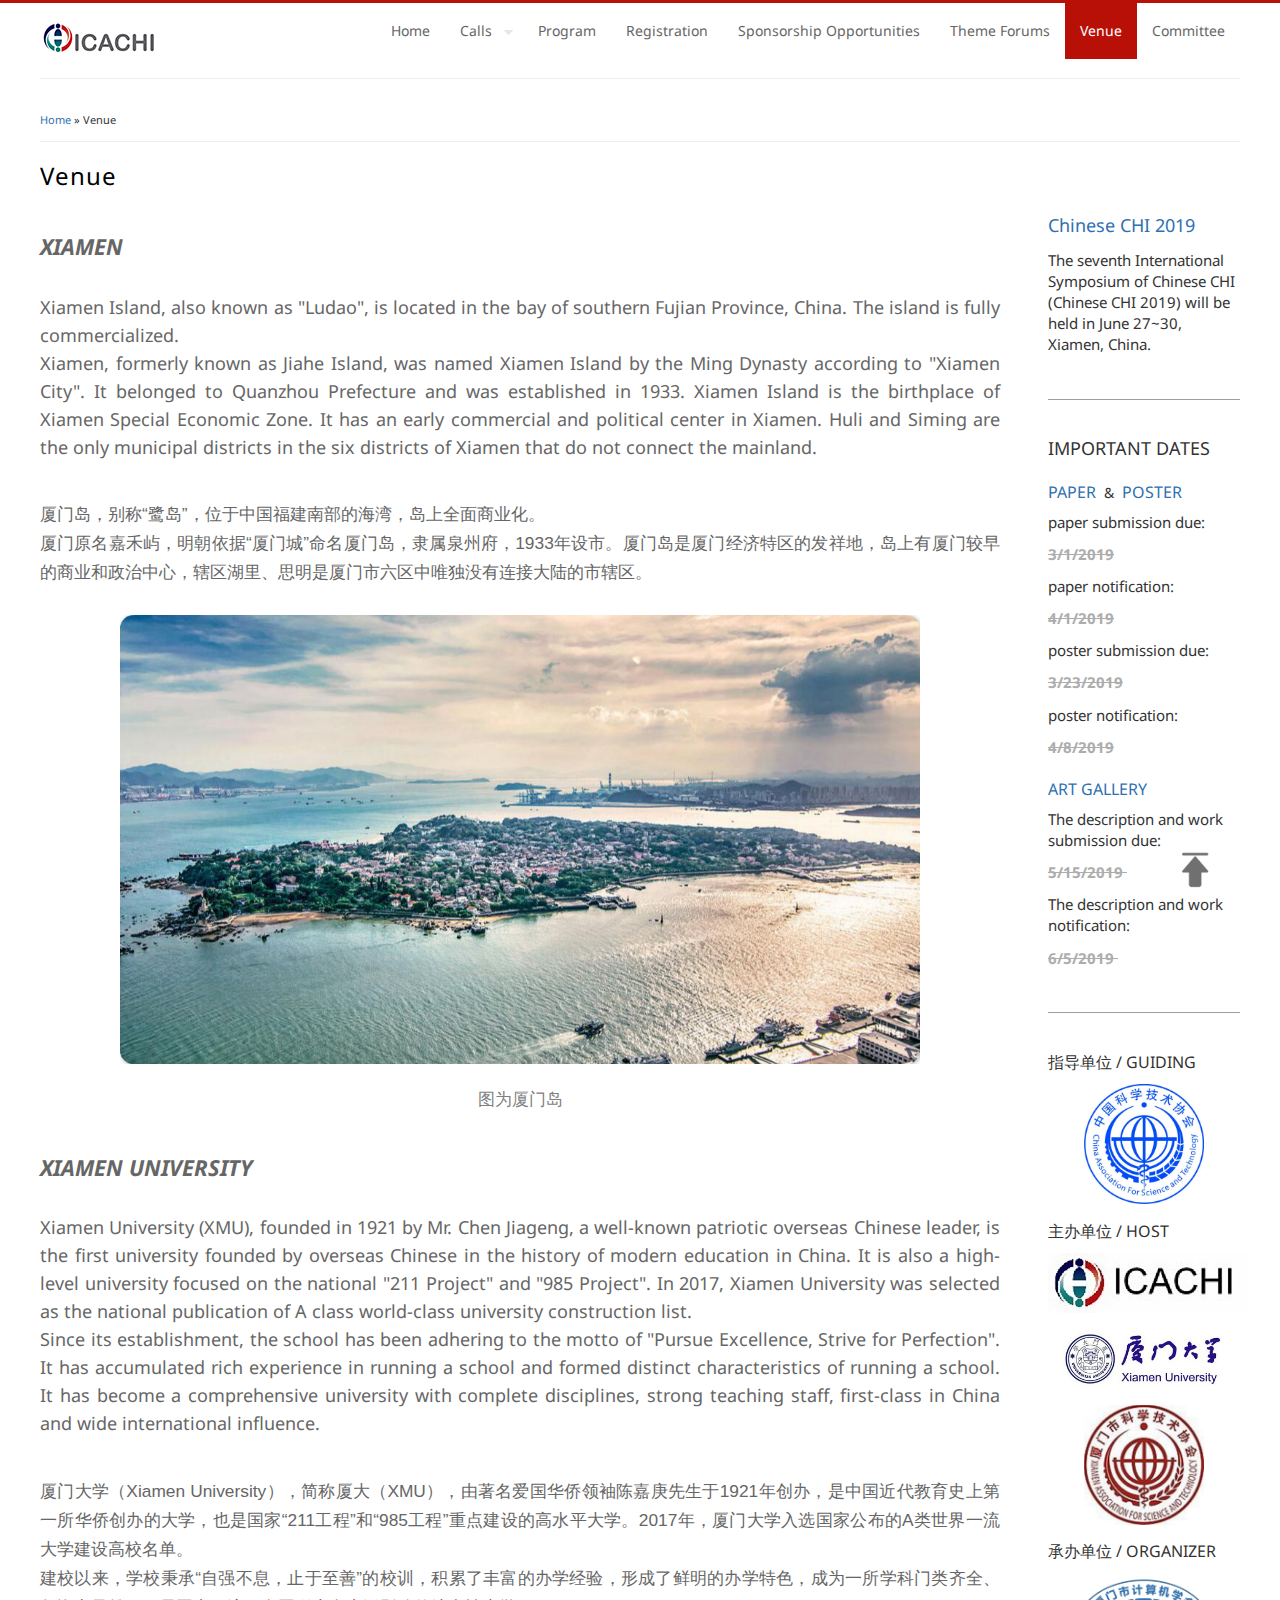
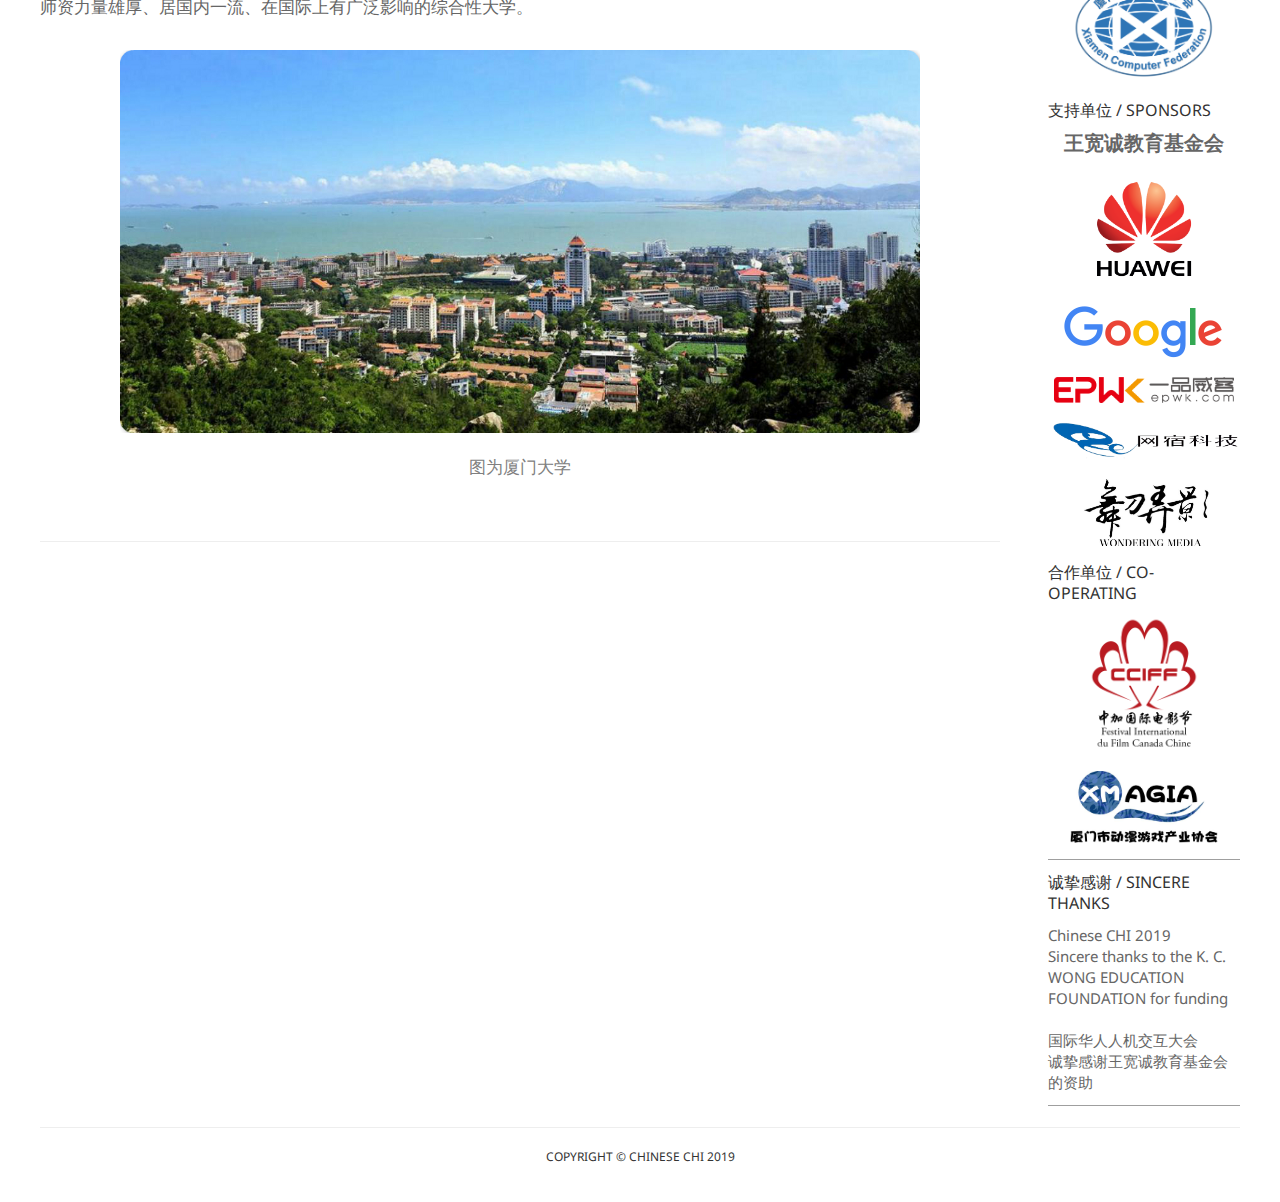
<file: node/7.html>
<!DOCTYPE html>
<html lang="en" dir="ltr">
<head>
<meta charset="utf-8" />
<link rel="shortcut icon" href="../sites/default/files/favicon.ico" type="image/vnd.microsoft.icon" />
<meta name="description" content="Chinese CHI作为ICACHI的旗舰会议，此次Chinese CHI 2019国际研讨大会将为全世界华人HCI研究工作者提供一个产业学术交流的机会，希望全世界华人HCI产业与学术研究工作者能够拥跃参与，相互切搓交流，共襄盛举。" />
<meta name="abstract" content="Chinese CHI作为ICACHI的旗舰会议，此次Chinese CHI 2019国际研讨大会将为全世界华人HCI研究工作者提供一个产业学术交流的机会." />
<meta name="keywords" content="CHINESE CHI 2019, cichi 2019,全球华人人机交互大会,ICACHI,chchi,chinese chi" />
<meta name="robots" content="follow, index" />
<meta name="news_keywords" content="CHINESE CHI 2019, cichi 2019,全球华人人机交互大会,ICACHI,chchi,chinese chi" />
<meta name="generator" content="Drupal 7 (https://www.drupal.org)" />
<link rel="image_src" href="../sites/all/themes/business/images/banner3.jpg" />
<link rel="canonical" href="7.html" />
<link rel="shortlink" href="7.html" />
<meta name="msvalidate.01" content="SOMESTRINGGOESHERE" />
<meta name="baidu-site-verification" content="SOMESTRINGGOESHERE" />
<meta name="google-site-verification" content="SOMESTRINGGOESHERE" />
<meta name="norton-safeweb-site-verification" content="SOMESTRINGGOESHERE" />
<meta name="p:domain_verify" content="SOMESTRINGGOESHERE" />
<meta name="yandex-verification" content="SOMESTRINGGOESHERE" />
<title>Venue | Home</title>
<style type="text/css" media="all">@import url("../modules/system/system.base-plq0kq.css");
@import url("../modules/system/system.menus-plq0kq.css");
@import url("../modules/system/system.messages-plq0kq.css");
@import url("../modules/system/system.theme-plq0kq.css");
</style>
<style type="text/css" media="all">@import url("../modules/field/theme/field-plq0kq.css");
@import url("../modules/node/node-plq0kq.css");
@import url("../modules/user/user-plq0kq.css");
@import url("../sites/all/modules/views/css/views-plq0kq.css");
@import url("../sites/all/modules/ckeditor/css/ckeditor-plq0kq.css");
</style>
<style type="text/css" media="all">@import url("../sites/all/modules/ctools/css/ctools-plq0kq.css");
</style>
<style type="text/css" media="all">@import url("../sites/all/themes/business/style-plq0kq.css");
@import url("../sites/all/themes/business/color/colors-plq0kq.css");
</style>
<script type="text/javascript" src="../misc/jquery-v=1.4.4.js"></script>
<script type="text/javascript" src="../misc/jquery.once-v=1.2.js"></script>
<script type="text/javascript" src="../misc/drupal-plq0kq.js"></script>
<script type="text/javascript" src="../sites/all/themes/business/js/superfish-plq0kq.js"></script>
<script type="text/javascript" src="../sites/all/themes/business/js/supersubs-plq0kq.js"></script>
<script type="text/javascript" src="../sites/all/themes/business/js/sfmenu-plq0kq.js"></script>
<script type="text/javascript">
<!--//--><![CDATA[//><!--
jQuery.extend(Drupal.settings, {"basePath":"\/","pathPrefix":"","ajaxPageState":{"theme":"business","theme_token":"5QsQpUCv1VvXWExB90Y_rfooWdQs46iibwKQV4BhEpI","js":{"misc\/jquery.js":1,"misc\/jquery.once.js":1,"misc\/drupal.js":1,"sites\/all\/themes\/business\/js\/superfish.js":1,"sites\/all\/themes\/business\/js\/supersubs.js":1,"sites\/all\/themes\/business\/js\/sfmenu.js":1},"css":{"modules\/system\/system.base.css":1,"modules\/system\/system.menus.css":1,"modules\/system\/system.messages.css":1,"modules\/system\/system.theme.css":1,"modules\/field\/theme\/field.css":1,"modules\/node\/node.css":1,"modules\/user\/user.css":1,"sites\/all\/modules\/views\/css\/views.css":1,"sites\/all\/modules\/ckeditor\/css\/ckeditor.css":1,"sites\/all\/modules\/ctools\/css\/ctools.css":1,"sites\/all\/themes\/business\/style.css":1,"sites\/all\/themes\/business\/color\/colors.css":1}}});
//--><!]]>
</script>
	<script>
(function(){
    var bp = document.createElement('script');
    var curProtocol = window.location.protocol.split(':')[0];
    if (curProtocol === 'https') {
        bp.src = 'https://zz.bdstatic.com/linksubmit/push.js';
    }
    else {
        bp.src = 'http://push.zhanzhang.baidu.com/push.js';
    }
    var s = document.getElementsByTagName("script")[0];
    s.parentNode.insertBefore(bp, s);
})();
</script>
<!--[if lt IE 9]><script src="/sites/all/themes/business/js/html5.js"></script><![endif]-->
</head>
<body class="html not-front not-logged-in no-sidebars page-node page-node- page-node-7 node-type-page">
    
<div id="wrap">
<meta name="google-site-verification" content="Juf7wKGEZMLpqO9ZufLSePgrzNdNkwlEU5gmCQP27uk" />
<meta name="keywords" content="CHI" />
<meta name="keywords" content="CHINESE CHI 2019" />
<meta name="keywords" content="全球华人人机交互大会" />
<meta name="keywords" content="chchi2019" />
<meta name="keywords" content="ICACHI" />
<meta name="keywords" content="chchi" />
<meta name="description" content="Chinese CHI作为ICACHI的旗舰会议，2019年在厦门举办。HCI是Human–Computer Interaction的简称，旨在探讨使用者与机器间的互动。此次Chinese CHI 2019国际研讨大会将为全世界华人HCI研究工作者提供一个产业学术交流的机会，希望全世界华人HCI产业与学术研究工作者能够拥跃参与，相互切搓交流，共襄盛举。" />
  <header id="header" class="clearfix" role="banner">

    <div>
             <div id="logo">
        <a href="http://icachi.org/" title="Home"><img src="../sites/default/files/logo.png" alt="Home" /></a>
        </div>
           
    </div>
    <nav id="navigation" class="clearfix" role="navigation">
      <div id="main-menu">
        <ul class="menu"><li class="first leaf"><a href="../index.html">Home</a></li>
<li class="expanded"><a href="5.html">Calls</a><ul class="menu"><li class="first leaf"><a href="5.html#PAPER" title="">Paper</a></li>
<li class="last leaf"><a href="5.html#POSTER" title="">Poster</a></li>
<li class="last leaf"><a href="2.html#Art" title="">Art Gallery</a></li> 
</ul></li>
<li class="leaf"><a href="6.html">Program</a></li>
<li class="leaf"><a href="8.html">Registration</a></li>
<li class="leaf"><a href="1.html">Sponsorship Opportunities</a></li>
<li class="leaf"><a href="10.html">Theme Forums</a></li>
<li class="leaf active-trail"><a href="7.html" class="active-trail active">Venue</a></li>
<li class="last leaf"><a href="4.html">Committee</a></li>
</ul>      </div>
    </nav><!-- end main-menu -->
  </header>
  
  
  
  <div id="main">
    <section id="post-content" role="main">
    <div id="breadcrumbs"><h2 class="element-invisible">You are here</h2><nav class="breadcrumb"><a href="../index.html">Home</a> » Venue</nav></div>                <h1 class="page-title">Venue</h1>                    <div class="region region-content">
    <!--侧边栏-->
	<div style="width:20%;float:right">
		<div style="width:80%;float:right">
			<div style="text-align:left">
			
			<!--brief introduction-->
			
					<a href="../index.html" title="" style="font-size:18px; line-height:50px; ">Chinese CHI 2019</a>
			<p ><span style="font-size:15px">The seventh International Symposium of Chinese CHI (Chinese CHI 2019) will be held in June 27~30, Xiamen, China.</p>
			
			<p class="rtecenter"> </p>
			
			<!--important date-->
			<hr style="height:0.5px"/><p> </p>
					<p ><span style="font-size:18px">IMPORTANT DATES</span></p>
					<a href="../node/5.html" title="" style="font-size:16px; line-height:40px; ">PAPER</a>&nbsp&nbsp&&nbsp&nbsp<a href="../node/5.html#POSTER" title="" style="font-size:16px; line-height:40px; ">POSTER</a>
			<p ><span style="font-size:15px">paper submission due:</p>
			<p ><strong><span style="font-size:15px;color: #ADADAD"><del>3/1/2019</del></span></strong></p>
			
			<p ><span style="font-size:15px">paper notification:</p>
			<p ><strong><span style="font-size:15px; color: #ADADAD"><del>4/1/2019</del></span></strong></p>
			
			<p ><span style="font-size:15px">poster submission due:</p>
			<p ><strong><span style="font-size:15px; color: #ADADAD"><del>3/23/2019</del></span></strong></p>
			
			<p ><span style="font-size:15px">poster notification:</p>
			<p ><strong><span style="font-size:15px; color: #ADADAD"><del>4/8/2019</del></span></strong></p>
			
			<a href="../node/2.html" title="" style="font-size:16px; line-height:40px; ">ART GALLERY</a>
			<p ><span style="font-size:15px">The description and work submission due:</p>
			<p ><strong><span style="font-size:15px; color: #ADADAD""><del>5/15/2019 </del></span></strong></p>
			
			<p ><span style="font-size:15px">The description and work notification: </p>
				<p ><strong><span style="font-size:15px; color: #ADADAD"><del>6/5/2019 </del></p></span></strong>
			<p> </p>
			
			<!--host-->
			<hr/><p> </p>
			<p ><span style="font-size:16px">指导单位 / GUIDING</span></p>
      			<p class="rtecenter"> </p>
      			<p class="rtecenter"><img src="../sites/all/themes/business/images/ZGKX.jpg" height="120px" /></p>
      			<p> </p>
      			<p><span style="font-size:16px">主办单位 / HOST</span></p>
      			<p class="rtecenter"> </p>
      			<p class="rtecenter"><img src="../sites/all/themes/business/logo.jpg" /></p>
     			<p></p>
      			<p class="rtecenter"><img src="../sites/all/themes/business/images/xiamenUniversity.jpg" height="60px" /></p>
        		<p></p>
      			<p class="rtecenter"><img src="../sites/all/themes/business/images/XMKX.jpg" height="120px" /></p>
      			<p class="rtecenter"> </p>
      			<p><span style="font-size:16px">承办单位 / ORGANIZER</span></p>
      			<p class="rtecenter"> </p>
      			<p class="rtecenter"><img src="../sites/all/themes/business/images/XMCF.png" height="110px" /></p>
      			<p class="rtecenter"> </p>
      			<p ><span style="font-size:16px">支持单位 / SPONSORS</span></p>
      			<p class="rtecenter"> </p>
      			<p style="font-size:20px;color: #666666;" align="center"><strong>王宽诚教育基金会</strong></p>
      			<p class="rtecenter"><img src="../sites/all/themes/business/images/HUAWEI.png" height="120px" /></p>
      			<p class="rtecenter"><img src="../sites/all/themes/business/google.png" /></p>
      			<p class="rtecenter"><img src="../sites/all/themes/business/images/YPWK.png" height="26PX"/></p>
				  <p class="rtecenter"><img src="../sites/all/themes/business/images/WSKJ.png" height="43px"/></p>
				  <p class="rtecenter"><img src="../sites/all/themes/business/images/WDNY.png" height="67px" width="80%"/></p>
      			<p class="rtecenter"> </p>
      			<p><span style="font-size:16px">合作单位 / CO-OPERATING</span></p>
      			<p class="rtecenter"> </p>
      			<p class="rtecenter"><img src="../sites/all/themes/business/images/zhongjia.jpg" height="140px" /></p>
    			<p class="rtecenter"><img src="../sites/all/themes/business/images/DMYX.jpg" height="72px" /></p>
      			<p class="rtecenter"> </p>
      			<!--Sincere thanks-->
            		<hr/><p> </p>
            		<p><span style="font-size:16px">诚挚感谢 / SINCERE THANKS</span></p>
            		<p class="rtecenter"> </p>
            		<p style="font-size:15px;color: #666666">Chinese CHI 2019<br>Sincere thanks to the K. C. WONG EDUCATION FOUNDATION for funding<br> <br>国际华人人机交互大会<br>诚挚感谢王宽诚教育基金会的资助</p>
            		<p class="rtecenter"> </p>
      			<!--sponsor-->
      			<hr/><p> </p>
			
			
			
			
			
			</div>
		</div>
	</div>
	
    <!--正文部分-->
	<div style="width:80%">
  <div class="node node-page node-full">
    <div class="field field-name-body field-type-text-with-summary field-label-hidden"><div class="field-items"><div class="field-item even"><p>   </p>
<p align="left"><em style="font-size:22px; line-height:28px;color:#666666 "><strong>XIAMEN</strong></em></p>
<br>
<p style="font-size:18px; line-height:28px;color:#666666;text-align:justify; text-justify:inter-ideograph;">
Xiamen Island, also known as "Ludao", is located in the bay of southern Fujian Province, China. The island is fully commercialized.<br>
Xiamen, formerly known as Jiahe Island, was named Xiamen Island by the Ming Dynasty according to "Xiamen City". It belonged to Quanzhou Prefecture and was established in 1933. Xiamen Island is the birthplace of Xiamen Special Economic Zone. It has an early commercial and political center in Xiamen. Huli and Siming are the only municipal districts in the six districts of Xiamen that do not connect the mainland.</p>
<br>
<p class="rtejustify" style="text-align:justify; text-justify:inter-ideograph;"><span style="font-size:26pt">
<span style="font-family:calibri"><span style="font-size:13pt"><span style="font-family:helvetica"><span style="color:#666666">厦门岛，别称“鹭岛”，位于中国福建南部的海湾，岛上全面商业化。<br>
厦门原名嘉禾屿，明朝依据“厦门城”命名厦门岛，隶属泉州府，1933年设市。厦门岛是厦门经济特区的发祥地，岛上有厦门较早的商业和政治中心，辖区湖里、思明是厦门市六区中唯独没有连接大陆的市辖区。
</span></span></span></span></span></p><br>
<p class="rtecenter"><img style="width:800px" src="../sites/all/themes/business/images/xiada1.jpg" /></p>
<p align="center" style="text-align:center; "><span style="font-size:26pt">
<span style="font-family:calibri"><span style="font-size:13pt"><span style="font-family:helvetica"><span style="color:gray">图为厦门岛
</span></span></span></span></span></p>
<p> </p>
<p align="left"><em style="font-size:22px; line-height:28px;color:#666666 "><strong>XIAMEN UNIVERSITY</strong></em></p>
<br>
<p style="font-size:18px; line-height:28px;color:#666666;text-align:justify; text-justify:inter-ideograph;">
Xiamen University (XMU), founded in 1921 by Mr. Chen Jiageng, a well-known patriotic overseas Chinese leader, is the first university founded by overseas Chinese in the history of modern education in China. It is also a high-level university focused on the national "211 Project" and "985 Project". In 2017, Xiamen University was selected as the national publication of A class world-class university construction list.<br>
Since its establishment, the school has been adhering to the motto of "Pursue Excellence, Strive for Perfection". It has accumulated rich experience in running a school and formed distinct characteristics of running a school. It has become a comprehensive university with complete disciplines, strong teaching staff, first-class in China and wide international influence.</p>
<br>
<p class="rtejustify" style="text-align:justify; text-justify:inter-ideograph;"><span style="font-size:26pt">
<span style="font-family:calibri"><span style="font-size:13pt"><span style="font-family:helvetica"><span style="color:#666666">厦门大学（Xiamen University），简称厦大（XMU），由著名爱国华侨领袖陈嘉庚先生于1921年创办，是中国近代教育史上第一所华侨创办的大学，也是国家“211工程”和“985工程”重点建设的高水平大学。2017年，厦门大学入选国家公布的A类世界一流大学建设高校名单。<br>
建校以来，学校秉承“自强不息，止于至善”的校训，积累了丰富的办学经验，形成了鲜明的办学特色，成为一所学科门类齐全、师资力量雄厚、居国内一流、在国际上有广泛影响的综合性大学。
</span></span></span></span></span></p><br>
<p class="rtecenter"><img style="width:800px" src="../sites/all/themes/business/images/xiada2.jpg" /></p>
<p align="center" style="text-align:center; "><span style="font-size:26pt">
<span style="font-family:calibri"><span style="font-size:13pt"><span style="font-family:helvetica"><span style="color:gray">图为厦门大学
</span></span></span></span></span></p>
<p> </p>

</div></div></div>  </div>
</div>
<!--正文部分结束-->

      <footer>
          </footer>
  
  </div>
 <!-- /.region -->
  </section> <!-- /#main -->
  
    </div>
  <div class="clear"></div>
  
    
  <!--END footer -->
  
 <!-- /.region -->

    <div class="clear"></div>
  <div id="copyright">
           COPYRIGHT &copy; CHINESE CHI 2019      </div>
  </div>
<a href="#top"><img src="../sites/all/themes/business/backtotop.png" class="back_to_top" style="width:40px;height:40px"></img></a>
  </body>
</html>
</file>
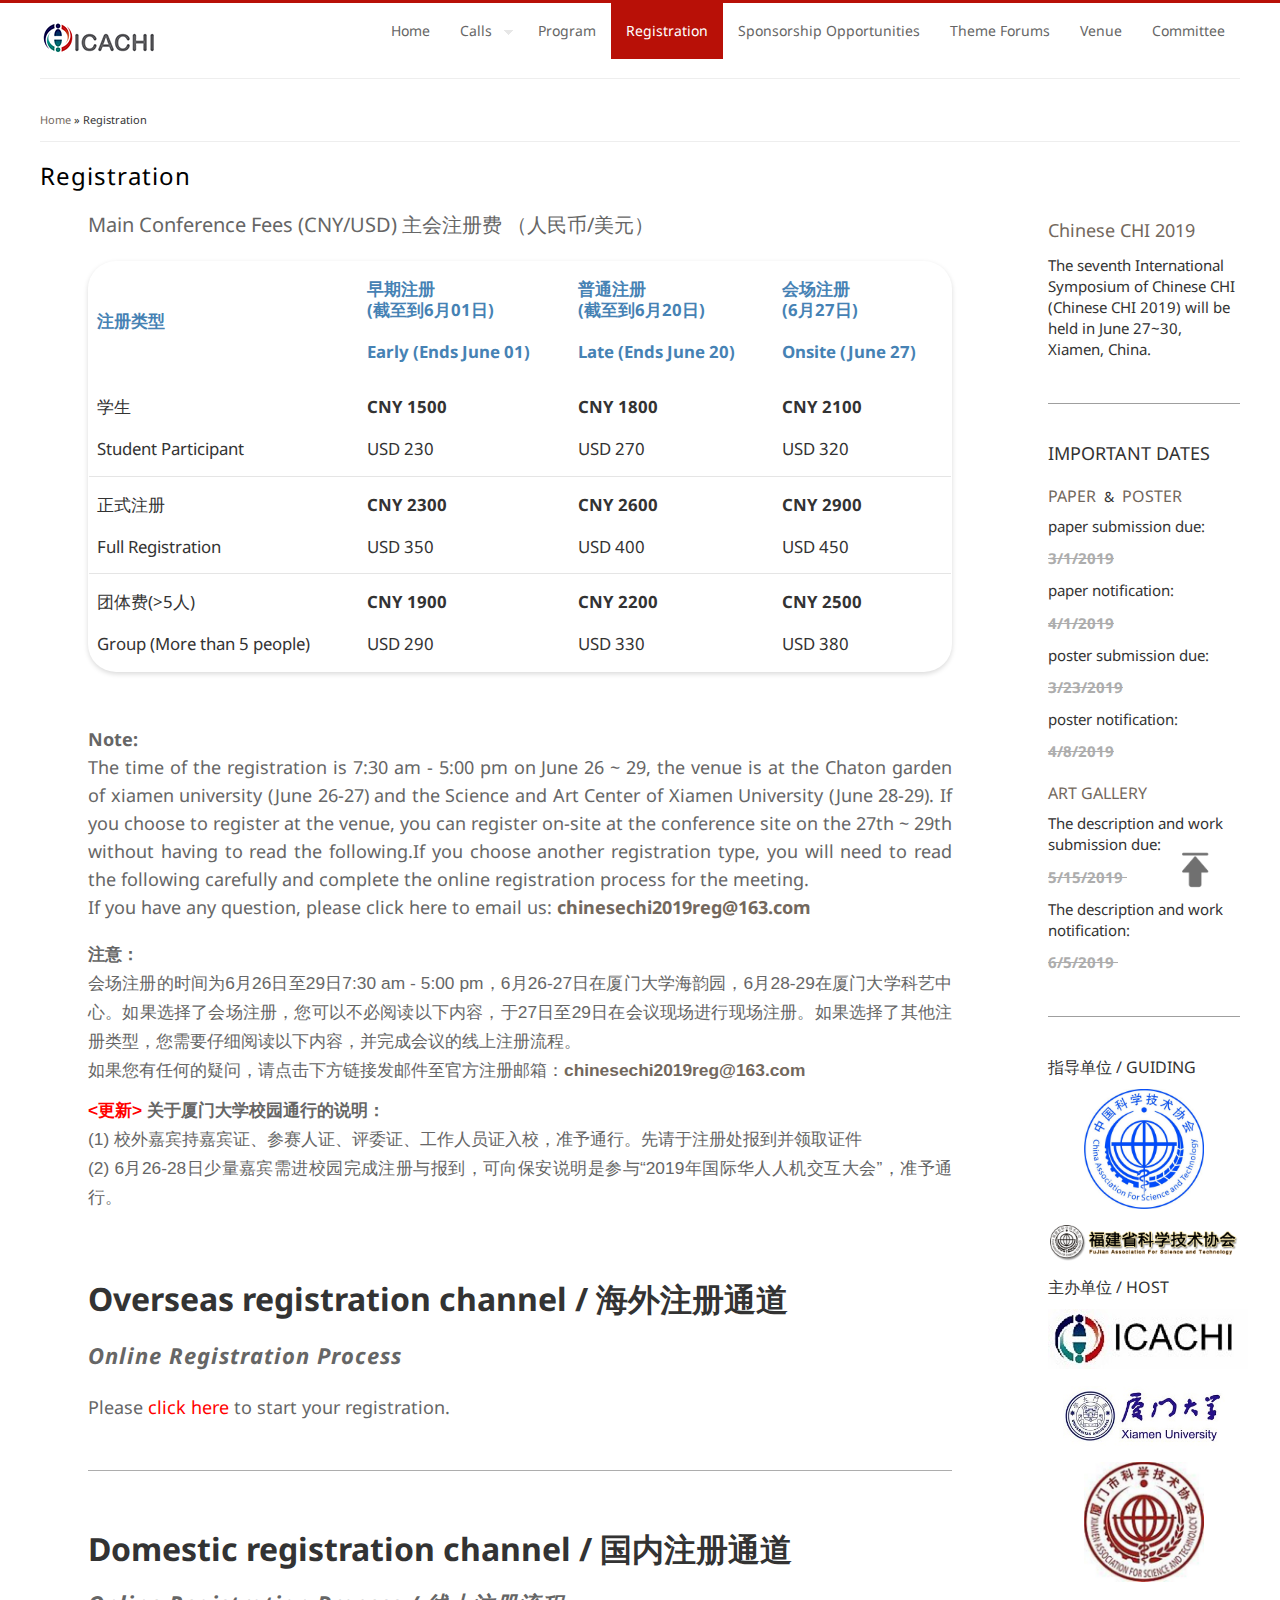
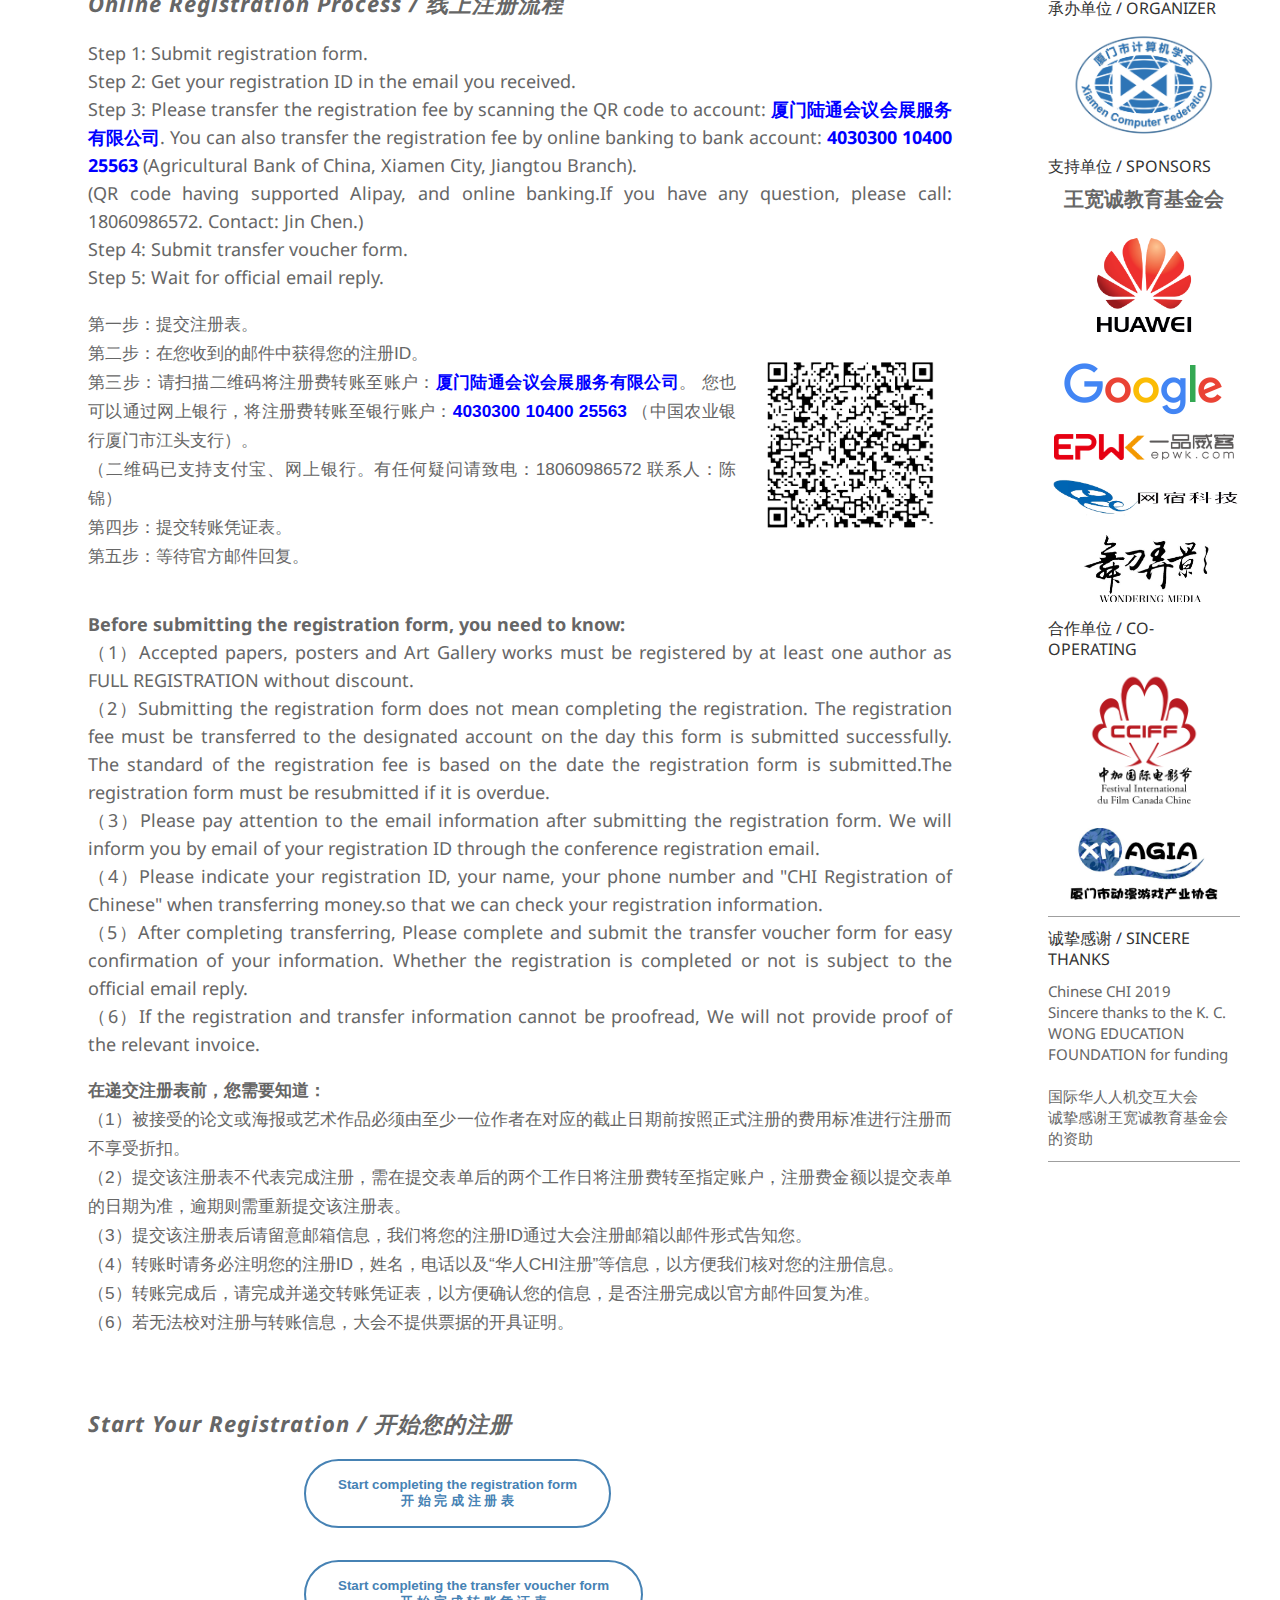
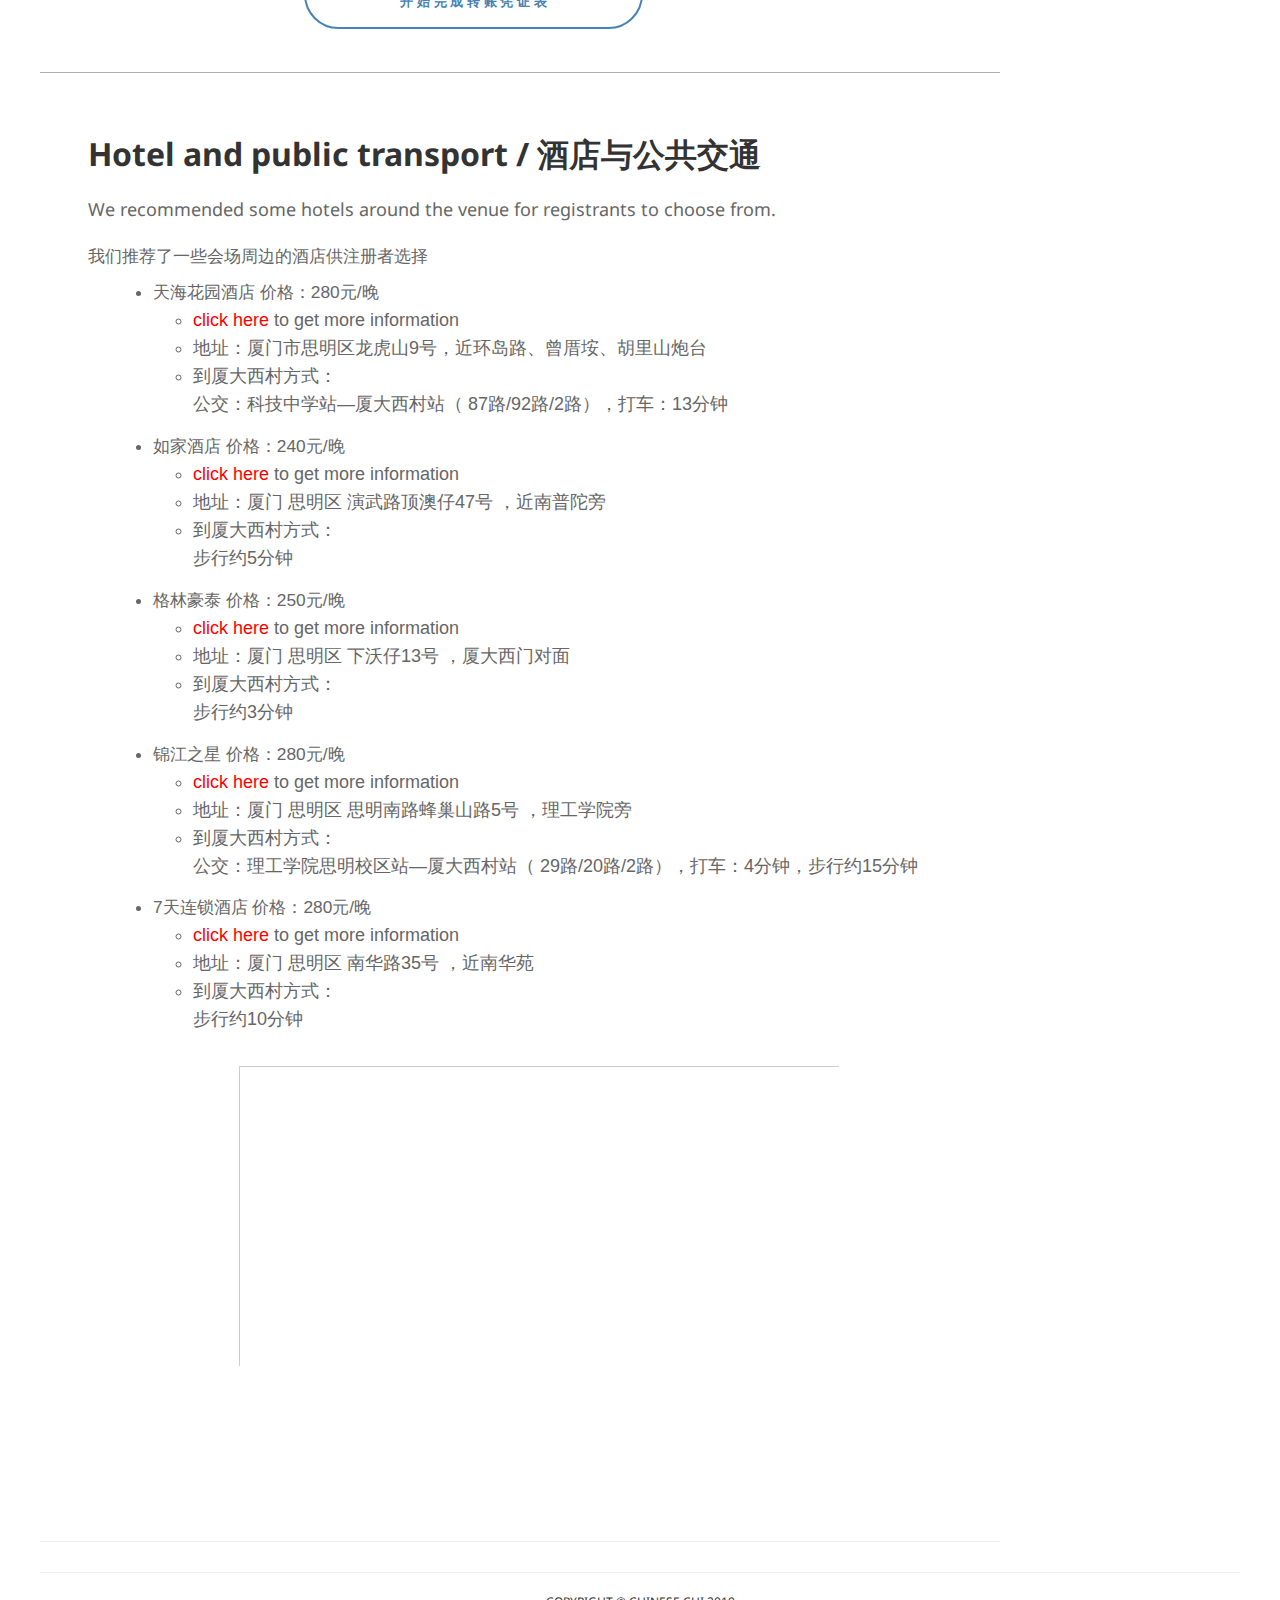
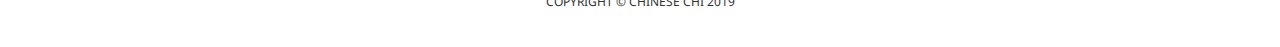
<file: node/8.html>
<!DOCTYPE html>
<html lang="en" dir="ltr">
<head>
<meta charset="utf-8" />
<link rel="shortcut icon" href="../sites/default/files/favicon.ico" type="image/vnd.microsoft.icon" />
<meta name="description" content="Chinese CHI作为ICACHI的旗舰会议，此次Chinese CHI 2019国际研讨大会将为全世界华人HCI研究工作者提供一个产业学术交流的机会，希望全世界华人HCI产业与学术研究工作者能够拥跃参与，相互切搓交流，共襄盛举。" />
<meta name="abstract" content="Chinese CHI作为ICACHI的旗舰会议，此次Chinese CHI 2019国际研讨大会将为全世界华人HCI研究工作者提供一个产业学术交流的机会." />
<meta name="keywords" content="CHINESE CHI 2019, cichi 2019,全球华人人机交互大会,ICACHI,chchi,chinese chi" />
<meta name="robots" content="follow, index" />
<meta name="news_keywords" content="CHINESE CHI 2019, cichi 2019,全球华人人机交互大会,ICACHI,chchi,chinese chi" />
<meta name="generator" content="Drupal 7 (https://www.drupal.org)" />
<link rel="image_src" href="../sites/all/themes/business/images/banner3.jpg" />
<link rel="canonical" href="8.html" />
<link rel="shortlink" href="8.html" />
<meta name="msvalidate.01" content="SOMESTRINGGOESHERE" />
<meta name="baidu-site-verification" content="SOMESTRINGGOESHERE" />
<meta name="google-site-verification" content="SOMESTRINGGOESHERE" />
<meta name="norton-safeweb-site-verification" content="SOMESTRINGGOESHERE" />
<meta name="p:domain_verify" content="SOMESTRINGGOESHERE" />
<meta name="yandex-verification" content="SOMESTRINGGOESHERE" />
<title>Registration | Home</title>
	
<style type="text/css" media="all">@import url("../modules/system/system.base-plq0kq.css");
@import url("../modules/system/system.menus-plq0kq.css");
@import url("../modules/system/system.messages-plq0kq.css");
@import url("../modules/system/system.theme-plq0kq.css");
</style>
<style type="text/css" media="all">@import url("../modules/field/theme/field-plq0kq.css");
@import url("../modules/node/node-plq0kq.css");
@import url("../modules/user/user-plq0kq.css");
@import url("../sites/all/modules/views/css/views-plq0kq.css");
@import url("../sites/all/modules/ckeditor/css/ckeditor-plq0kq.css");
</style>
<style type="text/css" media="all">@import url("../sites/all/modules/ctools/css/ctools-plq0kq.css");
</style>
<style type="text/css" media="all">@import url("../sites/all/themes/business/style-plq0kq.css");
@import url("../sites/all/themes/business/color/colors-plq0kq.css");
</style>
<style type="text/css">
	
table {
  border: 1px #4682B4 solid;
  font-size: 1.2em;
  box-shadow: 0 2px 5px rgba(0,0,0,.15);
  width: 100%;
  border-collapse: collapse;
  border-radius: 28px;
  overflow: hidden;
}

th {
  text-align: left;
}
  
thead {
  font-weight: bold;
  color: #4682B4;
  background: white;
}
  
 td, th {
  padding: 1em .5em;
  vertical-align: middle;
}
  
 td {
  border-bottom: 1px solid rgba(0,0,0,.1);
  background: #fff;
}

a {
  color: #73685d;
}
  
 @media all and (max-width: 768px) {
    
  table, thead, tbody, th, td, tr {
    display: block;
  }
  
  th {
    text-align: right;
  }
  
  table {
    position: relative; 
    padding-bottom: 0;
    border: none;
    box-shadow: 0 0 10px rgba(0,0,0,.2);
  }

thead {
    float: left;
    white-space: nowrap;
  }
 
  tbody {
    overflow-x: auto;
    overflow-y: hidden;
    position: relative;
    white-space: nowrap;
  }
  
  tr {
    display: inline-block;
    vertical-align: top;
  }
  
  th {
    border-bottom: 1px solid #a39485;
  }
  
  td {
    border-bottom: 1px solid #e5e5e5;
  }

</style>
<style>

        .button1 {

            -webkit-transition-duration: 0.4s;

            transition-duration: 0.4s;

            padding: 16px 32px;

            text-align: center;

            background-color: white;

            color: #4682B4;

            border: 2px solid #4682B4;

            border-radius:40px;

        }

        .button1:hover {

            background-color: #4682B4;

            color: white;

        }

    </style>
<style>
.img_box{width:200px;height:200px;overflow: hidden;}
.img{width:100%;transition: all 1.2s;}
.img:hover{transform: scale(1.28);}
</style>
<script type="text/javascript" src="../misc/jquery-v=1.4.4.js"></script>
<script src="https://squaresend.com/squaresend.js"></script>
<script type="text/javascript" src="../misc/jquery.once-v=1.2.js"></script>
<script type="text/javascript" src="../misc/drupal-plq0kq.js"></script>
<script type="text/javascript" src="../sites/all/themes/business/js/superfish-plq0kq.js"></script>
<script type="text/javascript" src="../sites/all/themes/business/js/supersubs-plq0kq.js"></script>
<script type="text/javascript" src="../sites/all/themes/business/js/sfmenu-plq0kq.js"></script>
<script type="text/javascript">
	
<!--//--><![CDATA[//><!--
jQuery.extend(Drupal.settings, {"basePath":"\/","pathPrefix":"","ajaxPageState":{"theme":"business","theme_token":"vOCPxe8FEfRd0ozZMGls44CkonrswpNfINT6BGsnTTE","js":{"misc\/jquery.js":1,"misc\/jquery.once.js":1,"misc\/drupal.js":1,"sites\/all\/themes\/business\/js\/superfish.js":1,"sites\/all\/themes\/business\/js\/supersubs.js":1,"sites\/all\/themes\/business\/js\/sfmenu.js":1},"css":{"modules\/system\/system.base.css":1,"modules\/system\/system.menus.css":1,"modules\/system\/system.messages.css":1,"modules\/system\/system.theme.css":1,"modules\/field\/theme\/field.css":1,"modules\/node\/node.css":1,"modules\/user\/user.css":1,"sites\/all\/modules\/views\/css\/views.css":1,"sites\/all\/modules\/ckeditor\/css\/ckeditor.css":1,"sites\/all\/modules\/ctools\/css\/ctools.css":1,"sites\/all\/themes\/business\/style.css":1,"sites\/all\/themes\/business\/color\/colors.css":1}}});
//--><!]]>
</script>
	<script>
(function(){
    var bp = document.createElement('script');
    var curProtocol = window.location.protocol.split(':')[0];
    if (curProtocol === 'https') {
        bp.src = 'https://zz.bdstatic.com/linksubmit/push.js';
    }
    else {
        bp.src = 'http://push.zhanzhang.baidu.com/push.js';
    }
    var s = document.getElementsByTagName("script")[0];
    s.parentNode.insertBefore(bp, s);
})();
</script>
<!--[if lt IE 9]><script src="/sites/all/themes/business/js/html5.js"></script><![endif]-->
	<script type="text/javascript">
	//onblur失去焦点事件，用户离开输入框时执行 JavaScript 代码：
	//函数：验证邮箱格式
  	function isEmail(strEmail){
  		//定义正则表达式的变量:邮箱正则
  		var reg=/^\w+([-+.]\w+)*@\w+([-.]\w+)*\.\w+([-.]\w+)*$/;
  		console.log(strEmail);
  		//文本框不为空，并且验证邮箱正则成功，给出正确提示
  		if(strEmail != null && strEmail.search(reg) != -1)
  		{
  			document.getElementById("test_user").innerHTML = "<font color='green' size='4px'>√</font>";
  		}else{
  			document.getElementById("test_user").innerHTML = "<font color='red' size='4px'>X</font>";
  		}
  	}
  </script>
</head>
<body class="html not-front not-logged-in no-sidebars page-node page-node- page-node-8 node-type-page">
    
<div id="wrap">
<meta name="google-site-verification" content="Juf7wKGEZMLpqO9ZufLSePgrzNdNkwlEU5gmCQP27uk" />
<meta name="keywords" content="CHI" />
<meta name="keywords" content="CHINESE CHI 2019" />
<meta name="keywords" content="全球华人人机交互大会" />
<meta name="keywords" content="chchi2019" />
<meta name="keywords" content="ICACHI" />
<meta name="keywords" content="chchi" />
<meta name="description" content="Chinese CHI作为ICACHI的旗舰会议，2019年在厦门举办。HCI是Human–Computer Interaction的简称，旨在探讨使用者与机器间的互动。此次Chinese CHI 2019国际研讨大会将为全世界华人HCI研究工作者提供一个产业学术交流的机会，希望全世界华人HCI产业与学术研究工作者能够拥跃参与，相互切搓交流，共襄盛举。" />
  <header id="header" class="clearfix" role="banner">

    <div>
             <div id="logo">
        <a href="http://icachi.org/" title="Home"><img src="../sites/default/files/logo.png" alt="Home" /></a>
        </div>
           
    </div>
    <nav id="navigation" class="clearfix" role="navigation">
      <div id="main-menu">
        <ul class="menu"><li class="first leaf"><a href="../index.html">Home</a></li>
<li class="expanded"><a href="5.html">Calls</a><ul class="menu"><li class="first leaf"><a href="5.html#PAPER" title="">Paper</a></li>
<li class="last leaf"><a href="5.html#POSTER" title="">Poster</a></li>
<li class="last leaf"><a href="2.html#Art" title="">Art Gallery</a></li> 
</ul></li>
<li class="leaf"><a href="6.html">Program</a></li>
<li class="leaf active-trail"><a href="8.html" class="active-trail active">Registration</a></li>
<li class="leaf"><a href="1.html">Sponsorship Opportunities</a></li>
<li class="leaf"><a href="10.html">Theme Forums</a></li>
<li class="leaf"><a href="7.html">Venue</a></li>
<li class="last leaf"><a href="4.html">Committee</a></li>
</ul>      </div>
    </nav><!-- end main-menu -->
  </header>
  
  
  
  <div id="main">
    <section id="post-content" role="main">
    <div id="breadcrumbs"><h2 class="element-invisible">You are here</h2><nav class="breadcrumb"><a href="../index.html">Home</a> » Registration</nav></div>                <h1 class="page-title">Registration</h1>                    <div class="region region-content">
    
		<!--侧边栏-->
	<div style="width:20%;float:right">
		<div style="width:80%;float:right">
			<div style="text-align:left">
			
			<!--brief introduction-->
			
					<a href="../index.html" title="" style="font-size:18px; line-height:50px; ">Chinese CHI 2019</a>
			<p ><span style="font-size:15px">The seventh International Symposium of Chinese CHI (Chinese CHI 2019) will be held in June 27~30, Xiamen, China.</p>
			
			<p class="rtecenter"> </p>
			
			<!--important date-->
			<hr style="height:0.5px"/><p> </p>
					<p ><span style="font-size:18px">IMPORTANT DATES</span></p>
					<a href="../node/5.html" title="" style="font-size:16px; line-height:40px; ">PAPER</a>&nbsp&nbsp&&nbsp&nbsp<a href="../node/5.html#POSTER" title="" style="font-size:16px; line-height:40px; ">POSTER</a>
			<p ><span style="font-size:15px">paper submission due:</p>
			<p ><strong><span style="font-size:15px;color: #ADADAD"><del>3/1/2019</del></span></strong></p>
			
			<p ><span style="font-size:15px">paper notification:</p>
			<p ><strong><span style="font-size:15px; color: #ADADAD"><del>4/1/2019</del></span></strong></p>
			
			<p ><span style="font-size:15px">poster submission due:</p>
			<p ><strong><span style="font-size:15px; color: #ADADAD"><del>3/23/2019</del></span></strong></p>
			
			<p ><span style="font-size:15px">poster notification:</p>
			<p ><strong><span style="font-size:15px; color: #ADADAD"><del>4/8/2019</del></span></strong></p>
			
			<a href="../node/2.html" title="" style="font-size:16px; line-height:40px; ">ART GALLERY</a>
			<p ><span style="font-size:15px">The description and work submission due:</p>
			<p ><strong><span style="font-size:15px; color: #ADADAD""><del>5/15/2019 </del></span></strong></p>
			
			<p ><span style="font-size:15px">The description and work notification: </p>
        <p ><strong><span style="font-size:15px; color: #ADADAD"><del>6/5/2019 </del></p></span></strong>
			<p> </p>
			
			<!--host-->
			<hr/><p> </p>
			<p ><span style="font-size:16px">指导单位 / GUIDING</span></p>
      			<p class="rtecenter"> </p>
      			<p class="rtecenter"><img src="../sites/all/themes/business/images/ZGKX.jpg" height="120px" /></p>
			<p class="rtecenter"><img src="../sites/all/themes/business/images/FJKX.png" height="36px" /></p>
      			<p> </p>
      			<p><span style="font-size:16px">主办单位 / HOST</span></p>
      			<p class="rtecenter"> </p>
      			<p class="rtecenter"><img src="../sites/all/themes/business/logo.jpg" /></p>
     			<p></p>
      			<p class="rtecenter"><img src="../sites/all/themes/business/images/xiamenUniversity.jpg" height="60px" /></p>
        		<p></p>
      			<p class="rtecenter"><img src="../sites/all/themes/business/images/XMKX.jpg" height="120px" /></p>
      			<p class="rtecenter"> </p>
      			<p><span style="font-size:16px">承办单位 / ORGANIZER</span></p>
      			<p class="rtecenter"> </p>
      			<p class="rtecenter"><img src="../sites/all/themes/business/images/XMCF.png" height="110px" /></p>
      			<p class="rtecenter"> </p>
      			<p ><span style="font-size:16px">支持单位 / SPONSORS</span></p>
      			<p class="rtecenter"> </p>
      			<p style="font-size:20px;color: #666666;" align="center"><strong>王宽诚教育基金会</strong></p>
      			<p class="rtecenter"><img src="../sites/all/themes/business/images/HUAWEI.png" height="120px" /></p>
      			<p class="rtecenter"><img src="../sites/all/themes/business/google.png" /></p>
      			<p class="rtecenter"><img src="../sites/all/themes/business/images/YPWK.png" height="26PX"/></p>
      			<p class="rtecenter"><img src="../sites/all/themes/business/images/WSKJ.png" height="43px"/></p>
            <p class="rtecenter"><img src="../sites/all/themes/business/images/WDNY.png" height="67px" width="80%"/></p>
      			<p class="rtecenter"> </p>
      			<p><span style="font-size:16px">合作单位 / CO-OPERATING</span></p>
      			<p class="rtecenter"> </p>
      			<p class="rtecenter"><img src="../sites/all/themes/business/images/zhongjia.jpg" height="140px" /></p>
    			<p class="rtecenter"><img src="../sites/all/themes/business/images/DMYX.jpg" height="72px" /></p>
      			<p class="rtecenter"> </p>
      			<!--Sincere thanks-->
            		<hr/><p> </p>
            		<p><span style="font-size:16px">诚挚感谢 / SINCERE THANKS</span></p>
            		<p class="rtecenter"> </p>
            		<p style="font-size:15px;color: #666666">Chinese CHI 2019<br>Sincere thanks to the K. C. WONG EDUCATION FOUNDATION for funding<br> <br>国际华人人机交互大会<br>诚挚感谢王宽诚教育基金会的资助</p>
            		<p class="rtecenter"> </p>
      			<!--sponsor-->
      			<hr/><p> </p>
			
			
			
			
			
			</div>
		</div>
	</div>
	
      
    <!--正文部分-->
	<div style="width:80%">
  <div class="node node-page node-full">
    <div class="field field-name-body field-type-text-with-summary field-label-hidden"><div class="field-items"><div class="field-item even"><p style="font-size:18px; line-height:28px; "></p>

	   
<div style="width: 90%;margin: 0 auto">
<p style="color:#666666;font-size:20px;line-height:40px;text-align:justify; text-justify:inter-ideograph;">Main Conference Fees (CNY/USD) 主会注册费 （人民币/美元）</p>
</div>
<table style="width: 90%;margin: 0 auto">
    <thead>
    <tr>
        <th>注册类型</th>
        <th>早期注册<br>(截至到6月01日)<br><br>Early (Ends June 01)</th>
        <th>普通注册<br>(截至到6月20日)<br><br>Late (Ends June 20)</th>
        <th>会场注册<br>(6月27日)<br><br>Onsite (June 27)</th></th>
        

    </tr>
    </thead>
    <tbody>
    <tr>
        <td>学生<br><br>Student Participant</td>
        <td><strong>CNY 1500</strong><br><br>USD 230</td>
        <td><strong>CNY 1800</strong><br><br>USD 270</td>
        <td><strong>CNY 2100</strong><br><br>USD 320</td>
      
    </tr>
    <tr>
        <td>正式注册<br><br>Full Registration</td>
        <td><strong>CNY 2300</strong><br><br>USD 350</td>
        <td><strong>CNY 2600</strong><br><br>USD 400</td>
        <td><strong>CNY 2900</strong><br><br>USD 450</td>
       
    </tr>
    <tr>
        <td>团体费(>5人)<br><br>Group (More than 5 people)</td>
        <td><strong>CNY 1900</strong><br><br>USD 290</td>
        <td><strong>CNY 2200</strong><br><br>USD 330</td>
        <td><strong>CNY 2500</strong><br><br>USD 380</td>
      
    </tr>
  
    </tbody>
</table>
<p>  </p>
<br><br>
<div style="width: 90%;margin: 0 auto">

  <p style="font-size:18px; line-height:28px;color:#666666;text-align:justify; text-justify:inter-ideograph;"><strong>Note:</strong><br> The time of the registration is 7:30 am - 5:00 pm on June 26 ~ 29, the venue is at the Chaton garden of xiamen university (June 26-27) and the Science and Art Center of Xiamen University (June 28-29). If you choose to register at the venue, you can register on-site at the conference site on the 27th ~ 29th without having to read the following.If you choose another registration type, you will need to read the following carefully and complete the online registration process for the meeting.<br>If you have any question, please click here to email us: <strong><a href="mailto:chinesechi2019reg@163.com">chinesechi2019reg@163.com</a></strong>
  </p>
<p class="rtejustify" style="text-align:justify; text-justify:inter-ideograph;"><span style="font-size:26pt"><span style="font-family:calibri"><span style="font-size:13pt"><span style="font-family:helvetica"><span style="color:#666666">
  <strong>注意：</strong><br>会场注册的时间为6月26日至29日7:30 am - 5:00 pm，6月26-27日在厦门大学海韵园，6月28-29在厦门大学科艺中心。如果选择了会场注册，您可以不必阅读以下内容，于27日至29日在会议现场进行现场注册。如果选择了其他注册类型，您需要仔细阅读以下内容，并完成会议的线上注册流程。<br>如果您有任何的疑问，请点击下方链接发邮件至官方注册邮箱：<strong><a href="mailto:chinesechi2019reg@163.com">chinesechi2019reg@163.com</a></strong>
  </span></span></span></span></span></p>
<p>  </p>
  <p class="rtejustify" style="text-align:justify; text-justify:inter-ideograph;"><span style="font-size:26pt"><span style="font-family:calibri"><span style="font-size:13pt"><span style="font-family:helvetica"><span style="color:#666666">
  <span style="color: red"><strong><更新></span></strong>
  <strong>关于厦门大学校园通行的说明：</strong><br>
  (1) 校外嘉宾持嘉宾证、参赛人证、评委证、工作人员证入校，准予通行。先请于注册处报到并领取证件<br>
  (2) 6月26-28日少量嘉宾需进校园完成注册与报到，可向保安说明是参与“2019年国际华人人机交互大会”，准予通行。
  </span></span></span></span></span></p>
</div>
<p> </p>
<p> </p>

<div style="width: 90%;margin: 0 auto">
<p style="font-size:32px; line-height:32px;color:;text-align:justify; text-justify:inter-ideograph;">
  <strong>Overseas registration channel / 海外注册通道</strong></p>
<h4><strong><em><em style="font-size:22px; line-height:28px; color:#666666">Online Registration Process</em></em></strong></h4><br>
<p style="font-size:18px; line-height:32px;color:#666666;text-align:justify; text-justify:inter-ideograph;">
Please <a href="https://www.regonline.com/chchi2019" style="color: red">click here</a> to start your registration.</p>
<p> </p>
<div align="center" style="margin:0;padding:0; width:100%;height:1px;background-color:#ADADAD;overflow:hidden;"></div> 
<p> </p>

<p> </p>
<p style="font-size:32px; line-height:28px;color:;text-align:justify; text-justify:inter-ideograph;">
  <strong>Domestic registration channel / 国内注册通道</strong></p>
<h4><strong><em><em style="font-size:22px; line-height:28px; color:#666666">Online Registration Process / 线上注册流程</em></em></strong></h4><br>
<p style="font-size:18px; line-height:28px;color:#666666;text-align:justify; text-justify:inter-ideograph;">
  Step 1: Submit registration form.<br>
  Step 2: Get your registration ID in the email you received.<br>
  Step 3: Please transfer the registration fee by scanning the QR code to account: <strong style="color:blue">厦门陆通会议会展服务有限公司</strong>. You can also transfer the registration fee by online banking to bank account: <strong style="color:blue">4030300 10400 25563</strong> (Agricultural Bank of China, Xiamen City, Jiangtou Branch).<br>
          (QR code having supported Alipay, and online banking.If you have any question, please call: 18060986572. Contact: Jin Chen.)<br>
  Step 4: Submit transfer voucher form.<br>
  Step 5: Wait for official email reply.
</p>
<div style="margin-top: 15px">
  <div class="rtecenter" style="display:inline-block;padding-left: 0px;padding-right: 5px;margin-left: 0px;margin-right: 5px;width:75%;vertical-align: middle;">
<p class="rtejustify" style="text-align:justify; text-justify:inter-ideograph;"><span style="font-size:26pt"><span style="font-family:calibri"><span style="font-size:13pt"><span style="font-family:helvetica"><span style="color:#666666">
  第一步：提交注册表。<br>
  第二步：在您收到的邮件中获得您的注册ID。<br>
  第三步：请扫描二维码将注册费转账至账户：<strong style="color:blue">厦门陆通会议会展服务有限公司</strong>。 您也可以通过网上银行，将注册费转账至银行账户：<strong style="color:blue">4030300 10400 25563</strong> （中国农业银行厦门市江头支行）。
<br>
（二维码已支持支付宝、网上银行。有任何疑问请致电：18060986572  联系人：陈锦）<br>
  第四步：提交转账凭证表。<br>
  第五步：等待官方邮件回复。
</span></span></span></span></span></p>
  </div>
  <div class="rtecenter" style="display:inline-block;padding-left: 5px;padding-right: 5px;margin-left: 5px;margin-right: 5px;width:21%;vertical-align: middle;" >
    <p> </p>
    <img class="img" src="../sites/all/themes/business/images/QRcode.png" style="cursor:pointer;width: 100%" />
  </div>
</div>
</div>
<p> </p>

<div style="width: 90%;margin: 0 auto">
<p style="font-size:18px; line-height:28px;color:#666666;text-align:justify; text-justify:inter-ideograph;">

	<strong>Before submitting the registration form, you need to know:</strong><br>
（1）Accepted papers, posters and Art Gallery works must be registered by at least one author as FULL REGISTRATION without discount.<br>
（2）Submitting the registration form does not mean completing the registration. The registration fee must be transferred to the designated account on the day this form is submitted successfully. The standard of the registration fee is based on the date the registration form is submitted.The registration form must be resubmitted if it is overdue.<br>
（3）Please pay attention to the email information after submitting the registration form. We will inform you by email of your registration ID through the conference registration email.<br>
（4）Please indicate your registration ID, your name, your phone number and "CHI Registration of Chinese" when transferring money.so that we can check your registration information.<br>
（5）After completing transferring, Please complete and submit the transfer voucher form for easy confirmation of your information. Whether the registration is completed or not is subject to the official email reply.<br>
（6）If the registration and transfer information cannot be proofread, We will not provide proof of the relevant invoice.
</p>

<p class="rtejustify" style="text-align:justify; text-justify:inter-ideograph;"><span style="font-size:26pt"><span style="font-family:calibri"><span style="font-size:13pt"><span style="font-family:helvetica"><span style="color:#666666">
<strong>在递交注册表前，您需要知道：</strong><br>
（1）被接受的论文或海报或艺术作品必须由至少一位作者在对应的截止日期前按照正式注册的费用标准进行注册而不享受折扣。<br>
（2）提交该注册表不代表完成注册，需在提交表单后的两个工作日将注册费转至指定账户，注册费金额以提交表单的日期为准，逾期则需重新提交该注册表。 <br>
（3）提交该注册表后请留意邮箱信息，我们将您的注册ID通过大会注册邮箱以邮件形式告知您。<br>
（4）转账时请务必注明您的注册ID，姓名，电话以及“华人CHI注册”等信息，以方便我们核对您的注册信息。<br>
（5）转账完成后，请完成并递交转账凭证表，以方便确认您的信息，是否注册完成以官方邮件回复为准。<br>
（6）若无法校对注册与转账信息，大会不提供票据的开具证明。
</span></span></span></span></span></p>
</div>
<p> </p>
<p> </p>
<div style="width: 90%;margin: 0 auto">
<h4><strong><em><em style="font-size:22px; line-height:28px; color:#666666">Start Your Registration / 开始您的注册</em></em></strong></h4><br>
<div style="width: 50%;margin: 0 auto">
<button class="button1" style="cursor:pointer" onclick="javascrtpt:window.location.href='https://forms.zohopublic.com.cn/chinesechi2019reg/form/ChineseCHI2019Registration/formperma/qAh039OY4gjeWU3mw2pd-VWCUhqTMcyfAxbEoH3jX8I'"><strong>Start completing the registration form<br>开 始 完 成 注 册 表</strong></button>
  <p> </p>
  <button class="button1" style="cursor:pointer" onclick="javascrtpt:window.location.href='https://zfrmz.com/XRbikZ6IkSyiKyPriByk'"><strong>Start completing the transfer voucher form<br>开 始 完 成 转 账 凭 证 表</strong></button>
</div>
</div>
<!--酒店与交通-->	    
<p> </p>
<p> </p>
<div align="center" style="margin:0;padding:0; width:100%;height:1px;background-color:#ADADAD;overflow:hidden;"></div> 
<p> </p>
<p> </p>
<div style="width: 90%;margin: 0 auto">
 <p style="font-size:32px; line-height:32px;color:;text-align:justify; text-justify:inter-ideograph;">
  <strong>Hotel and public transport / 酒店与公共交通</strong></p>
  <p style="font-size:18px; line-height:28px;color:#666666;text-align:justify; text-justify:inter-ideograph;">
  We recommended some hotels around the venue for registrants to choose from.</p>
  <p class="rtejustify" style="text-align:justify; text-justify:inter-ideograph;"><span style="font-size:26pt"><span style="font-family:calibri"><span style="font-size:13pt"><span style="font-family:helvetica"><span style="color:#666666">我们推荐了一些会场周边的酒店供注册者选择</span></span></span></span></span></p>
<div style="margin-left:65px;font-size:18px; line-height:28px;color:#666666 ">
<ul class="rtejustify" style="text-align:justify; text-justify:inter-ideograph;"><span style="font-size:26pt"><span style="font-family:calibri"><span style="font-size:13pt"><span style="font-family:helvetica"><span style="color:#666666">
<li>天海花园酒店 价格：280元/晚</li>
  <ul type="circle" style="margin-left:40px;font-size:18px; line-height:28px; ">
  <li><a href="https://hotels.ctrip.com/hotel/777325.html?isFull=F#ctm_ref=hod_sr_lst_dl_n_1_2" style="color: red">click here</a> to get more information</li>
  <li>地址：厦门市思明区龙虎山9号，近环岛路、曾厝垵、胡里山炮台</li>
  <li>到厦大西村方式：<br>公交：科技中学站—厦大西村站（ 87路/92路/2路），打车：13分钟</li>
  </ul>
  <p> </p>
  <li>如家酒店 价格：240元/晚</li>
  <ul type="circle" style="margin-left:40px;font-size:18px; line-height:28px; ">
  <li><a href="https://hotels.ctrip.com/hotel/1583164.html?isFull=F#ctm_ref=hod_sr_lst_dl_n_1_16" style="color: red">click here</a> to get more information</li>
  <li>地址：厦门 思明区 演武路顶澳仔47号 ，近南普陀旁</li>
  <li>到厦大西村方式：<br>步行约5分钟</li>
  </ul>
  <p> </p>
  <li>格林豪泰 价格：250元/晚</li>
  <ul type="circle" style="margin-left:40px;font-size:18px; line-height:28px; ">
  <li><a href="https://hotels.ctrip.com/hotel/750174.html?isFull=F#ctm_ref=hod_sr_lst_dl_n_1_15" style="color: red">click here</a> to get more information</li>
  <li>地址：厦门 思明区 下沃仔13号 ，厦大西门对面</li>
  <li>到厦大西村方式：<br>步行约3分钟</li>
  </ul>
   <p> </p>
  <li>锦江之星 价格：280元/晚</li>
  <ul type="circle" style="margin-left:40px;font-size:18px; line-height:28px; ">
  <li><a href="https://hotels.ctrip.com/hotel/2298562.html?isFull=F#ctm_ref=hod_sr_lst_dl_n_1_14" style="color: red">click here</a> to get more information</li>
  <li>地址：厦门 思明区 思明南路蜂巢山路5号 ，理工学院旁</li>
  <li>到厦大西村方式：<br>公交：理工学院思明校区站—厦大西村站（ 29路/20路/2路），打车：4分钟，步行约15分钟</li>
  </ul>
  <p> </p>
  <li>7天连锁酒店 价格：280元/晚</li>
  <ul type="circle" style="margin-left:40px;font-size:18px; line-height:28px; ">
  <li><a href="https://hotels.ctrip.com/hotel/2304885.html?isFull=F#ctm_ref=hod_sr_lst_dl_n_1_12" style="color: red">click here</a> to get more information</li>
  <li>地址：厦门 思明区 南华路35号 ，近南华苑</li>
  <li>到厦大西村方式：<br>步行约10分钟</li>
  </ul>
</ul>
</span></span></span></span></span></ul>
</div>
    <p> </p>
    <br>
    <div style="width:65%;margin:0 auto;">
    <iframe src="map.html" width="600" height="300" frameborder="0" scrolling="no" ></iframe>
    </div>
    <div align="center" style="margin:0;padding:0; width:100%;height:150px;background-color:white;overflow:hidden;"></div> 
</div>
	    
	    </div></div></div>  </div>
</div>
<!---正文部分结束->

      <footer>
          </footer>
  
  </div>
 <!-- /.region -->
  </section> <!-- /#main -->
  
    </div>
  <div class="clear"></div>
  
    
  <!--END footer -->
 
 <!-- /.region -->

    <div class="clear"></div>
  <div id="copyright">
           COPYRIGHT &copy; CHINESE CHI 2019      </div>
  </div>
<a href="#top"><img src="../sites/all/themes/business/backtotop.png" class="back_to_top" style="width:40px;height:40px"></img></a>
  </body>
</html>
</file>
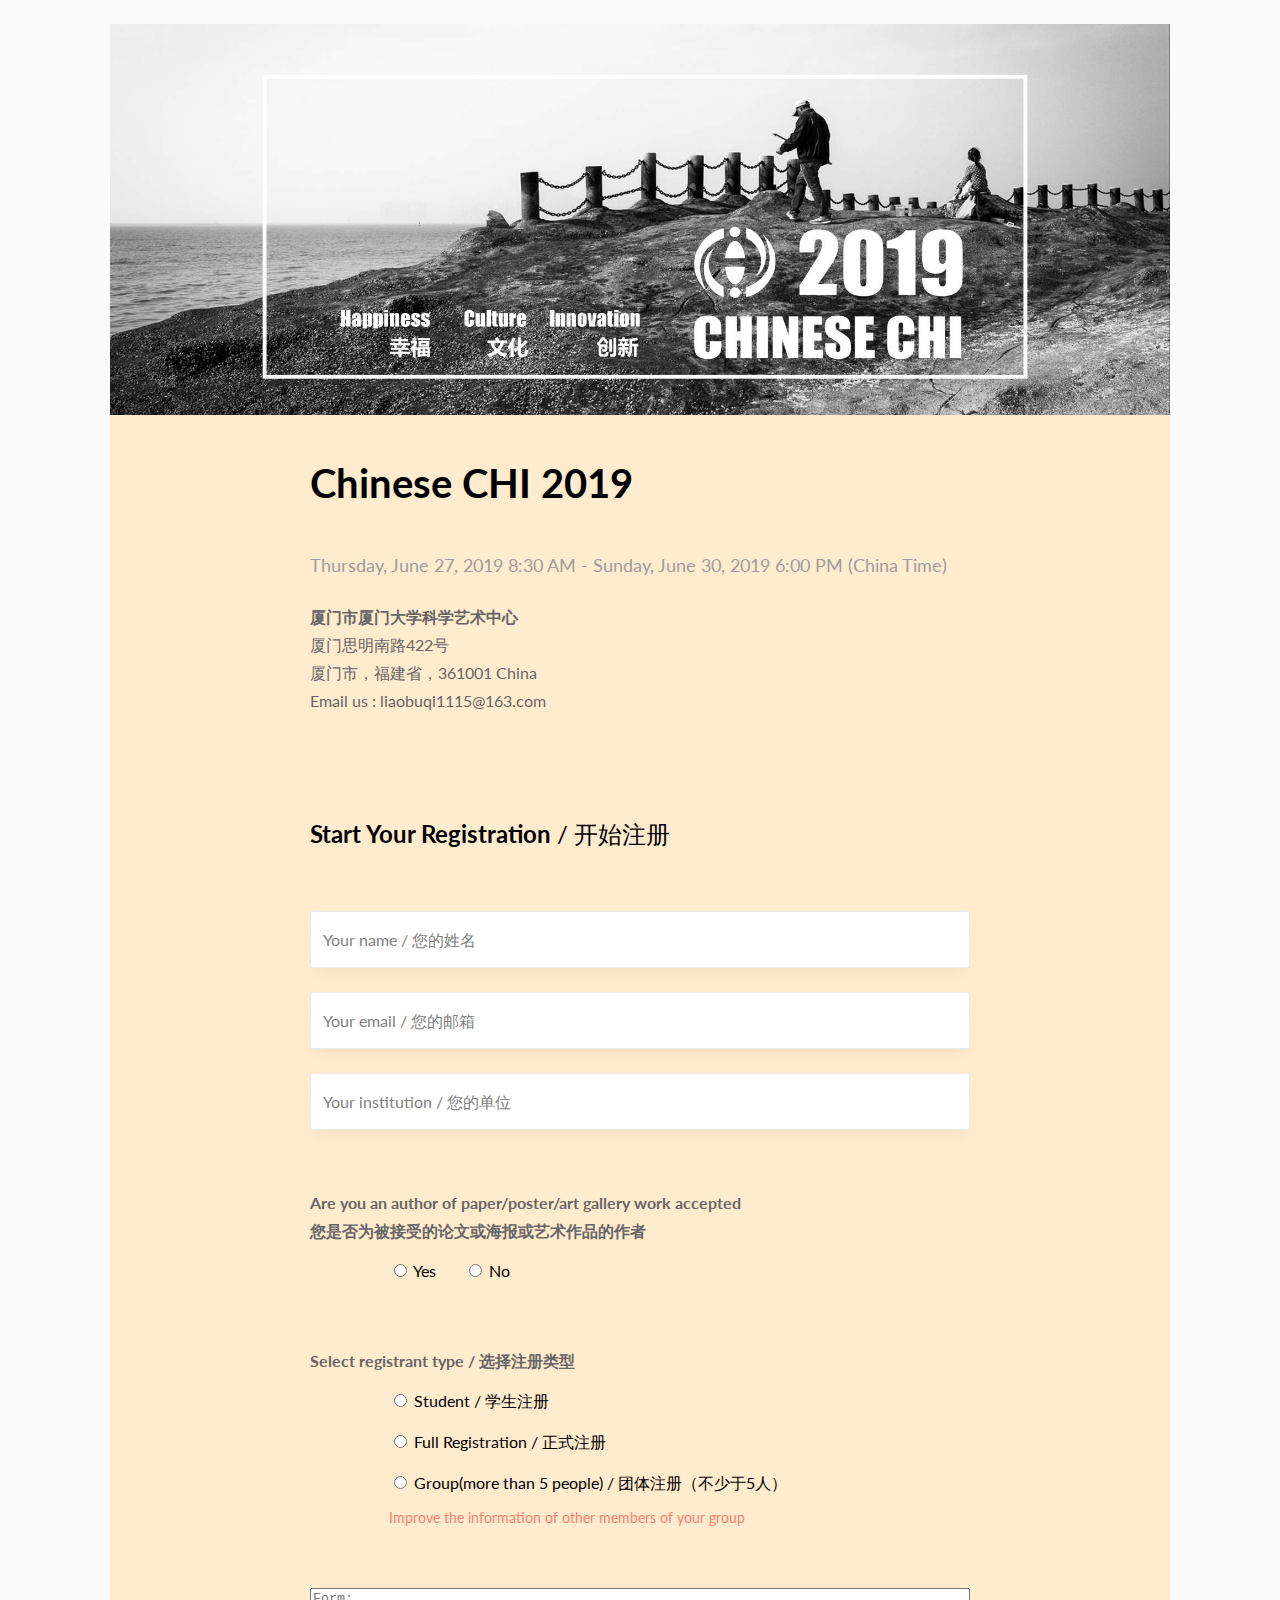
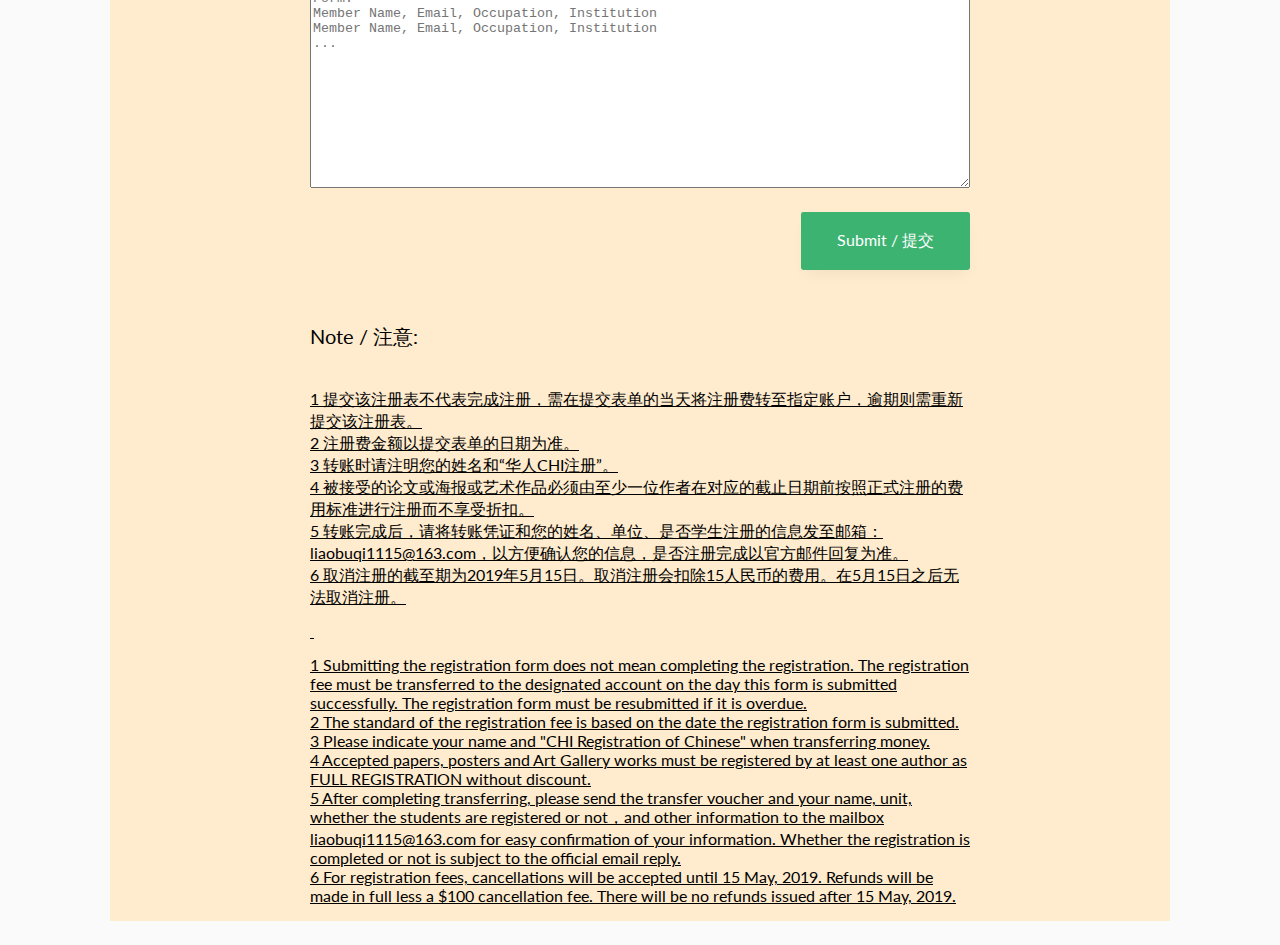
<file: node/registration.html>
<!DOCTYPE HTML PUBLIC "-//W3C//DTD HTML 4.0 Transitional//EN">
<html>
<HEAD>
<TITLE> Registration </TITLE>
<META NAME="Generator" CONTENT="EditPlus">
<META NAME="Author" CONTENT="">
<META NAME="Keywords" CONTENT="">
<META NAME="Description" CONTENT="">
<style type="text/css" media="all">@import url("../sites/all/themes/business/style.css");
</style>

<script type="text/javascript">
	function sendEmail() {
                var url = 'mailto:'+'965424940@qq.com'+'?subject=' +encodeURIComponent('大家来提交邮件')+ '&body= ' + encodeURIComponent(document.getElementById('cont1').innerHTML) + ':'+ encodeURIComponent(document.getElementById('content1').value) +',' + encodeURIComponent(document.getElementById('cont2').innerHTML) + ':' + encodeURIComponent(document.getElementById('content2').value) +',' +encodeURIComponent(document.getElementById('cont3').innerHTML)  + ':' + encodeURIComponent(document.getElementById('content3').value) ;
                window.open(url);
            };

            function checkstring(msg,lenth,elementId) {
                 document.getElementById(msg).innerHTML ='';
                   var string = document.getElementById(elementId).value.trim();
                   var reg=new RegExp('^.{1,'+lenth+'}$');
                   if (string == ''||!reg.test(string.value)) {
                          document.getElementById(msg).innerHTML = '<b>请输入1到'+lenth+'个字符！</b>';
                          return false;
                   }else if(string.indexOf(">")>-1||string.indexOf("<")>-1) {
                          document.getElementById(msg).innerHTML = '<b>字符中包含<>，请重新输入！</b>';
                          return false;
                   }
                return true;    
            };
</script>
</HEAD>
<body>
<!--HTML-->
<!--<style>
 #zxd_x{width:20px; height:20px;text-align:center;font-size:16px;color:red;position:absolute;right:0px; top:0px;cursor:pointer;}
</style>
<div style="z-index:999;display: block; position: fixed; left: 0px; top: 200px;">
<div id="zxd_x">
  <a title="点击关闭"><b></b></a></div>
  <div class="content"><a href=""><img src="../sites/all/themes/business/images/logo.jpg" style="width:180px"></a></div>
  <p class="rtecenter"> </p>
    <div class="content"><a href=""><img src="../sites/all/themes/business/images/xiamenUniversity.jpg" style="width:180px"></a></div>
    <p class="rtecenter"> </p>
    <div class="content"><a href=""><img src="../sites/all/themes/business/images/XMCF.png" style="width:180px"></a></div>
</div>-->

<div align="center" >
	<img src="../sites/all/themes/business/images/6.jpg" style="width: 1060px">
</div>
<div style="width: 1060px;background:#FFEBCD;margin:0 auto" >
<section>
<!--#F5F5F5,#FFEFD5-->
    
  
  <p style="font-size:30pt"><strong>Chinese  CHI  2019</strong></p>
<p style="margin:0 auto;font-size:18px; line-height:28px;color:#9D9D9D;text-align:justify; text-justify:inter-ideograph;"> Thursday, June 27, 2019 8:30 AM - Sunday, June 30, 2019 6:00 PM (China Time)</p>

<p style="font-size:16px; line-height:28px;color:#666666 "><strong>厦门市厦门大学科学艺术中心</strong><br>
  厦门思明南路422号<br>
  厦门市，福建省，361001
  China
 <br>
  Email us : liaobuqi1115@163.com
</p>
<p class="rtecenter"> </p>
<p class="rtecenter"> </p>
<p style="font-size:18pt;line-height:18px"><strong>Start Your Registration</strong> / 开始注册</p>
<p class="rtecenter"> </p>
<form id="basic-form" method="POST" action="https://formspree.io/965424940@qq.com">
	<div class="form-group">

  <input type="text" name="Name" placeholder="Your name / 您的姓名">
 <label>Your name / 您的姓名</label>
 
</div>
<div class="form-group">
   <input type="email" id="basic-form-email name="Email" placeholder="Your email / 您的邮箱">
   <label>Your email / 您的邮箱</label>
   
</div>
<div class="form-group">
  <input type="text" name="Institution" placeholder="Your institution / 您的单位">
  
  <label>Your institution / 您的单位</label>
</div>
  
  <p class="rtecenter"> </p>
  <p style="font-size:16px; line-height:28px;color:#666666 "><strong>Are you an author of paper/poster/art gallery work accepted<br> 您是否为被接受的论文或海报或艺术作品的作者</strong></p>
  <div  style="text-align: left;margin-left: 12%">
  <input type="radio" name="author or not" value="Yes" > Yes&nbsp&nbsp&nbsp&nbsp&nbsp&nbsp
    <input type="radio" name="author or not" value="No" > No<br><br>
</div>
<p class="rtecenter"> </p>
  <p style="font-size:16px; line-height:28px;color:#666666"><strong>Select registrant type / 选择注册类型</strong></p>
  <div  style="text-align: left;margin-left: 12%">
  <input type="radio" name="Registrant type" value="Student" > Student / 学生注册<br><br>
    <input type="radio" name="Registrant type" value="Full Registration" > Full Registration / 正式注册<br><br>
    <input type="radio" name="Registrant type" value="Group(more than 5 people)"> Group(more than 5 people) / 团体注册（不少于5人）<br>
    
  <p style="color: #FA8072">  Improve the information of other members of your group</p>
  </div>
  <div class="form-group" align="left">
  <textarea name="Grop member info" style="width:100%;height: 200px" placeholder="Form:&#10Member Name, Email, Occupation, Institution&#10Member Name, Email, Occupation, Institution&#10..."></textarea>
  <label>Form:&#10Member Name, Email, Occupation, Institution</label>
  <br><p> </p>

</div>
  <div align="right"><button type="submit">Submit / 提交</button></div>
<p class="rtecenter"> </p>
		   
  <p style="font-size:15px; line-height:28px;color:#666666;">
  <p style="font-size:20px">Note / 注意:</p><br>
			   <u>
			   1 提交该注册表不代表完成注册，需在提交表单的当天将注册费转至指定账户，逾期则需重新提交该注册表。<br>
			   2 注册费金额以提交表单的日期为准。<br>
			   3 转账时请注明您的姓名和“华人CHI注册”。<br>
			   4 被接受的论文或海报或艺术作品必须由至少一位作者在对应的截止日期前按照正式注册的费用标准进行注册而不享受折扣。<br>
			   5 转账完成后，请将转账凭证和您的姓名、单位、是否学生注册的信息发至邮箱：liaobuqi1115@163.com，以方便确认您的信息，是否注册完成以官方邮件回复为准。<br>
			   6 取消注册的截至期为2019年5月15日。取消注册会扣除15人民币的费用。在5月15日之后无法取消注册。
			   <p class="rtecenter"> </p>
			   1 Submitting the registration form does not mean completing the registration. The registration fee must be transferred to the designated account on the day this form is submitted successfully. The registration form must be resubmitted if it is overdue.<br>
2 The standard of the registration fee is based on the date the registration form is submitted.<br>
3 Please indicate your name and "CHI Registration of Chinese" when transferring money.<br>
4 Accepted papers, posters and Art Gallery works must be registered by at least one author as FULL REGISTRATION without discount.<br>
5 After completing transferring, please send the transfer voucher and your name, unit, whether the students are registered or not，and other information to the mailbox liaobuqi1115@163.com for easy confirmation of your information. Whether the registration is completed or not is subject to the official email reply.<br>
6 For registration fees, cancellations will be accepted until 15 May, 2019. Refunds will be made in full less a $100 cancellation fee. There will be no refunds issued after 15 May, 2019.	       
			   </u>
			   
</form>

         </section>
</div>
</Body>
</html>
</file>
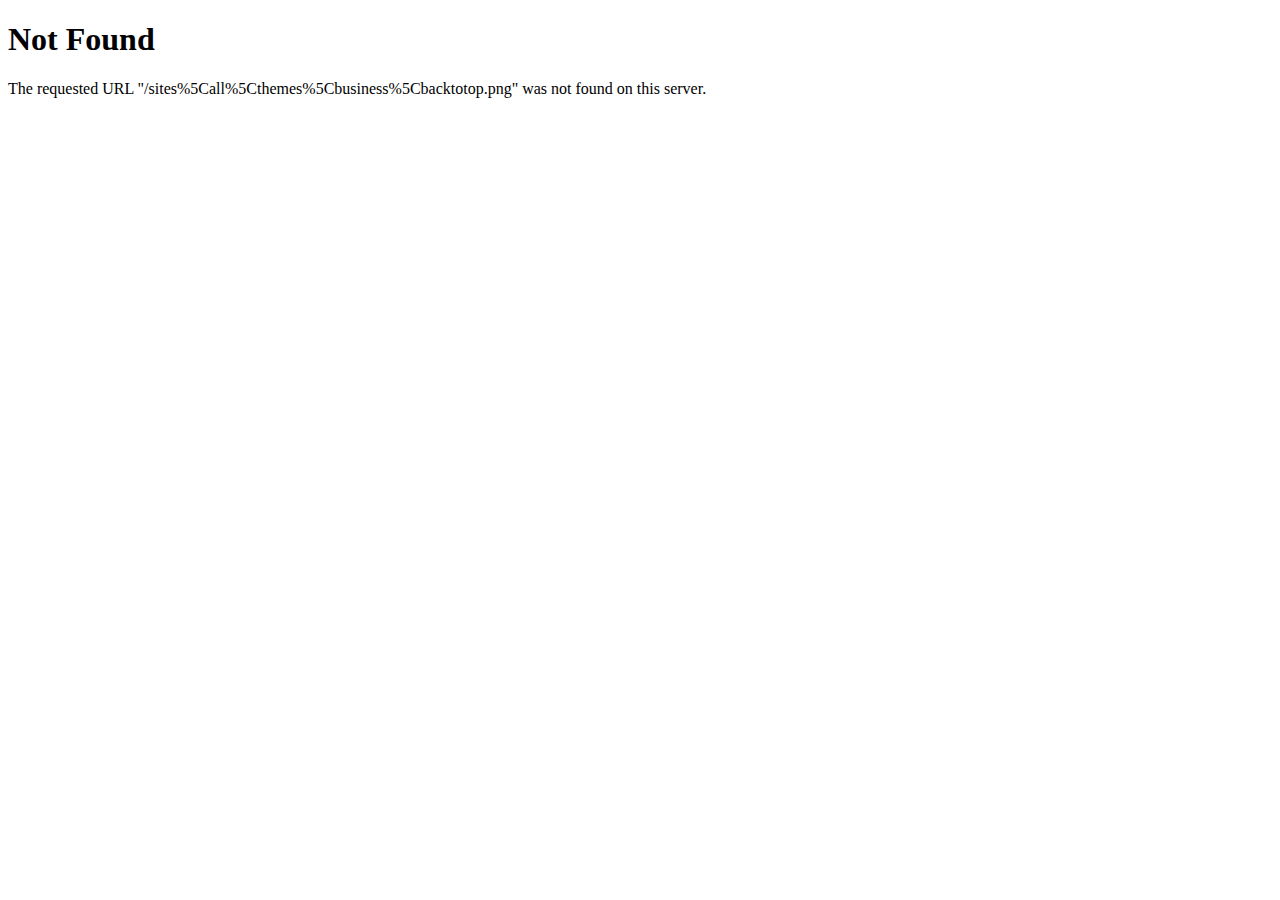
<file: sites/all/themes/business/backtotop.png.html>
<!DOCTYPE html PUBLIC "-//W3C//DTD XHTML+RDFa 1.0//EN" "http://www.w3.org/MarkUp/DTD/xhtml-rdfa-1.dtd"><html xmlns="http://www.w3.org/1999/xhtml"><head>
<meta http-equiv="Content-Type" content="text/html; charset=utf-8">
<title>404 Not Found</title></head><body><h1>Not Found</h1><p>The requested URL "/sites%5Call%5Cthemes%5Cbusiness%5Cbacktotop.png" was not found on this server.</p></body></html>
</file>
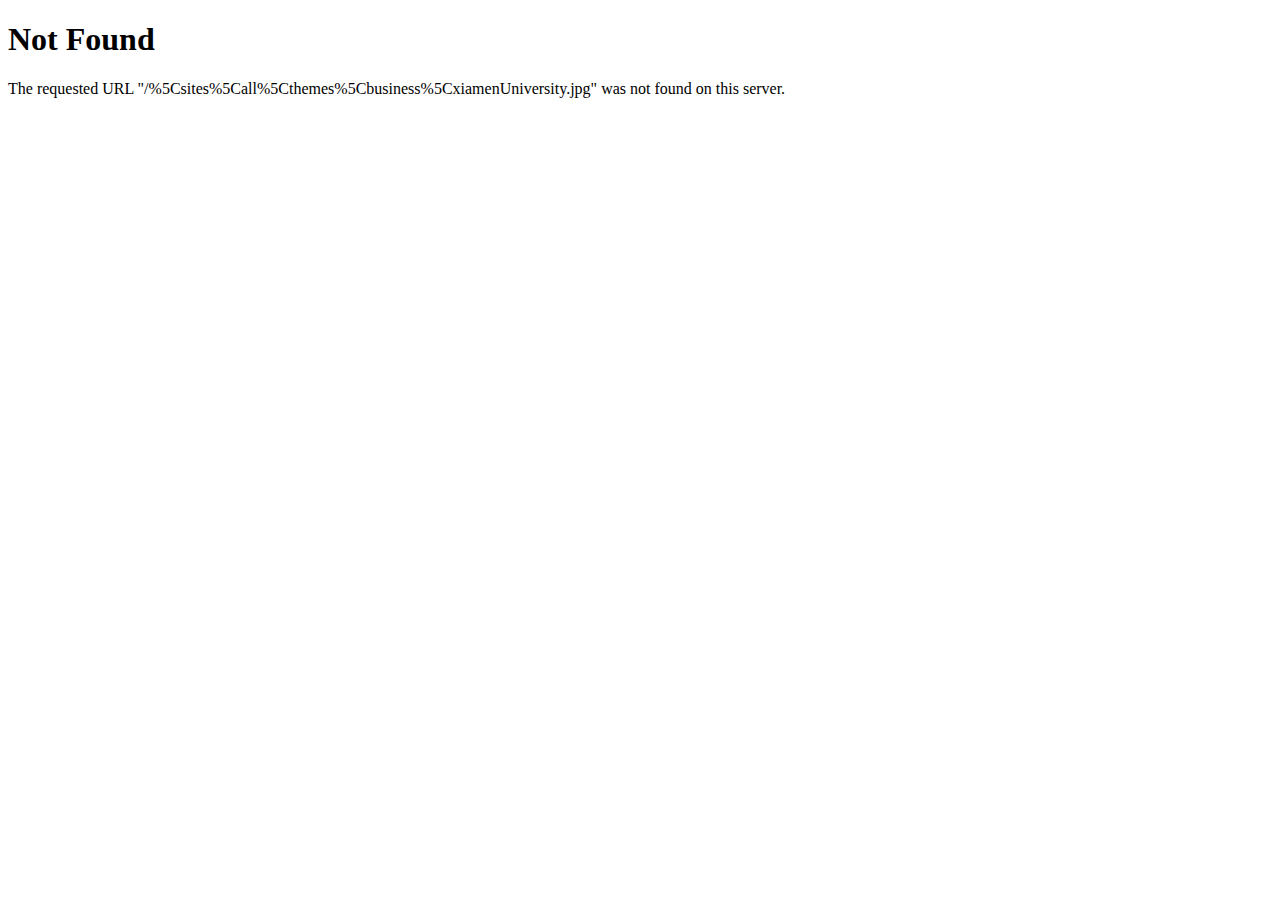
<file: sites/all/themes/business/xiamenUniversity.jpg.html>
<!DOCTYPE html PUBLIC "-//W3C//DTD XHTML+RDFa 1.0//EN" "http://www.w3.org/MarkUp/DTD/xhtml-rdfa-1.dtd"><html xmlns="http://www.w3.org/1999/xhtml"><head>
<meta http-equiv="Content-Type" content="text/html; charset=utf-8">
<title>404 Not Found</title></head><body><h1>Not Found</h1><p>The requested URL "/%5Csites%5Call%5Cthemes%5Cbusiness%5CxiamenUniversity.jpg" was not found on this server.</p></body></html>
</file>
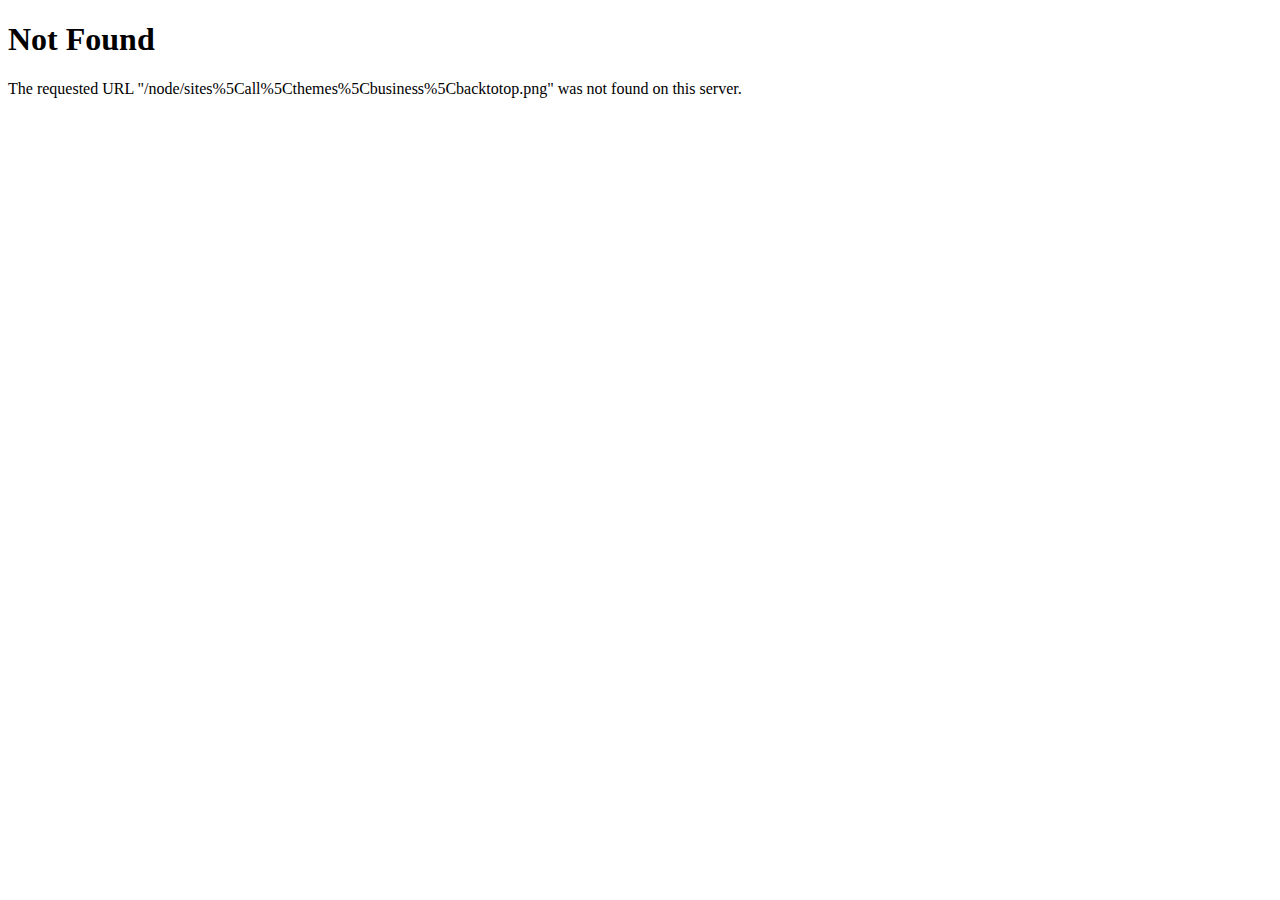
<file: node/sites/all/themes/business/backtotop.png.html>
<!DOCTYPE html PUBLIC "-//W3C//DTD XHTML+RDFa 1.0//EN" "http://www.w3.org/MarkUp/DTD/xhtml-rdfa-1.dtd"><html xmlns="http://www.w3.org/1999/xhtml"><head>
<meta http-equiv="Content-Type" content="text/html; charset=utf-8">
<title>404 Not Found</title></head><body><h1>Not Found</h1><p>The requested URL "/node/sites%5Call%5Cthemes%5Cbusiness%5Cbacktotop.png" was not found on this server.</p></body></html>
</file>
